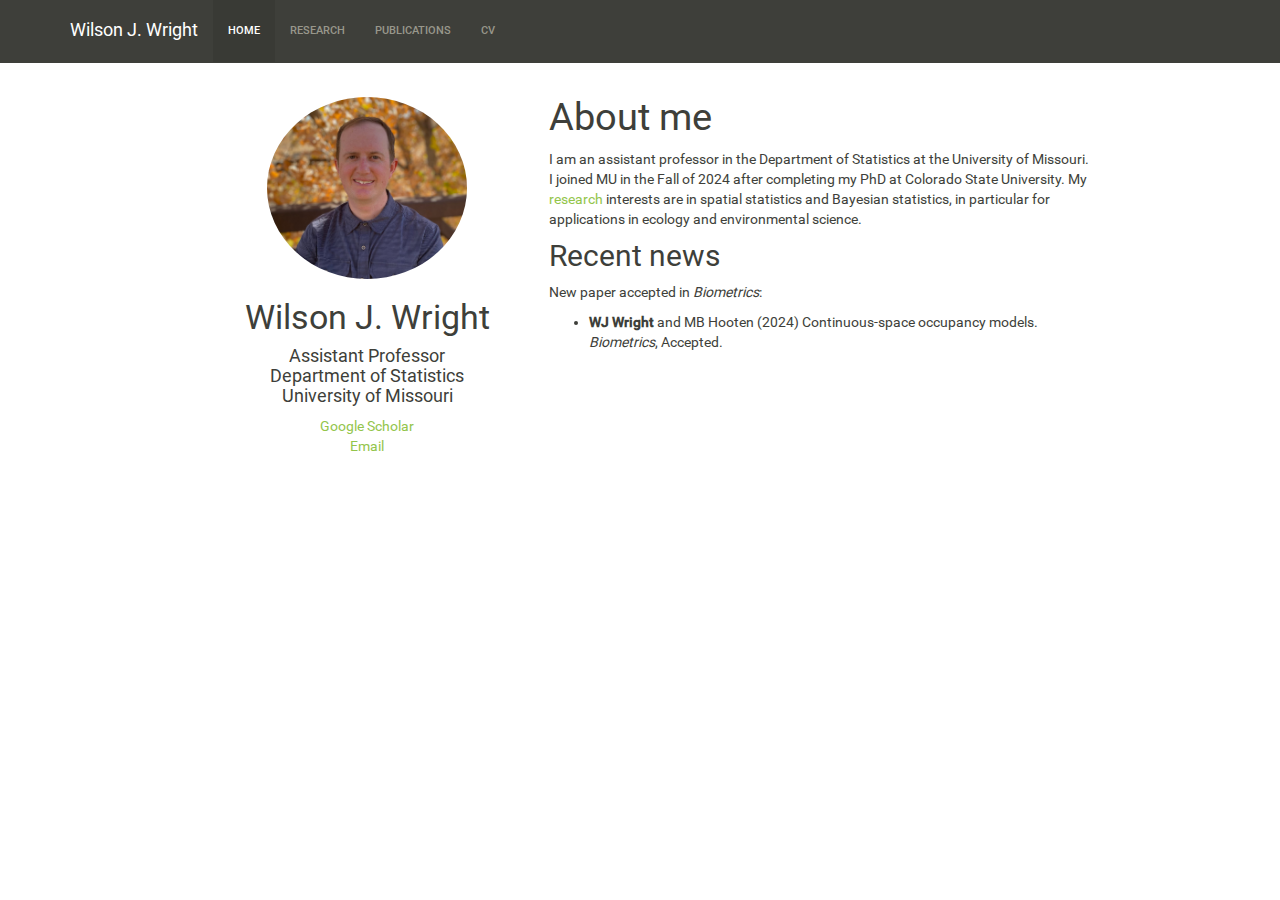
<file: docs/index.html>
<!DOCTYPE html>

<html>

<head>

<meta charset="utf-8" />
<meta name="generator" content="pandoc" />
<meta http-equiv="X-UA-Compatible" content="IE=EDGE" />




<title>About me</title>

<script src="site_libs/header-attrs-2.28/header-attrs.js"></script>
<script src="site_libs/jquery-3.6.0/jquery-3.6.0.min.js"></script>
<meta name="viewport" content="width=device-width, initial-scale=1" />
<link href="site_libs/bootstrap-3.3.5/css/sandstone.min.css" rel="stylesheet" />
<script src="site_libs/bootstrap-3.3.5/js/bootstrap.min.js"></script>
<script src="site_libs/bootstrap-3.3.5/shim/html5shiv.min.js"></script>
<script src="site_libs/bootstrap-3.3.5/shim/respond.min.js"></script>
<style>h1 {font-size: 34px;}
       h1.title {font-size: 38px;}
       h2 {font-size: 30px;}
       h3 {font-size: 24px;}
       h4 {font-size: 18px;}
       h5 {font-size: 16px;}
       h6 {font-size: 12px;}
       code {color: inherit; background-color: rgba(0, 0, 0, 0.04);}
       pre:not([class]) { background-color: white }</style>
<script src="site_libs/navigation-1.1/tabsets.js"></script>
<link href="site_libs/highlightjs-9.12.0/default.css" rel="stylesheet" />
<script src="site_libs/highlightjs-9.12.0/highlight.js"></script>

<style type="text/css">
  code{white-space: pre-wrap;}
  span.smallcaps{font-variant: small-caps;}
  span.underline{text-decoration: underline;}
  div.column{display: inline-block; vertical-align: top; width: 50%;}
  div.hanging-indent{margin-left: 1.5em; text-indent: -1.5em;}
  ul.task-list{list-style: none;}
    </style>

<style type="text/css">code{white-space: pre;}</style>
<script type="text/javascript">
if (window.hljs) {
  hljs.configure({languages: []});
  hljs.initHighlightingOnLoad();
  if (document.readyState && document.readyState === "complete") {
    window.setTimeout(function() { hljs.initHighlighting(); }, 0);
  }
}
</script>






<link rel="stylesheet" href="style.css" type="text/css" />



<style type = "text/css">
.main-container {
  max-width: 940px;
  margin-left: auto;
  margin-right: auto;
}
img {
  max-width:100%;
}
.tabbed-pane {
  padding-top: 12px;
}
.html-widget {
  margin-bottom: 20px;
}
button.code-folding-btn:focus {
  outline: none;
}
summary {
  display: list-item;
}
details > summary > p:only-child {
  display: inline;
}
pre code {
  padding: 0;
}
</style>


<style type="text/css">
.dropdown-submenu {
  position: relative;
}
.dropdown-submenu>.dropdown-menu {
  top: 0;
  left: 100%;
  margin-top: -6px;
  margin-left: -1px;
  border-radius: 0 6px 6px 6px;
}
.dropdown-submenu:hover>.dropdown-menu {
  display: block;
}
.dropdown-submenu>a:after {
  display: block;
  content: " ";
  float: right;
  width: 0;
  height: 0;
  border-color: transparent;
  border-style: solid;
  border-width: 5px 0 5px 5px;
  border-left-color: #cccccc;
  margin-top: 5px;
  margin-right: -10px;
}
.dropdown-submenu:hover>a:after {
  border-left-color: #adb5bd;
}
.dropdown-submenu.pull-left {
  float: none;
}
.dropdown-submenu.pull-left>.dropdown-menu {
  left: -100%;
  margin-left: 10px;
  border-radius: 6px 0 6px 6px;
}
</style>

<script type="text/javascript">
// manage active state of menu based on current page
$(document).ready(function () {
  // active menu anchor
  href = window.location.pathname
  href = href.substr(href.lastIndexOf('/') + 1)
  if (href === "")
    href = "index.html";
  var menuAnchor = $('a[href="' + href + '"]');

  // mark the anchor link active (and if it's in a dropdown, also mark that active)
  var dropdown = menuAnchor.closest('li.dropdown');
  if (window.bootstrap) { // Bootstrap 4+
    menuAnchor.addClass('active');
    dropdown.find('> .dropdown-toggle').addClass('active');
  } else { // Bootstrap 3
    menuAnchor.parent().addClass('active');
    dropdown.addClass('active');
  }

  // Navbar adjustments
  var navHeight = $(".navbar").first().height() + 15;
  var style = document.createElement('style');
  var pt = "padding-top: " + navHeight + "px; ";
  var mt = "margin-top: -" + navHeight + "px; ";
  var css = "";
  // offset scroll position for anchor links (for fixed navbar)
  for (var i = 1; i <= 6; i++) {
    css += ".section h" + i + "{ " + pt + mt + "}\n";
  }
  style.innerHTML = "body {" + pt + "padding-bottom: 40px; }\n" + css;
  document.head.appendChild(style);
});
</script>

<!-- tabsets -->

<style type="text/css">
.tabset-dropdown > .nav-tabs {
  display: inline-table;
  max-height: 500px;
  min-height: 44px;
  overflow-y: auto;
  border: 1px solid #ddd;
  border-radius: 4px;
}

.tabset-dropdown > .nav-tabs > li.active:before, .tabset-dropdown > .nav-tabs.nav-tabs-open:before {
  content: "\e259";
  font-family: 'Glyphicons Halflings';
  display: inline-block;
  padding: 10px;
  border-right: 1px solid #ddd;
}

.tabset-dropdown > .nav-tabs.nav-tabs-open > li.active:before {
  content: "\e258";
  font-family: 'Glyphicons Halflings';
  border: none;
}

.tabset-dropdown > .nav-tabs > li.active {
  display: block;
}

.tabset-dropdown > .nav-tabs > li > a,
.tabset-dropdown > .nav-tabs > li > a:focus,
.tabset-dropdown > .nav-tabs > li > a:hover {
  border: none;
  display: inline-block;
  border-radius: 4px;
  background-color: transparent;
}

.tabset-dropdown > .nav-tabs.nav-tabs-open > li {
  display: block;
  float: none;
}

.tabset-dropdown > .nav-tabs > li {
  display: none;
}
</style>

<!-- code folding -->




</head>

<body>


<div class="container-fluid main-container">




<div class="navbar navbar-default  navbar-fixed-top" role="navigation">
  <div class="container">
    <div class="navbar-header">
      <button type="button" class="navbar-toggle collapsed" data-toggle="collapse" data-bs-toggle="collapse" data-target="#navbar" data-bs-target="#navbar">
        <span class="icon-bar"></span>
        <span class="icon-bar"></span>
        <span class="icon-bar"></span>
      </button>
      <a class="navbar-brand" href="index.html">Wilson J. Wright</a>
    </div>
    <div id="navbar" class="navbar-collapse collapse">
      <ul class="nav navbar-nav">
        <li>
  <a href="index.html">Home</a>
</li>
<li>
  <a href="research.html">Research</a>
</li>
<li>
  <a href="publications.html">Publications</a>
</li>
<li>
  <a href="cv.html">CV</a>
</li>
      </ul>
      <ul class="nav navbar-nav navbar-right">
        
      </ul>
    </div><!--/.nav-collapse -->
  </div><!--/.container -->
</div><!--/.navbar -->
<div class="upper-right-logo">
  <img class="profile-picture" src="PhotoMe.jpg" width="200" />
	  <h1 class="name">Wilson J. Wright</h1>
      <h4 style = "text-align:center">Assistant Professor <br> 
				Department of Statistics <br> 
				University of Missouri</h4>
  
      <ul class="links" style = "text-align:center">
        <li>
	      <a href = "https://scholar.google.com/citations?user=EcKIr4kAAAAJ&hl=en&oi=ao">Google Scholar</a>
	    </li>
		<li>
		  <a href = "mailto:wilson.wright@missouri.edu">Email</a>
		</li>
      </ul>
</div>

<div id="header">



<h1 class="title toc-ignore">About me</h1>

</div>


<p>I am an assistant professor in the Department of Statistics at the
University of Missouri. I joined MU in the Fall of 2024 after completing
my PhD at Colorado State University. My <a
href="research.html">research</a> interests are in spatial statistics
and Bayesian statistics, in particular for applications in ecology and
environmental science.</p>
<div id="recent-news" class="section level2">
<h2>Recent news</h2>
<p>New paper accepted in <em>Biometrics</em>:</p>
<ul>
<li><strong>WJ Wright</strong> and MB Hooten (2024) Continuous-space
occupancy models. <em>Biometrics</em>, Accepted.</li>
</ul>
</div>




</div>

<script>

// add bootstrap table styles to pandoc tables
function bootstrapStylePandocTables() {
  $('tr.odd').parent('tbody').parent('table').addClass('table table-condensed');
}
$(document).ready(function () {
  bootstrapStylePandocTables();
});


</script>

<!-- tabsets -->

<script>
$(document).ready(function () {
  window.buildTabsets("TOC");
});

$(document).ready(function () {
  $('.tabset-dropdown > .nav-tabs > li').click(function () {
    $(this).parent().toggleClass('nav-tabs-open');
  });
});
</script>

<!-- code folding -->


<!-- dynamically load mathjax for compatibility with self-contained -->
<script>
  (function () {
    var script = document.createElement("script");
    script.type = "text/javascript";
    script.src  = "https://mathjax.rstudio.com/latest/MathJax.js?config=TeX-AMS-MML_HTMLorMML";
    document.getElementsByTagName("head")[0].appendChild(script);
  })();
</script>

</body>
</html>
</file>
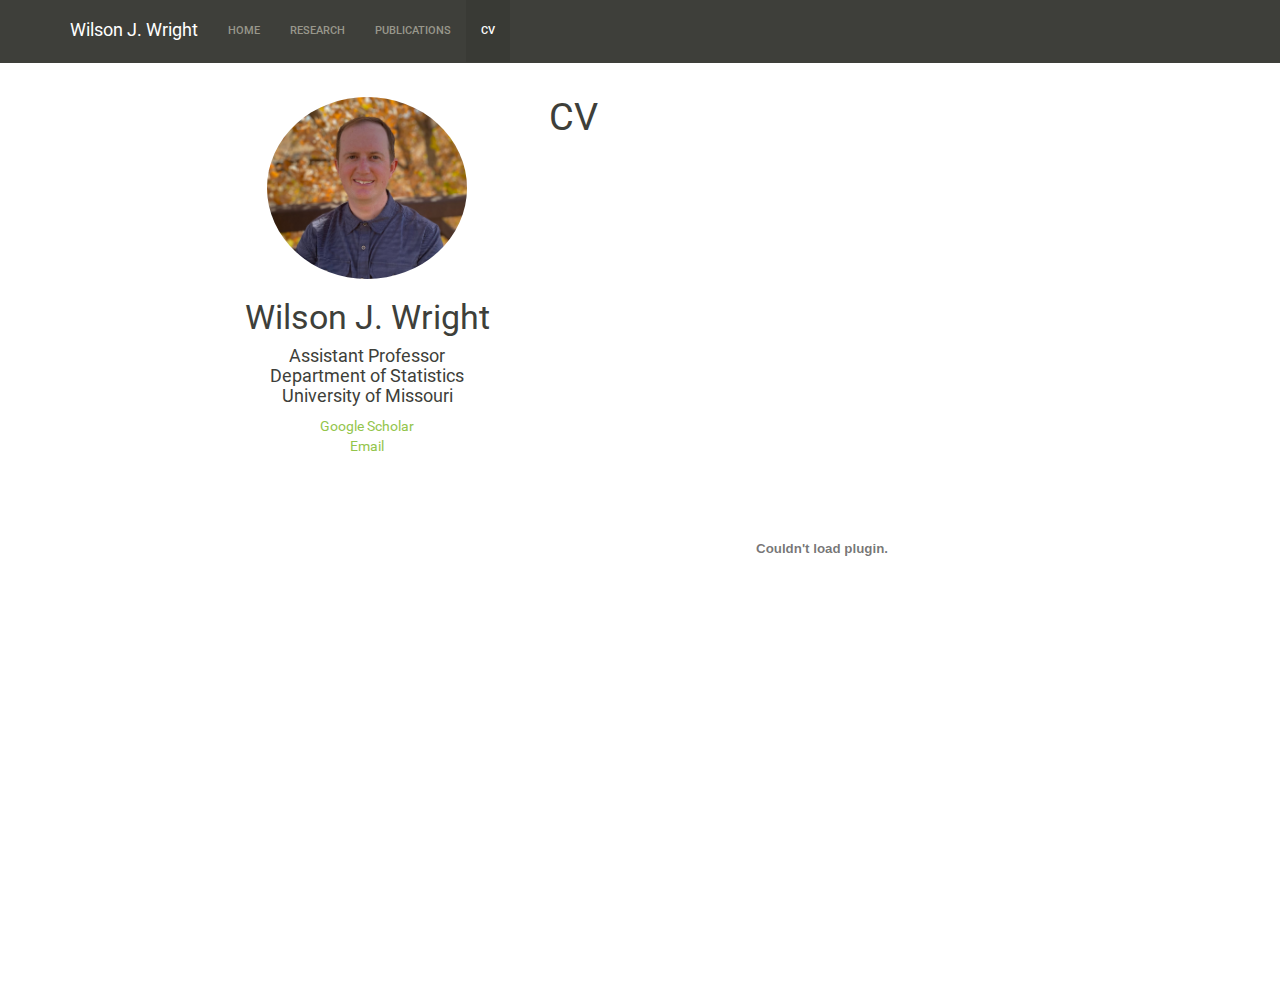
<file: docs/cv.html>
<!DOCTYPE html>

<html>

<head>

<meta charset="utf-8" />
<meta name="generator" content="pandoc" />
<meta http-equiv="X-UA-Compatible" content="IE=EDGE" />




<title>CV</title>

<script src="site_libs/header-attrs-2.28/header-attrs.js"></script>
<script src="site_libs/jquery-3.6.0/jquery-3.6.0.min.js"></script>
<meta name="viewport" content="width=device-width, initial-scale=1" />
<link href="site_libs/bootstrap-3.3.5/css/sandstone.min.css" rel="stylesheet" />
<script src="site_libs/bootstrap-3.3.5/js/bootstrap.min.js"></script>
<script src="site_libs/bootstrap-3.3.5/shim/html5shiv.min.js"></script>
<script src="site_libs/bootstrap-3.3.5/shim/respond.min.js"></script>
<style>h1 {font-size: 34px;}
       h1.title {font-size: 38px;}
       h2 {font-size: 30px;}
       h3 {font-size: 24px;}
       h4 {font-size: 18px;}
       h5 {font-size: 16px;}
       h6 {font-size: 12px;}
       code {color: inherit; background-color: rgba(0, 0, 0, 0.04);}
       pre:not([class]) { background-color: white }</style>
<script src="site_libs/navigation-1.1/tabsets.js"></script>
<link href="site_libs/highlightjs-9.12.0/default.css" rel="stylesheet" />
<script src="site_libs/highlightjs-9.12.0/highlight.js"></script>

<style type="text/css">
  code{white-space: pre-wrap;}
  span.smallcaps{font-variant: small-caps;}
  span.underline{text-decoration: underline;}
  div.column{display: inline-block; vertical-align: top; width: 50%;}
  div.hanging-indent{margin-left: 1.5em; text-indent: -1.5em;}
  ul.task-list{list-style: none;}
    </style>

<style type="text/css">code{white-space: pre;}</style>
<script type="text/javascript">
if (window.hljs) {
  hljs.configure({languages: []});
  hljs.initHighlightingOnLoad();
  if (document.readyState && document.readyState === "complete") {
    window.setTimeout(function() { hljs.initHighlighting(); }, 0);
  }
}
</script>






<link rel="stylesheet" href="style.css" type="text/css" />



<style type = "text/css">
.main-container {
  max-width: 940px;
  margin-left: auto;
  margin-right: auto;
}
img {
  max-width:100%;
}
.tabbed-pane {
  padding-top: 12px;
}
.html-widget {
  margin-bottom: 20px;
}
button.code-folding-btn:focus {
  outline: none;
}
summary {
  display: list-item;
}
details > summary > p:only-child {
  display: inline;
}
pre code {
  padding: 0;
}
</style>


<style type="text/css">
.dropdown-submenu {
  position: relative;
}
.dropdown-submenu>.dropdown-menu {
  top: 0;
  left: 100%;
  margin-top: -6px;
  margin-left: -1px;
  border-radius: 0 6px 6px 6px;
}
.dropdown-submenu:hover>.dropdown-menu {
  display: block;
}
.dropdown-submenu>a:after {
  display: block;
  content: " ";
  float: right;
  width: 0;
  height: 0;
  border-color: transparent;
  border-style: solid;
  border-width: 5px 0 5px 5px;
  border-left-color: #cccccc;
  margin-top: 5px;
  margin-right: -10px;
}
.dropdown-submenu:hover>a:after {
  border-left-color: #adb5bd;
}
.dropdown-submenu.pull-left {
  float: none;
}
.dropdown-submenu.pull-left>.dropdown-menu {
  left: -100%;
  margin-left: 10px;
  border-radius: 6px 0 6px 6px;
}
</style>

<script type="text/javascript">
// manage active state of menu based on current page
$(document).ready(function () {
  // active menu anchor
  href = window.location.pathname
  href = href.substr(href.lastIndexOf('/') + 1)
  if (href === "")
    href = "index.html";
  var menuAnchor = $('a[href="' + href + '"]');

  // mark the anchor link active (and if it's in a dropdown, also mark that active)
  var dropdown = menuAnchor.closest('li.dropdown');
  if (window.bootstrap) { // Bootstrap 4+
    menuAnchor.addClass('active');
    dropdown.find('> .dropdown-toggle').addClass('active');
  } else { // Bootstrap 3
    menuAnchor.parent().addClass('active');
    dropdown.addClass('active');
  }

  // Navbar adjustments
  var navHeight = $(".navbar").first().height() + 15;
  var style = document.createElement('style');
  var pt = "padding-top: " + navHeight + "px; ";
  var mt = "margin-top: -" + navHeight + "px; ";
  var css = "";
  // offset scroll position for anchor links (for fixed navbar)
  for (var i = 1; i <= 6; i++) {
    css += ".section h" + i + "{ " + pt + mt + "}\n";
  }
  style.innerHTML = "body {" + pt + "padding-bottom: 40px; }\n" + css;
  document.head.appendChild(style);
});
</script>

<!-- tabsets -->

<style type="text/css">
.tabset-dropdown > .nav-tabs {
  display: inline-table;
  max-height: 500px;
  min-height: 44px;
  overflow-y: auto;
  border: 1px solid #ddd;
  border-radius: 4px;
}

.tabset-dropdown > .nav-tabs > li.active:before, .tabset-dropdown > .nav-tabs.nav-tabs-open:before {
  content: "\e259";
  font-family: 'Glyphicons Halflings';
  display: inline-block;
  padding: 10px;
  border-right: 1px solid #ddd;
}

.tabset-dropdown > .nav-tabs.nav-tabs-open > li.active:before {
  content: "\e258";
  font-family: 'Glyphicons Halflings';
  border: none;
}

.tabset-dropdown > .nav-tabs > li.active {
  display: block;
}

.tabset-dropdown > .nav-tabs > li > a,
.tabset-dropdown > .nav-tabs > li > a:focus,
.tabset-dropdown > .nav-tabs > li > a:hover {
  border: none;
  display: inline-block;
  border-radius: 4px;
  background-color: transparent;
}

.tabset-dropdown > .nav-tabs.nav-tabs-open > li {
  display: block;
  float: none;
}

.tabset-dropdown > .nav-tabs > li {
  display: none;
}
</style>

<!-- code folding -->




</head>

<body>


<div class="container-fluid main-container">




<div class="navbar navbar-default  navbar-fixed-top" role="navigation">
  <div class="container">
    <div class="navbar-header">
      <button type="button" class="navbar-toggle collapsed" data-toggle="collapse" data-bs-toggle="collapse" data-target="#navbar" data-bs-target="#navbar">
        <span class="icon-bar"></span>
        <span class="icon-bar"></span>
        <span class="icon-bar"></span>
      </button>
      <a class="navbar-brand" href="index.html">Wilson J. Wright</a>
    </div>
    <div id="navbar" class="navbar-collapse collapse">
      <ul class="nav navbar-nav">
        <li>
  <a href="index.html">Home</a>
</li>
<li>
  <a href="research.html">Research</a>
</li>
<li>
  <a href="publications.html">Publications</a>
</li>
<li>
  <a href="cv.html">CV</a>
</li>
      </ul>
      <ul class="nav navbar-nav navbar-right">
        
      </ul>
    </div><!--/.nav-collapse -->
  </div><!--/.container -->
</div><!--/.navbar -->
<div class="upper-right-logo">
  <img class="profile-picture" src="PhotoMe.jpg" width="200" />
	  <h1 class="name">Wilson J. Wright</h1>
      <h4 style = "text-align:center">Assistant Professor <br> 
				Department of Statistics <br> 
				University of Missouri</h4>
  
      <ul class="links" style = "text-align:center">
        <li>
	      <a href = "https://scholar.google.com/citations?user=EcKIr4kAAAAJ&hl=en&oi=ao">Google Scholar</a>
	    </li>
		<li>
		  <a href = "mailto:wilson.wright@missouri.edu">Email</a>
		</li>
      </ul>
</div>

<div id="header">



<h1 class="title toc-ignore">CV</h1>

</div>


<embed width="60%" height="800" src="wwright_cv.pdf">




</div>

<script>

// add bootstrap table styles to pandoc tables
function bootstrapStylePandocTables() {
  $('tr.odd').parent('tbody').parent('table').addClass('table table-condensed');
}
$(document).ready(function () {
  bootstrapStylePandocTables();
});


</script>

<!-- tabsets -->

<script>
$(document).ready(function () {
  window.buildTabsets("TOC");
});

$(document).ready(function () {
  $('.tabset-dropdown > .nav-tabs > li').click(function () {
    $(this).parent().toggleClass('nav-tabs-open');
  });
});
</script>

<!-- code folding -->


<!-- dynamically load mathjax for compatibility with self-contained -->
<script>
  (function () {
    var script = document.createElement("script");
    script.type = "text/javascript";
    script.src  = "https://mathjax.rstudio.com/latest/MathJax.js?config=TeX-AMS-MML_HTMLorMML";
    document.getElementsByTagName("head")[0].appendChild(script);
  })();
</script>

</body>
</html>
</file>
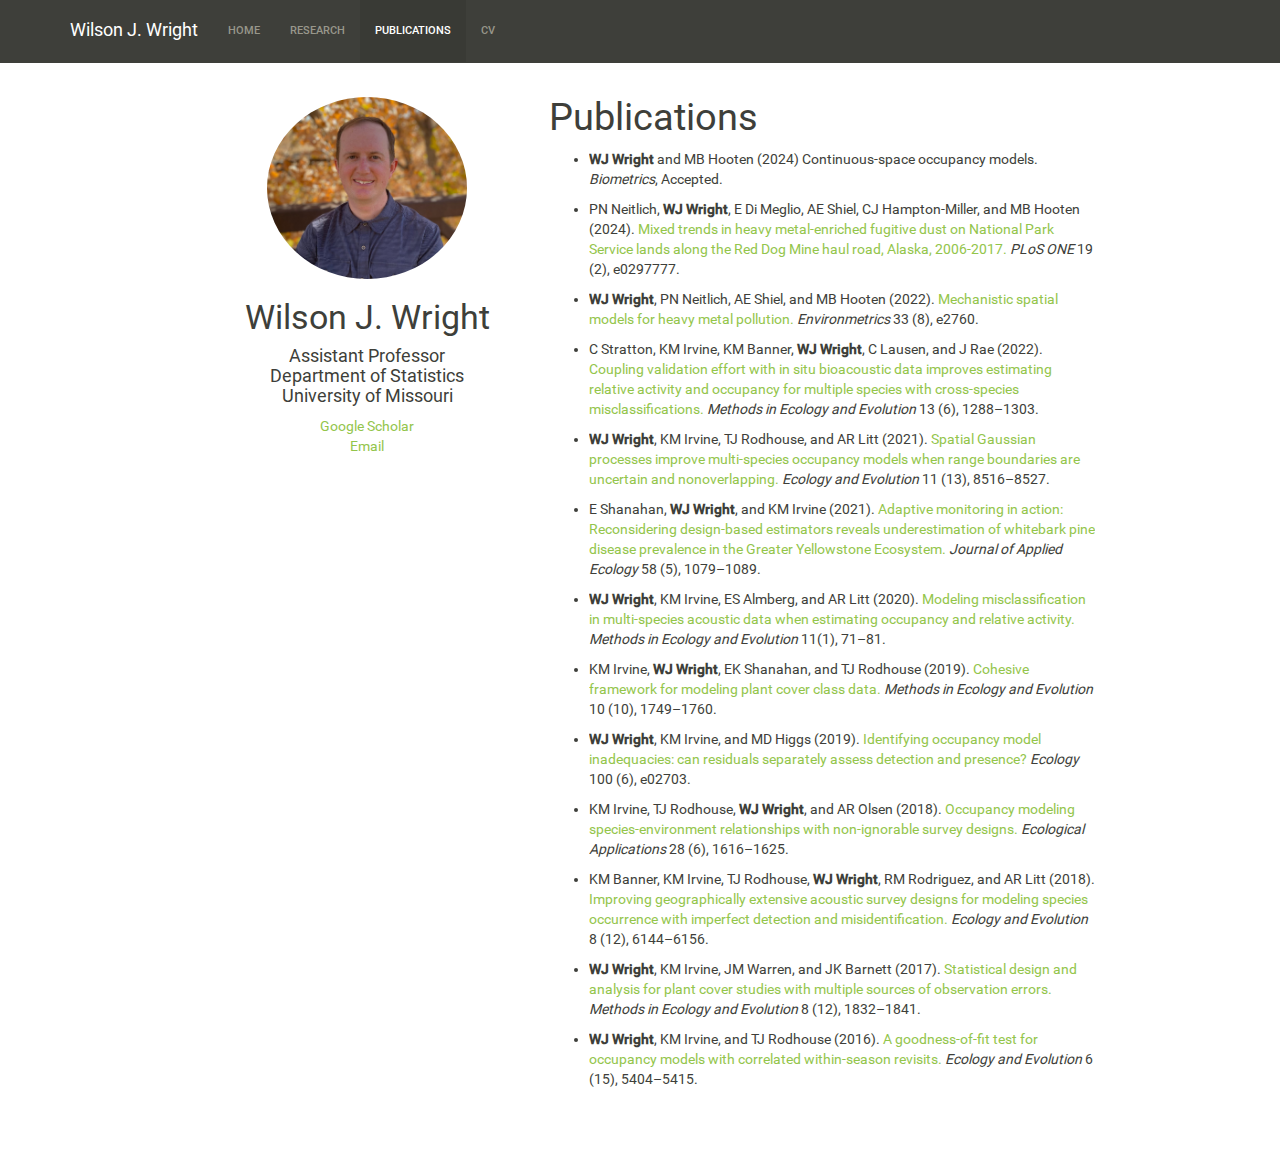
<file: docs/publications.html>
<!DOCTYPE html>

<html>

<head>

<meta charset="utf-8" />
<meta name="generator" content="pandoc" />
<meta http-equiv="X-UA-Compatible" content="IE=EDGE" />




<title>Publications</title>

<script src="site_libs/header-attrs-2.28/header-attrs.js"></script>
<script src="site_libs/jquery-3.6.0/jquery-3.6.0.min.js"></script>
<meta name="viewport" content="width=device-width, initial-scale=1" />
<link href="site_libs/bootstrap-3.3.5/css/sandstone.min.css" rel="stylesheet" />
<script src="site_libs/bootstrap-3.3.5/js/bootstrap.min.js"></script>
<script src="site_libs/bootstrap-3.3.5/shim/html5shiv.min.js"></script>
<script src="site_libs/bootstrap-3.3.5/shim/respond.min.js"></script>
<style>h1 {font-size: 34px;}
       h1.title {font-size: 38px;}
       h2 {font-size: 30px;}
       h3 {font-size: 24px;}
       h4 {font-size: 18px;}
       h5 {font-size: 16px;}
       h6 {font-size: 12px;}
       code {color: inherit; background-color: rgba(0, 0, 0, 0.04);}
       pre:not([class]) { background-color: white }</style>
<script src="site_libs/navigation-1.1/tabsets.js"></script>
<link href="site_libs/highlightjs-9.12.0/default.css" rel="stylesheet" />
<script src="site_libs/highlightjs-9.12.0/highlight.js"></script>

<style type="text/css">
  code{white-space: pre-wrap;}
  span.smallcaps{font-variant: small-caps;}
  span.underline{text-decoration: underline;}
  div.column{display: inline-block; vertical-align: top; width: 50%;}
  div.hanging-indent{margin-left: 1.5em; text-indent: -1.5em;}
  ul.task-list{list-style: none;}
    </style>

<style type="text/css">code{white-space: pre;}</style>
<script type="text/javascript">
if (window.hljs) {
  hljs.configure({languages: []});
  hljs.initHighlightingOnLoad();
  if (document.readyState && document.readyState === "complete") {
    window.setTimeout(function() { hljs.initHighlighting(); }, 0);
  }
}
</script>






<link rel="stylesheet" href="style.css" type="text/css" />



<style type = "text/css">
.main-container {
  max-width: 940px;
  margin-left: auto;
  margin-right: auto;
}
img {
  max-width:100%;
}
.tabbed-pane {
  padding-top: 12px;
}
.html-widget {
  margin-bottom: 20px;
}
button.code-folding-btn:focus {
  outline: none;
}
summary {
  display: list-item;
}
details > summary > p:only-child {
  display: inline;
}
pre code {
  padding: 0;
}
</style>


<style type="text/css">
.dropdown-submenu {
  position: relative;
}
.dropdown-submenu>.dropdown-menu {
  top: 0;
  left: 100%;
  margin-top: -6px;
  margin-left: -1px;
  border-radius: 0 6px 6px 6px;
}
.dropdown-submenu:hover>.dropdown-menu {
  display: block;
}
.dropdown-submenu>a:after {
  display: block;
  content: " ";
  float: right;
  width: 0;
  height: 0;
  border-color: transparent;
  border-style: solid;
  border-width: 5px 0 5px 5px;
  border-left-color: #cccccc;
  margin-top: 5px;
  margin-right: -10px;
}
.dropdown-submenu:hover>a:after {
  border-left-color: #adb5bd;
}
.dropdown-submenu.pull-left {
  float: none;
}
.dropdown-submenu.pull-left>.dropdown-menu {
  left: -100%;
  margin-left: 10px;
  border-radius: 6px 0 6px 6px;
}
</style>

<script type="text/javascript">
// manage active state of menu based on current page
$(document).ready(function () {
  // active menu anchor
  href = window.location.pathname
  href = href.substr(href.lastIndexOf('/') + 1)
  if (href === "")
    href = "index.html";
  var menuAnchor = $('a[href="' + href + '"]');

  // mark the anchor link active (and if it's in a dropdown, also mark that active)
  var dropdown = menuAnchor.closest('li.dropdown');
  if (window.bootstrap) { // Bootstrap 4+
    menuAnchor.addClass('active');
    dropdown.find('> .dropdown-toggle').addClass('active');
  } else { // Bootstrap 3
    menuAnchor.parent().addClass('active');
    dropdown.addClass('active');
  }

  // Navbar adjustments
  var navHeight = $(".navbar").first().height() + 15;
  var style = document.createElement('style');
  var pt = "padding-top: " + navHeight + "px; ";
  var mt = "margin-top: -" + navHeight + "px; ";
  var css = "";
  // offset scroll position for anchor links (for fixed navbar)
  for (var i = 1; i <= 6; i++) {
    css += ".section h" + i + "{ " + pt + mt + "}\n";
  }
  style.innerHTML = "body {" + pt + "padding-bottom: 40px; }\n" + css;
  document.head.appendChild(style);
});
</script>

<!-- tabsets -->

<style type="text/css">
.tabset-dropdown > .nav-tabs {
  display: inline-table;
  max-height: 500px;
  min-height: 44px;
  overflow-y: auto;
  border: 1px solid #ddd;
  border-radius: 4px;
}

.tabset-dropdown > .nav-tabs > li.active:before, .tabset-dropdown > .nav-tabs.nav-tabs-open:before {
  content: "\e259";
  font-family: 'Glyphicons Halflings';
  display: inline-block;
  padding: 10px;
  border-right: 1px solid #ddd;
}

.tabset-dropdown > .nav-tabs.nav-tabs-open > li.active:before {
  content: "\e258";
  font-family: 'Glyphicons Halflings';
  border: none;
}

.tabset-dropdown > .nav-tabs > li.active {
  display: block;
}

.tabset-dropdown > .nav-tabs > li > a,
.tabset-dropdown > .nav-tabs > li > a:focus,
.tabset-dropdown > .nav-tabs > li > a:hover {
  border: none;
  display: inline-block;
  border-radius: 4px;
  background-color: transparent;
}

.tabset-dropdown > .nav-tabs.nav-tabs-open > li {
  display: block;
  float: none;
}

.tabset-dropdown > .nav-tabs > li {
  display: none;
}
</style>

<!-- code folding -->




</head>

<body>


<div class="container-fluid main-container">




<div class="navbar navbar-default  navbar-fixed-top" role="navigation">
  <div class="container">
    <div class="navbar-header">
      <button type="button" class="navbar-toggle collapsed" data-toggle="collapse" data-bs-toggle="collapse" data-target="#navbar" data-bs-target="#navbar">
        <span class="icon-bar"></span>
        <span class="icon-bar"></span>
        <span class="icon-bar"></span>
      </button>
      <a class="navbar-brand" href="index.html">Wilson J. Wright</a>
    </div>
    <div id="navbar" class="navbar-collapse collapse">
      <ul class="nav navbar-nav">
        <li>
  <a href="index.html">Home</a>
</li>
<li>
  <a href="research.html">Research</a>
</li>
<li>
  <a href="publications.html">Publications</a>
</li>
<li>
  <a href="cv.html">CV</a>
</li>
      </ul>
      <ul class="nav navbar-nav navbar-right">
        
      </ul>
    </div><!--/.nav-collapse -->
  </div><!--/.container -->
</div><!--/.navbar -->
<div class="upper-right-logo">
  <img class="profile-picture" src="PhotoMe.jpg" width="200" />
	  <h1 class="name">Wilson J. Wright</h1>
      <h4 style = "text-align:center">Assistant Professor <br> 
				Department of Statistics <br> 
				University of Missouri</h4>
  
      <ul class="links" style = "text-align:center">
        <li>
	      <a href = "https://scholar.google.com/citations?user=EcKIr4kAAAAJ&hl=en&oi=ao">Google Scholar</a>
	    </li>
		<li>
		  <a href = "mailto:wilson.wright@missouri.edu">Email</a>
		</li>
      </ul>
</div>

<div id="header">



<h1 class="title toc-ignore">Publications</h1>

</div>


<ul>
<li><p><strong>WJ Wright</strong> and MB Hooten (2024) Continuous-space
occupancy models. <em>Biometrics</em>, Accepted.</p></li>
<li><p>PN Neitlich, <strong>WJ Wright</strong>, E Di Meglio, AE Shiel,
CJ Hampton-Miller, and MB Hooten (2024). <a
href="https://doi.org/10.1371/journal.pone.0297777">Mixed trends in
heavy metal-enriched fugitive dust on National Park Service lands along
the Red Dog Mine haul road, Alaska, 2006-2017.</a> <em>PLoS ONE</em> 19
(2), e0297777.</p></li>
<li><p><strong>WJ Wright</strong>, PN Neitlich, AE Shiel, and MB Hooten
(2022). <a href="https://doi.org/10.1002/env.2760">Mechanistic spatial
models for heavy metal pollution.</a> <em>Environmetrics</em> 33 (8),
e2760.</p></li>
<li><p>C Stratton, KM Irvine, KM Banner, <strong>WJ Wright</strong>, C
Lausen, and J Rae (2022). <a
href="https://doi.org/10.1111/2041-210X.13831">Coupling validation
effort with in situ bioacoustic data improves estimating relative
activity and occupancy for multiple species with cross-species
misclassifications.</a> <em>Methods in Ecology and Evolution</em> 13
(6), 1288–1303.</p></li>
<li><p><strong>WJ Wright</strong>, KM Irvine, TJ Rodhouse, and AR Litt
(2021). <a href="https://doi.org/10.1002/ece3.7629">Spatial Gaussian
processes improve multi-species occupancy models when range boundaries
are uncertain and nonoverlapping.</a> <em>Ecology and Evolution</em> 11
(13), 8516–8527.</p></li>
<li><p>E Shanahan, <strong>WJ Wright</strong>, and KM Irvine (2021). <a
href="https://doi.org/10.1111/1365-2664.13837">Adaptive monitoring in
action: Reconsidering design-based estimators reveals underestimation of
whitebark pine disease prevalence in the Greater Yellowstone
Ecosystem.</a> <em>Journal of Applied Ecology</em> 58 (5),
1079–1089.</p></li>
<li><p><strong>WJ Wright</strong>, KM Irvine, ES Almberg, and AR Litt
(2020). <a href="https://doi.org/10.1111/2041-210X.13315">Modeling
misclassification in multi-species acoustic data when estimating
occupancy and relative activity.</a> <em>Methods in Ecology and
Evolution</em> 11(1), 71–81.</p></li>
<li><p>KM Irvine, <strong>WJ Wright</strong>, EK Shanahan, and TJ
Rodhouse (2019). <a
href="https://doi.org/10.1111/2041-210X.13262">Cohesive framework for
modeling plant cover class data.</a> <em>Methods in Ecology and
Evolution</em> 10 (10), 1749–1760.</p></li>
<li><p><strong>WJ Wright</strong>, KM Irvine, and MD Higgs (2019). <a
href="https://doi.org/10.1002/ecy.2703">Identifying occupancy model
inadequacies: can residuals separately assess detection and
presence?</a> <em>Ecology</em> 100 (6), e02703.</p></li>
<li><p>KM Irvine, TJ Rodhouse, <strong>WJ Wright</strong>, and AR Olsen
(2018). <a href="https://doi.org/10.1002/eap.1754">Occupancy modeling
species-environment relationships with non-ignorable survey designs.</a>
<em>Ecological Applications</em> 28 (6), 1616–1625.</p></li>
<li><p>KM Banner, KM Irvine, TJ Rodhouse, <strong>WJ Wright</strong>, RM
Rodriguez, and AR Litt (2018). <a
href="https://doi.org/10.1002/ece3.4162">Improving geographically
extensive acoustic survey designs for modeling species occurrence with
imperfect detection and misidentification.</a> <em>Ecology and
Evolution</em> 8 (12), 6144–6156.</p></li>
<li><p><strong>WJ Wright</strong>, KM Irvine, JM Warren, and JK Barnett
(2017). <a href="https://doi.org/10.1111/2041-210X.12825">Statistical
design and analysis for plant cover studies with multiple sources of
observation errors.</a> <em>Methods in Ecology and Evolution</em> 8
(12), 1832–1841.</p></li>
<li><p><strong>WJ Wright</strong>, KM Irvine, and TJ Rodhouse (2016). <a
href="https://doi.org/10.1002/ece3.2292">A goodness-of-fit test for
occupancy models with correlated within-season revisits.</a> <em>Ecology
and Evolution</em> 6 (15), 5404–5415.</p></li>
</ul>




</div>

<script>

// add bootstrap table styles to pandoc tables
function bootstrapStylePandocTables() {
  $('tr.odd').parent('tbody').parent('table').addClass('table table-condensed');
}
$(document).ready(function () {
  bootstrapStylePandocTables();
});


</script>

<!-- tabsets -->

<script>
$(document).ready(function () {
  window.buildTabsets("TOC");
});

$(document).ready(function () {
  $('.tabset-dropdown > .nav-tabs > li').click(function () {
    $(this).parent().toggleClass('nav-tabs-open');
  });
});
</script>

<!-- code folding -->


<!-- dynamically load mathjax for compatibility with self-contained -->
<script>
  (function () {
    var script = document.createElement("script");
    script.type = "text/javascript";
    script.src  = "https://mathjax.rstudio.com/latest/MathJax.js?config=TeX-AMS-MML_HTMLorMML";
    document.getElementsByTagName("head")[0].appendChild(script);
  })();
</script>

</body>
</html>
</file>
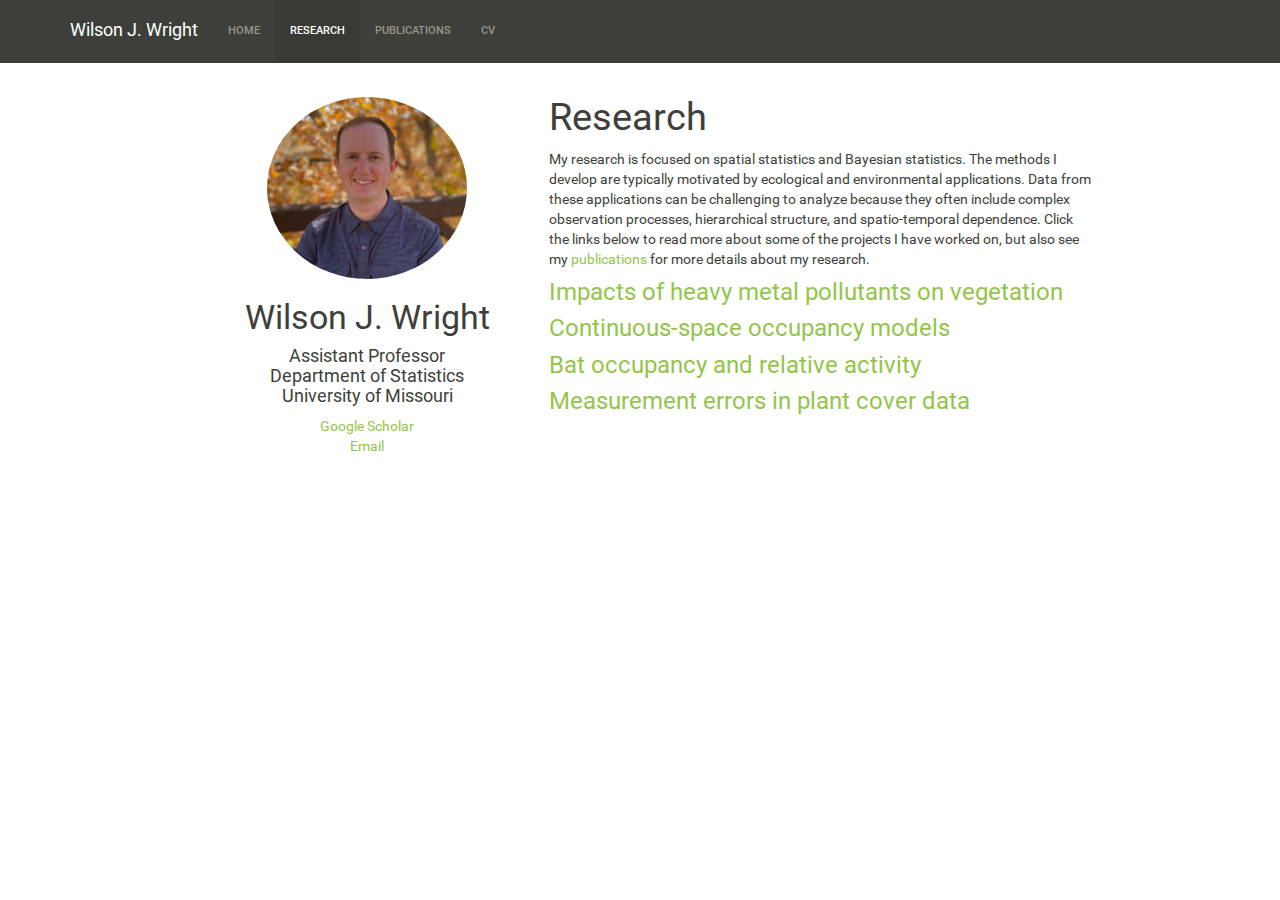
<file: docs/research.html>
<!DOCTYPE html>

<html>

<head>

<meta charset="utf-8" />
<meta name="generator" content="pandoc" />
<meta http-equiv="X-UA-Compatible" content="IE=EDGE" />




<title>Research</title>

<script src="site_libs/header-attrs-2.28/header-attrs.js"></script>
<script src="site_libs/jquery-3.6.0/jquery-3.6.0.min.js"></script>
<meta name="viewport" content="width=device-width, initial-scale=1" />
<link href="site_libs/bootstrap-3.3.5/css/sandstone.min.css" rel="stylesheet" />
<script src="site_libs/bootstrap-3.3.5/js/bootstrap.min.js"></script>
<script src="site_libs/bootstrap-3.3.5/shim/html5shiv.min.js"></script>
<script src="site_libs/bootstrap-3.3.5/shim/respond.min.js"></script>
<style>h1 {font-size: 34px;}
       h1.title {font-size: 38px;}
       h2 {font-size: 30px;}
       h3 {font-size: 24px;}
       h4 {font-size: 18px;}
       h5 {font-size: 16px;}
       h6 {font-size: 12px;}
       code {color: inherit; background-color: rgba(0, 0, 0, 0.04);}
       pre:not([class]) { background-color: white }</style>
<script src="site_libs/navigation-1.1/tabsets.js"></script>
<link href="site_libs/highlightjs-9.12.0/default.css" rel="stylesheet" />
<script src="site_libs/highlightjs-9.12.0/highlight.js"></script>

<style type="text/css">
  code{white-space: pre-wrap;}
  span.smallcaps{font-variant: small-caps;}
  span.underline{text-decoration: underline;}
  div.column{display: inline-block; vertical-align: top; width: 50%;}
  div.hanging-indent{margin-left: 1.5em; text-indent: -1.5em;}
  ul.task-list{list-style: none;}
    </style>

<style type="text/css">code{white-space: pre;}</style>
<script type="text/javascript">
if (window.hljs) {
  hljs.configure({languages: []});
  hljs.initHighlightingOnLoad();
  if (document.readyState && document.readyState === "complete") {
    window.setTimeout(function() { hljs.initHighlighting(); }, 0);
  }
}
</script>






<link rel="stylesheet" href="style.css" type="text/css" />



<style type = "text/css">
.main-container {
  max-width: 940px;
  margin-left: auto;
  margin-right: auto;
}
img {
  max-width:100%;
}
.tabbed-pane {
  padding-top: 12px;
}
.html-widget {
  margin-bottom: 20px;
}
button.code-folding-btn:focus {
  outline: none;
}
summary {
  display: list-item;
}
details > summary > p:only-child {
  display: inline;
}
pre code {
  padding: 0;
}
</style>


<style type="text/css">
.dropdown-submenu {
  position: relative;
}
.dropdown-submenu>.dropdown-menu {
  top: 0;
  left: 100%;
  margin-top: -6px;
  margin-left: -1px;
  border-radius: 0 6px 6px 6px;
}
.dropdown-submenu:hover>.dropdown-menu {
  display: block;
}
.dropdown-submenu>a:after {
  display: block;
  content: " ";
  float: right;
  width: 0;
  height: 0;
  border-color: transparent;
  border-style: solid;
  border-width: 5px 0 5px 5px;
  border-left-color: #cccccc;
  margin-top: 5px;
  margin-right: -10px;
}
.dropdown-submenu:hover>a:after {
  border-left-color: #adb5bd;
}
.dropdown-submenu.pull-left {
  float: none;
}
.dropdown-submenu.pull-left>.dropdown-menu {
  left: -100%;
  margin-left: 10px;
  border-radius: 6px 0 6px 6px;
}
</style>

<script type="text/javascript">
// manage active state of menu based on current page
$(document).ready(function () {
  // active menu anchor
  href = window.location.pathname
  href = href.substr(href.lastIndexOf('/') + 1)
  if (href === "")
    href = "index.html";
  var menuAnchor = $('a[href="' + href + '"]');

  // mark the anchor link active (and if it's in a dropdown, also mark that active)
  var dropdown = menuAnchor.closest('li.dropdown');
  if (window.bootstrap) { // Bootstrap 4+
    menuAnchor.addClass('active');
    dropdown.find('> .dropdown-toggle').addClass('active');
  } else { // Bootstrap 3
    menuAnchor.parent().addClass('active');
    dropdown.addClass('active');
  }

  // Navbar adjustments
  var navHeight = $(".navbar").first().height() + 15;
  var style = document.createElement('style');
  var pt = "padding-top: " + navHeight + "px; ";
  var mt = "margin-top: -" + navHeight + "px; ";
  var css = "";
  // offset scroll position for anchor links (for fixed navbar)
  for (var i = 1; i <= 6; i++) {
    css += ".section h" + i + "{ " + pt + mt + "}\n";
  }
  style.innerHTML = "body {" + pt + "padding-bottom: 40px; }\n" + css;
  document.head.appendChild(style);
});
</script>

<!-- tabsets -->

<style type="text/css">
.tabset-dropdown > .nav-tabs {
  display: inline-table;
  max-height: 500px;
  min-height: 44px;
  overflow-y: auto;
  border: 1px solid #ddd;
  border-radius: 4px;
}

.tabset-dropdown > .nav-tabs > li.active:before, .tabset-dropdown > .nav-tabs.nav-tabs-open:before {
  content: "\e259";
  font-family: 'Glyphicons Halflings';
  display: inline-block;
  padding: 10px;
  border-right: 1px solid #ddd;
}

.tabset-dropdown > .nav-tabs.nav-tabs-open > li.active:before {
  content: "\e258";
  font-family: 'Glyphicons Halflings';
  border: none;
}

.tabset-dropdown > .nav-tabs > li.active {
  display: block;
}

.tabset-dropdown > .nav-tabs > li > a,
.tabset-dropdown > .nav-tabs > li > a:focus,
.tabset-dropdown > .nav-tabs > li > a:hover {
  border: none;
  display: inline-block;
  border-radius: 4px;
  background-color: transparent;
}

.tabset-dropdown > .nav-tabs.nav-tabs-open > li {
  display: block;
  float: none;
}

.tabset-dropdown > .nav-tabs > li {
  display: none;
}
</style>

<!-- code folding -->




</head>

<body>


<div class="container-fluid main-container">




<div class="navbar navbar-default  navbar-fixed-top" role="navigation">
  <div class="container">
    <div class="navbar-header">
      <button type="button" class="navbar-toggle collapsed" data-toggle="collapse" data-bs-toggle="collapse" data-target="#navbar" data-bs-target="#navbar">
        <span class="icon-bar"></span>
        <span class="icon-bar"></span>
        <span class="icon-bar"></span>
      </button>
      <a class="navbar-brand" href="index.html">Wilson J. Wright</a>
    </div>
    <div id="navbar" class="navbar-collapse collapse">
      <ul class="nav navbar-nav">
        <li>
  <a href="index.html">Home</a>
</li>
<li>
  <a href="research.html">Research</a>
</li>
<li>
  <a href="publications.html">Publications</a>
</li>
<li>
  <a href="cv.html">CV</a>
</li>
      </ul>
      <ul class="nav navbar-nav navbar-right">
        
      </ul>
    </div><!--/.nav-collapse -->
  </div><!--/.container -->
</div><!--/.navbar -->
<div class="upper-right-logo">
  <img class="profile-picture" src="PhotoMe.jpg" width="200" />
	  <h1 class="name">Wilson J. Wright</h1>
      <h4 style = "text-align:center">Assistant Professor <br> 
				Department of Statistics <br> 
				University of Missouri</h4>
  
      <ul class="links" style = "text-align:center">
        <li>
	      <a href = "https://scholar.google.com/citations?user=EcKIr4kAAAAJ&hl=en&oi=ao">Google Scholar</a>
	    </li>
		<li>
		  <a href = "mailto:wilson.wright@missouri.edu">Email</a>
		</li>
      </ul>
</div>

<div id="header">



<h1 class="title toc-ignore">Research</h1>

</div>


<p>My research is focused on spatial statistics and Bayesian statistics.
The methods I develop are typically motivated by ecological and
environmental applications. Data from these applications can be
challenging to analyze because they often include complex observation
processes, hierarchical structure, and spatio-temporal dependence. Click
the links below to read more about some of the projects I have worked
on, but also see my <a href="publications.html">publications</a> for
more details about my research.</p>
<div id="impacts-of-heavy-metal-pollutants-on-vegetation"
class="section level3">
<h3><a href="research1.html">Impacts of heavy metal pollutants on
vegetation</a></h3>
</div>
<div id="continuous-space-occupancy-models" class="section level3">
<h3><a href="research4.html">Continuous-space occupancy models</a></h3>
</div>
<div id="bat-occupancy-and-relative-activity" class="section level3">
<h3><a href="research2.html">Bat occupancy and relative
activity</a></h3>
</div>
<div id="measurement-errors-in-plant-cover-data" class="section level3">
<h3><a href="research3.html">Measurement errors in plant cover
data</a></h3>
</div>




</div>

<script>

// add bootstrap table styles to pandoc tables
function bootstrapStylePandocTables() {
  $('tr.odd').parent('tbody').parent('table').addClass('table table-condensed');
}
$(document).ready(function () {
  bootstrapStylePandocTables();
});


</script>

<!-- tabsets -->

<script>
$(document).ready(function () {
  window.buildTabsets("TOC");
});

$(document).ready(function () {
  $('.tabset-dropdown > .nav-tabs > li').click(function () {
    $(this).parent().toggleClass('nav-tabs-open');
  });
});
</script>

<!-- code folding -->


<!-- dynamically load mathjax for compatibility with self-contained -->
<script>
  (function () {
    var script = document.createElement("script");
    script.type = "text/javascript";
    script.src  = "https://mathjax.rstudio.com/latest/MathJax.js?config=TeX-AMS-MML_HTMLorMML";
    document.getElementsByTagName("head")[0].appendChild(script);
  })();
</script>

</body>
</html>
</file>
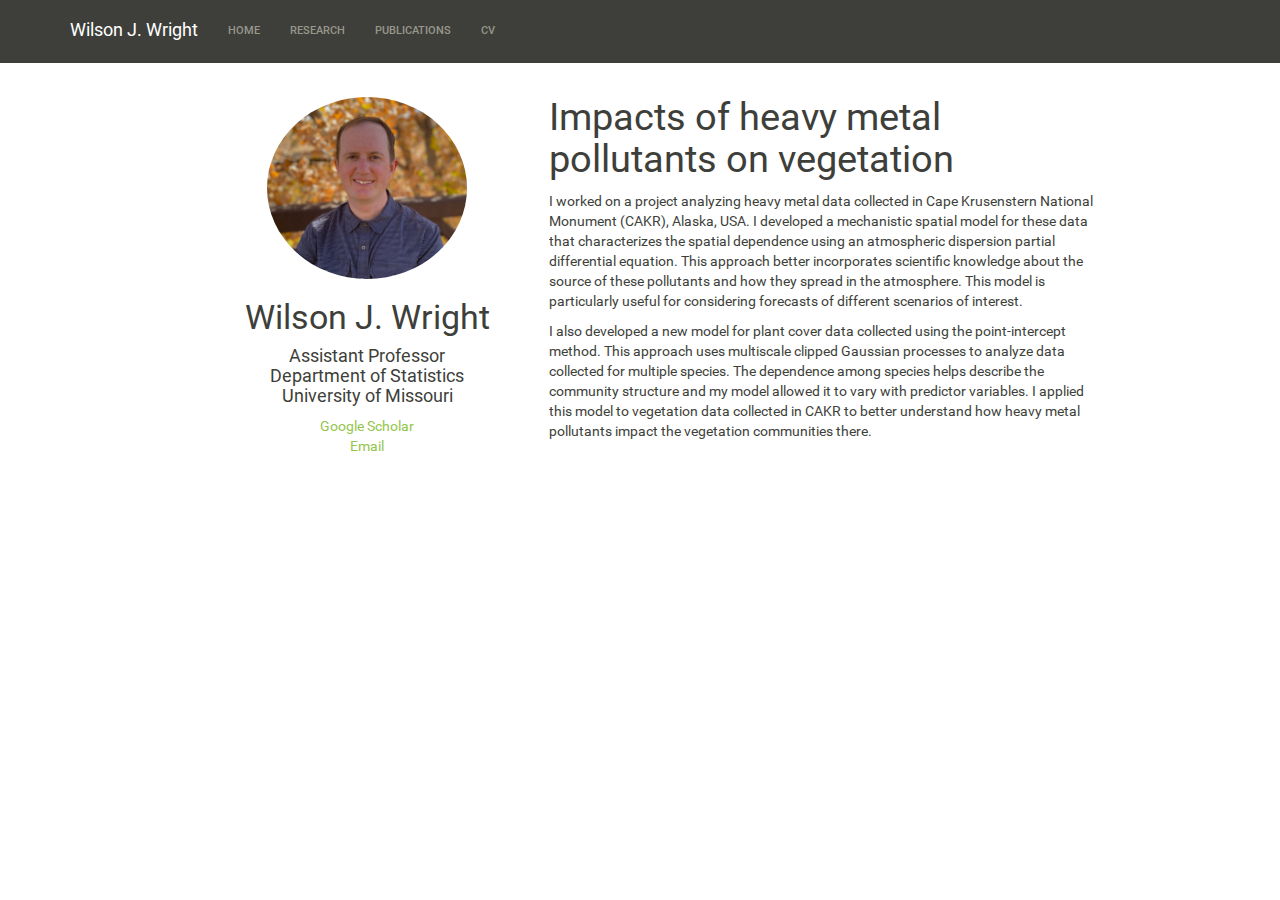
<file: docs/research1.html>
<!DOCTYPE html>

<html>

<head>

<meta charset="utf-8" />
<meta name="generator" content="pandoc" />
<meta http-equiv="X-UA-Compatible" content="IE=EDGE" />




<title>Impacts of heavy metal pollutants on vegetation</title>

<script src="site_libs/header-attrs-2.28/header-attrs.js"></script>
<script src="site_libs/jquery-3.6.0/jquery-3.6.0.min.js"></script>
<meta name="viewport" content="width=device-width, initial-scale=1" />
<link href="site_libs/bootstrap-3.3.5/css/sandstone.min.css" rel="stylesheet" />
<script src="site_libs/bootstrap-3.3.5/js/bootstrap.min.js"></script>
<script src="site_libs/bootstrap-3.3.5/shim/html5shiv.min.js"></script>
<script src="site_libs/bootstrap-3.3.5/shim/respond.min.js"></script>
<style>h1 {font-size: 34px;}
       h1.title {font-size: 38px;}
       h2 {font-size: 30px;}
       h3 {font-size: 24px;}
       h4 {font-size: 18px;}
       h5 {font-size: 16px;}
       h6 {font-size: 12px;}
       code {color: inherit; background-color: rgba(0, 0, 0, 0.04);}
       pre:not([class]) { background-color: white }</style>
<script src="site_libs/navigation-1.1/tabsets.js"></script>
<link href="site_libs/highlightjs-9.12.0/default.css" rel="stylesheet" />
<script src="site_libs/highlightjs-9.12.0/highlight.js"></script>

<style type="text/css">
  code{white-space: pre-wrap;}
  span.smallcaps{font-variant: small-caps;}
  span.underline{text-decoration: underline;}
  div.column{display: inline-block; vertical-align: top; width: 50%;}
  div.hanging-indent{margin-left: 1.5em; text-indent: -1.5em;}
  ul.task-list{list-style: none;}
    </style>

<style type="text/css">code{white-space: pre;}</style>
<script type="text/javascript">
if (window.hljs) {
  hljs.configure({languages: []});
  hljs.initHighlightingOnLoad();
  if (document.readyState && document.readyState === "complete") {
    window.setTimeout(function() { hljs.initHighlighting(); }, 0);
  }
}
</script>






<link rel="stylesheet" href="style.css" type="text/css" />



<style type = "text/css">
.main-container {
  max-width: 940px;
  margin-left: auto;
  margin-right: auto;
}
img {
  max-width:100%;
}
.tabbed-pane {
  padding-top: 12px;
}
.html-widget {
  margin-bottom: 20px;
}
button.code-folding-btn:focus {
  outline: none;
}
summary {
  display: list-item;
}
details > summary > p:only-child {
  display: inline;
}
pre code {
  padding: 0;
}
</style>


<style type="text/css">
.dropdown-submenu {
  position: relative;
}
.dropdown-submenu>.dropdown-menu {
  top: 0;
  left: 100%;
  margin-top: -6px;
  margin-left: -1px;
  border-radius: 0 6px 6px 6px;
}
.dropdown-submenu:hover>.dropdown-menu {
  display: block;
}
.dropdown-submenu>a:after {
  display: block;
  content: " ";
  float: right;
  width: 0;
  height: 0;
  border-color: transparent;
  border-style: solid;
  border-width: 5px 0 5px 5px;
  border-left-color: #cccccc;
  margin-top: 5px;
  margin-right: -10px;
}
.dropdown-submenu:hover>a:after {
  border-left-color: #adb5bd;
}
.dropdown-submenu.pull-left {
  float: none;
}
.dropdown-submenu.pull-left>.dropdown-menu {
  left: -100%;
  margin-left: 10px;
  border-radius: 6px 0 6px 6px;
}
</style>

<script type="text/javascript">
// manage active state of menu based on current page
$(document).ready(function () {
  // active menu anchor
  href = window.location.pathname
  href = href.substr(href.lastIndexOf('/') + 1)
  if (href === "")
    href = "index.html";
  var menuAnchor = $('a[href="' + href + '"]');

  // mark the anchor link active (and if it's in a dropdown, also mark that active)
  var dropdown = menuAnchor.closest('li.dropdown');
  if (window.bootstrap) { // Bootstrap 4+
    menuAnchor.addClass('active');
    dropdown.find('> .dropdown-toggle').addClass('active');
  } else { // Bootstrap 3
    menuAnchor.parent().addClass('active');
    dropdown.addClass('active');
  }

  // Navbar adjustments
  var navHeight = $(".navbar").first().height() + 15;
  var style = document.createElement('style');
  var pt = "padding-top: " + navHeight + "px; ";
  var mt = "margin-top: -" + navHeight + "px; ";
  var css = "";
  // offset scroll position for anchor links (for fixed navbar)
  for (var i = 1; i <= 6; i++) {
    css += ".section h" + i + "{ " + pt + mt + "}\n";
  }
  style.innerHTML = "body {" + pt + "padding-bottom: 40px; }\n" + css;
  document.head.appendChild(style);
});
</script>

<!-- tabsets -->

<style type="text/css">
.tabset-dropdown > .nav-tabs {
  display: inline-table;
  max-height: 500px;
  min-height: 44px;
  overflow-y: auto;
  border: 1px solid #ddd;
  border-radius: 4px;
}

.tabset-dropdown > .nav-tabs > li.active:before, .tabset-dropdown > .nav-tabs.nav-tabs-open:before {
  content: "\e259";
  font-family: 'Glyphicons Halflings';
  display: inline-block;
  padding: 10px;
  border-right: 1px solid #ddd;
}

.tabset-dropdown > .nav-tabs.nav-tabs-open > li.active:before {
  content: "\e258";
  font-family: 'Glyphicons Halflings';
  border: none;
}

.tabset-dropdown > .nav-tabs > li.active {
  display: block;
}

.tabset-dropdown > .nav-tabs > li > a,
.tabset-dropdown > .nav-tabs > li > a:focus,
.tabset-dropdown > .nav-tabs > li > a:hover {
  border: none;
  display: inline-block;
  border-radius: 4px;
  background-color: transparent;
}

.tabset-dropdown > .nav-tabs.nav-tabs-open > li {
  display: block;
  float: none;
}

.tabset-dropdown > .nav-tabs > li {
  display: none;
}
</style>

<!-- code folding -->




</head>

<body>


<div class="container-fluid main-container">




<div class="navbar navbar-default  navbar-fixed-top" role="navigation">
  <div class="container">
    <div class="navbar-header">
      <button type="button" class="navbar-toggle collapsed" data-toggle="collapse" data-bs-toggle="collapse" data-target="#navbar" data-bs-target="#navbar">
        <span class="icon-bar"></span>
        <span class="icon-bar"></span>
        <span class="icon-bar"></span>
      </button>
      <a class="navbar-brand" href="index.html">Wilson J. Wright</a>
    </div>
    <div id="navbar" class="navbar-collapse collapse">
      <ul class="nav navbar-nav">
        <li>
  <a href="index.html">Home</a>
</li>
<li>
  <a href="research.html">Research</a>
</li>
<li>
  <a href="publications.html">Publications</a>
</li>
<li>
  <a href="cv.html">CV</a>
</li>
      </ul>
      <ul class="nav navbar-nav navbar-right">
        
      </ul>
    </div><!--/.nav-collapse -->
  </div><!--/.container -->
</div><!--/.navbar -->
<div class="upper-right-logo">
  <img class="profile-picture" src="PhotoMe.jpg" width="200" />
	  <h1 class="name">Wilson J. Wright</h1>
      <h4 style = "text-align:center">Assistant Professor <br> 
				Department of Statistics <br> 
				University of Missouri</h4>
  
      <ul class="links" style = "text-align:center">
        <li>
	      <a href = "https://scholar.google.com/citations?user=EcKIr4kAAAAJ&hl=en&oi=ao">Google Scholar</a>
	    </li>
		<li>
		  <a href = "mailto:wilson.wright@missouri.edu">Email</a>
		</li>
      </ul>
</div>

<div id="header">



<h1 class="title toc-ignore">Impacts of heavy metal pollutants on
vegetation</h1>

</div>


<p>I worked on a project analyzing heavy metal data collected in Cape
Krusenstern National Monument (CAKR), Alaska, USA. I developed a
mechanistic spatial model for these data that characterizes the spatial
dependence using an atmospheric dispersion partial differential
equation. This approach better incorporates scientific knowledge about
the source of these pollutants and how they spread in the atmosphere.
This model is particularly useful for considering forecasts of different
scenarios of interest.</p>
<p>I also developed a new model for plant cover data collected using the
point-intercept method. This approach uses multiscale clipped Gaussian
processes to analyze data collected for multiple species. The dependence
among species helps describe the community structure and my model
allowed it to vary with predictor variables. I applied this model to
vegetation data collected in CAKR to better understand how heavy metal
pollutants impact the vegetation communities there.</p>




</div>

<script>

// add bootstrap table styles to pandoc tables
function bootstrapStylePandocTables() {
  $('tr.odd').parent('tbody').parent('table').addClass('table table-condensed');
}
$(document).ready(function () {
  bootstrapStylePandocTables();
});


</script>

<!-- tabsets -->

<script>
$(document).ready(function () {
  window.buildTabsets("TOC");
});

$(document).ready(function () {
  $('.tabset-dropdown > .nav-tabs > li').click(function () {
    $(this).parent().toggleClass('nav-tabs-open');
  });
});
</script>

<!-- code folding -->


<!-- dynamically load mathjax for compatibility with self-contained -->
<script>
  (function () {
    var script = document.createElement("script");
    script.type = "text/javascript";
    script.src  = "https://mathjax.rstudio.com/latest/MathJax.js?config=TeX-AMS-MML_HTMLorMML";
    document.getElementsByTagName("head")[0].appendChild(script);
  })();
</script>

</body>
</html>
</file>
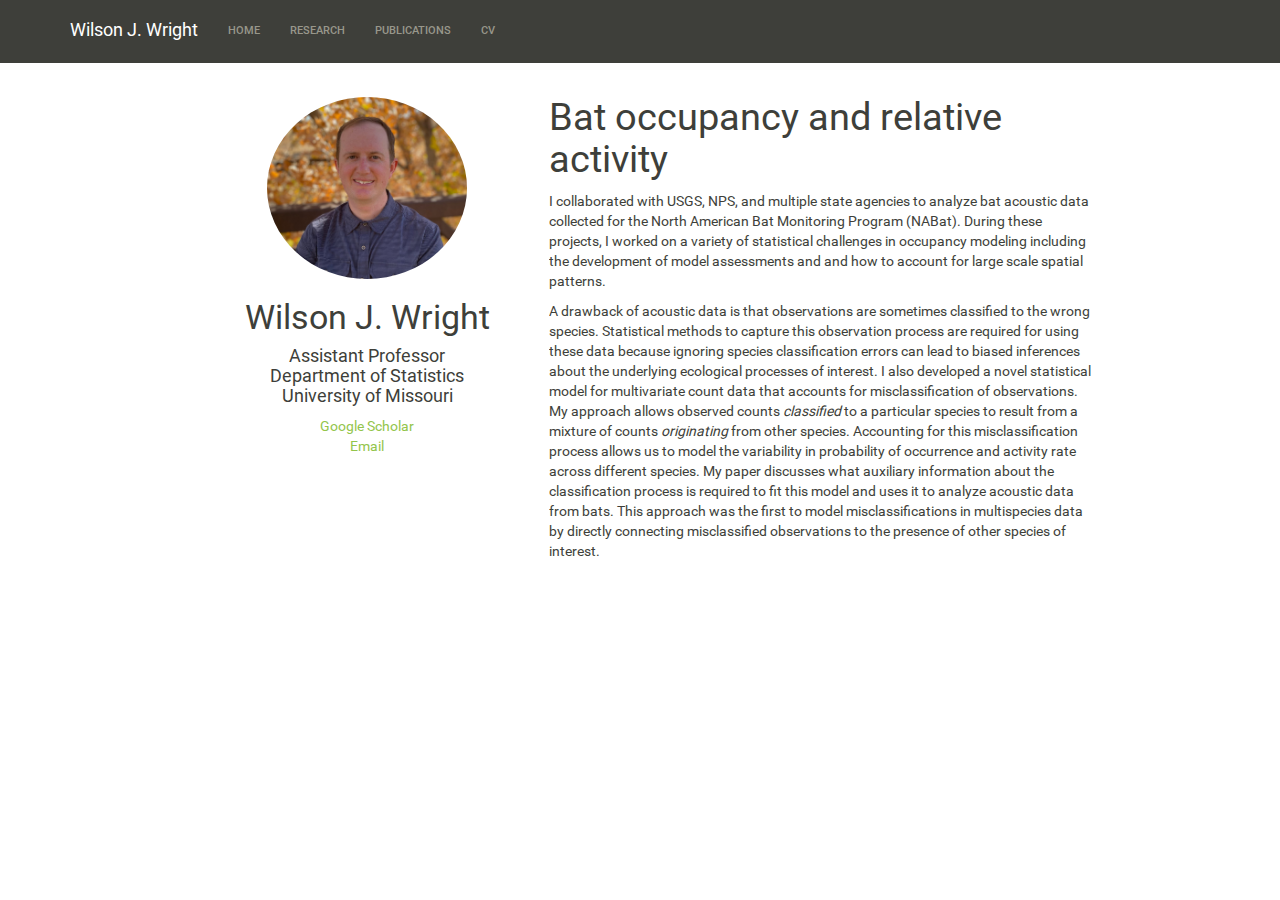
<file: docs/research2.html>
<!DOCTYPE html>

<html>

<head>

<meta charset="utf-8" />
<meta name="generator" content="pandoc" />
<meta http-equiv="X-UA-Compatible" content="IE=EDGE" />




<title>Bat occupancy and relative activity</title>

<script src="site_libs/header-attrs-2.28/header-attrs.js"></script>
<script src="site_libs/jquery-3.6.0/jquery-3.6.0.min.js"></script>
<meta name="viewport" content="width=device-width, initial-scale=1" />
<link href="site_libs/bootstrap-3.3.5/css/sandstone.min.css" rel="stylesheet" />
<script src="site_libs/bootstrap-3.3.5/js/bootstrap.min.js"></script>
<script src="site_libs/bootstrap-3.3.5/shim/html5shiv.min.js"></script>
<script src="site_libs/bootstrap-3.3.5/shim/respond.min.js"></script>
<style>h1 {font-size: 34px;}
       h1.title {font-size: 38px;}
       h2 {font-size: 30px;}
       h3 {font-size: 24px;}
       h4 {font-size: 18px;}
       h5 {font-size: 16px;}
       h6 {font-size: 12px;}
       code {color: inherit; background-color: rgba(0, 0, 0, 0.04);}
       pre:not([class]) { background-color: white }</style>
<script src="site_libs/navigation-1.1/tabsets.js"></script>
<link href="site_libs/highlightjs-9.12.0/default.css" rel="stylesheet" />
<script src="site_libs/highlightjs-9.12.0/highlight.js"></script>

<style type="text/css">
  code{white-space: pre-wrap;}
  span.smallcaps{font-variant: small-caps;}
  span.underline{text-decoration: underline;}
  div.column{display: inline-block; vertical-align: top; width: 50%;}
  div.hanging-indent{margin-left: 1.5em; text-indent: -1.5em;}
  ul.task-list{list-style: none;}
    </style>

<style type="text/css">code{white-space: pre;}</style>
<script type="text/javascript">
if (window.hljs) {
  hljs.configure({languages: []});
  hljs.initHighlightingOnLoad();
  if (document.readyState && document.readyState === "complete") {
    window.setTimeout(function() { hljs.initHighlighting(); }, 0);
  }
}
</script>






<link rel="stylesheet" href="style.css" type="text/css" />



<style type = "text/css">
.main-container {
  max-width: 940px;
  margin-left: auto;
  margin-right: auto;
}
img {
  max-width:100%;
}
.tabbed-pane {
  padding-top: 12px;
}
.html-widget {
  margin-bottom: 20px;
}
button.code-folding-btn:focus {
  outline: none;
}
summary {
  display: list-item;
}
details > summary > p:only-child {
  display: inline;
}
pre code {
  padding: 0;
}
</style>


<style type="text/css">
.dropdown-submenu {
  position: relative;
}
.dropdown-submenu>.dropdown-menu {
  top: 0;
  left: 100%;
  margin-top: -6px;
  margin-left: -1px;
  border-radius: 0 6px 6px 6px;
}
.dropdown-submenu:hover>.dropdown-menu {
  display: block;
}
.dropdown-submenu>a:after {
  display: block;
  content: " ";
  float: right;
  width: 0;
  height: 0;
  border-color: transparent;
  border-style: solid;
  border-width: 5px 0 5px 5px;
  border-left-color: #cccccc;
  margin-top: 5px;
  margin-right: -10px;
}
.dropdown-submenu:hover>a:after {
  border-left-color: #adb5bd;
}
.dropdown-submenu.pull-left {
  float: none;
}
.dropdown-submenu.pull-left>.dropdown-menu {
  left: -100%;
  margin-left: 10px;
  border-radius: 6px 0 6px 6px;
}
</style>

<script type="text/javascript">
// manage active state of menu based on current page
$(document).ready(function () {
  // active menu anchor
  href = window.location.pathname
  href = href.substr(href.lastIndexOf('/') + 1)
  if (href === "")
    href = "index.html";
  var menuAnchor = $('a[href="' + href + '"]');

  // mark the anchor link active (and if it's in a dropdown, also mark that active)
  var dropdown = menuAnchor.closest('li.dropdown');
  if (window.bootstrap) { // Bootstrap 4+
    menuAnchor.addClass('active');
    dropdown.find('> .dropdown-toggle').addClass('active');
  } else { // Bootstrap 3
    menuAnchor.parent().addClass('active');
    dropdown.addClass('active');
  }

  // Navbar adjustments
  var navHeight = $(".navbar").first().height() + 15;
  var style = document.createElement('style');
  var pt = "padding-top: " + navHeight + "px; ";
  var mt = "margin-top: -" + navHeight + "px; ";
  var css = "";
  // offset scroll position for anchor links (for fixed navbar)
  for (var i = 1; i <= 6; i++) {
    css += ".section h" + i + "{ " + pt + mt + "}\n";
  }
  style.innerHTML = "body {" + pt + "padding-bottom: 40px; }\n" + css;
  document.head.appendChild(style);
});
</script>

<!-- tabsets -->

<style type="text/css">
.tabset-dropdown > .nav-tabs {
  display: inline-table;
  max-height: 500px;
  min-height: 44px;
  overflow-y: auto;
  border: 1px solid #ddd;
  border-radius: 4px;
}

.tabset-dropdown > .nav-tabs > li.active:before, .tabset-dropdown > .nav-tabs.nav-tabs-open:before {
  content: "\e259";
  font-family: 'Glyphicons Halflings';
  display: inline-block;
  padding: 10px;
  border-right: 1px solid #ddd;
}

.tabset-dropdown > .nav-tabs.nav-tabs-open > li.active:before {
  content: "\e258";
  font-family: 'Glyphicons Halflings';
  border: none;
}

.tabset-dropdown > .nav-tabs > li.active {
  display: block;
}

.tabset-dropdown > .nav-tabs > li > a,
.tabset-dropdown > .nav-tabs > li > a:focus,
.tabset-dropdown > .nav-tabs > li > a:hover {
  border: none;
  display: inline-block;
  border-radius: 4px;
  background-color: transparent;
}

.tabset-dropdown > .nav-tabs.nav-tabs-open > li {
  display: block;
  float: none;
}

.tabset-dropdown > .nav-tabs > li {
  display: none;
}
</style>

<!-- code folding -->




</head>

<body>


<div class="container-fluid main-container">




<div class="navbar navbar-default  navbar-fixed-top" role="navigation">
  <div class="container">
    <div class="navbar-header">
      <button type="button" class="navbar-toggle collapsed" data-toggle="collapse" data-bs-toggle="collapse" data-target="#navbar" data-bs-target="#navbar">
        <span class="icon-bar"></span>
        <span class="icon-bar"></span>
        <span class="icon-bar"></span>
      </button>
      <a class="navbar-brand" href="index.html">Wilson J. Wright</a>
    </div>
    <div id="navbar" class="navbar-collapse collapse">
      <ul class="nav navbar-nav">
        <li>
  <a href="index.html">Home</a>
</li>
<li>
  <a href="research.html">Research</a>
</li>
<li>
  <a href="publications.html">Publications</a>
</li>
<li>
  <a href="cv.html">CV</a>
</li>
      </ul>
      <ul class="nav navbar-nav navbar-right">
        
      </ul>
    </div><!--/.nav-collapse -->
  </div><!--/.container -->
</div><!--/.navbar -->
<div class="upper-right-logo">
  <img class="profile-picture" src="PhotoMe.jpg" width="200" />
	  <h1 class="name">Wilson J. Wright</h1>
      <h4 style = "text-align:center">Assistant Professor <br> 
				Department of Statistics <br> 
				University of Missouri</h4>
  
      <ul class="links" style = "text-align:center">
        <li>
	      <a href = "https://scholar.google.com/citations?user=EcKIr4kAAAAJ&hl=en&oi=ao">Google Scholar</a>
	    </li>
		<li>
		  <a href = "mailto:wilson.wright@missouri.edu">Email</a>
		</li>
      </ul>
</div>

<div id="header">



<h1 class="title toc-ignore">Bat occupancy and relative activity</h1>

</div>


<p>I collaborated with USGS, NPS, and multiple state agencies to analyze
bat acoustic data collected for the North American Bat Monitoring
Program (NABat). During these projects, I worked on a variety of
statistical challenges in occupancy modeling including the development
of model assessments and and how to account for large scale spatial
patterns.</p>
<p>A drawback of acoustic data is that observations are sometimes
classified to the wrong species. Statistical methods to capture this
observation process are required for using these data because ignoring
species classification errors can lead to biased inferences about the
underlying ecological processes of interest. I also developed a novel
statistical model for multivariate count data that accounts for
misclassification of observations. My approach allows observed counts
<em>classified</em> to a particular species to result from a mixture of
counts <em>originating</em> from other species. Accounting for this
misclassification process allows us to model the variability in
probability of occurrence and activity rate across different species. My
paper discusses what auxiliary information about the classification
process is required to fit this model and uses it to analyze acoustic
data from bats. This approach was the first to model misclassifications
in multispecies data by directly connecting misclassified observations
to the presence of other species of interest.</p>




</div>

<script>

// add bootstrap table styles to pandoc tables
function bootstrapStylePandocTables() {
  $('tr.odd').parent('tbody').parent('table').addClass('table table-condensed');
}
$(document).ready(function () {
  bootstrapStylePandocTables();
});


</script>

<!-- tabsets -->

<script>
$(document).ready(function () {
  window.buildTabsets("TOC");
});

$(document).ready(function () {
  $('.tabset-dropdown > .nav-tabs > li').click(function () {
    $(this).parent().toggleClass('nav-tabs-open');
  });
});
</script>

<!-- code folding -->


<!-- dynamically load mathjax for compatibility with self-contained -->
<script>
  (function () {
    var script = document.createElement("script");
    script.type = "text/javascript";
    script.src  = "https://mathjax.rstudio.com/latest/MathJax.js?config=TeX-AMS-MML_HTMLorMML";
    document.getElementsByTagName("head")[0].appendChild(script);
  })();
</script>

</body>
</html>
</file>
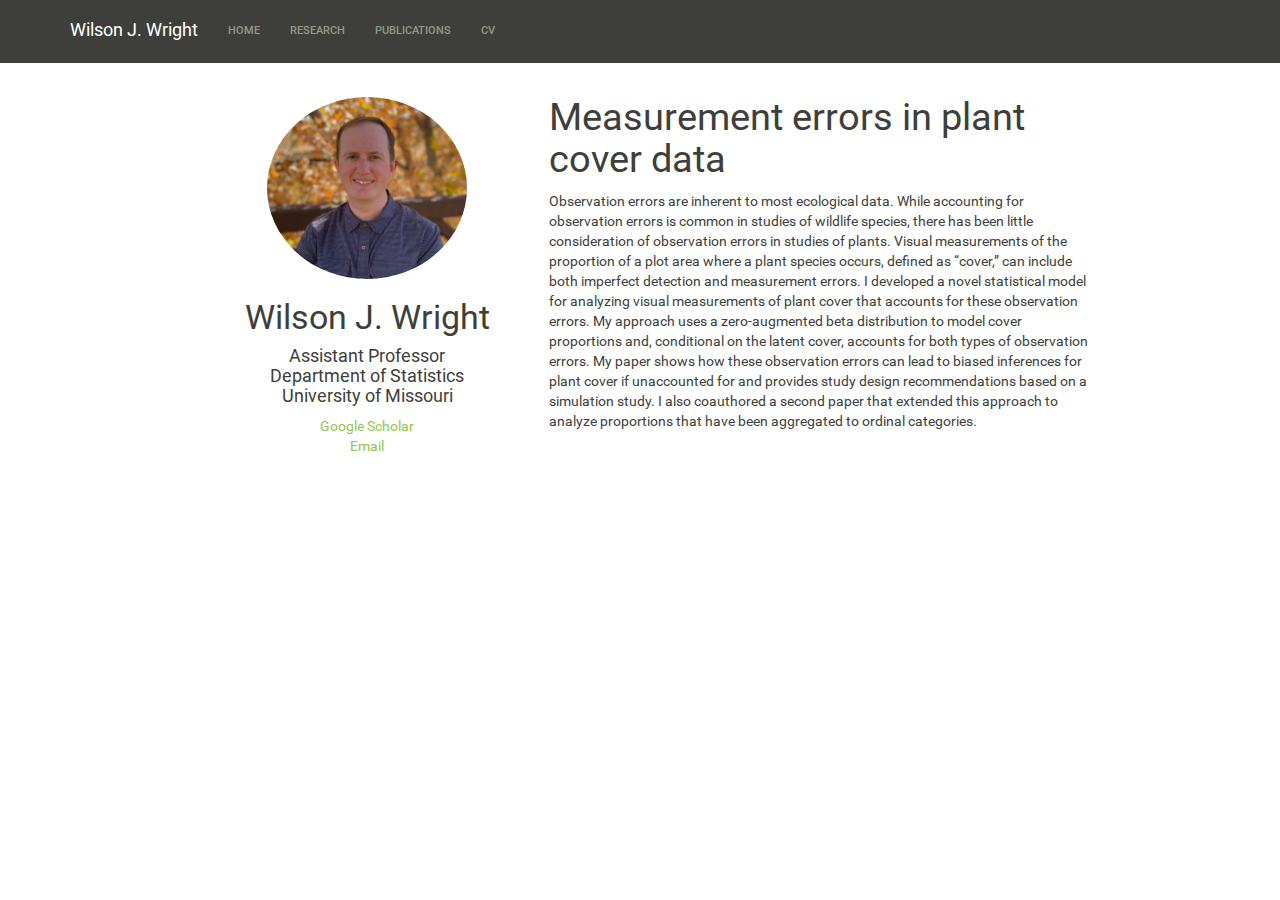
<file: docs/research3.html>
<!DOCTYPE html>

<html>

<head>

<meta charset="utf-8" />
<meta name="generator" content="pandoc" />
<meta http-equiv="X-UA-Compatible" content="IE=EDGE" />




<title>Measurement errors in plant cover data</title>

<script src="site_libs/header-attrs-2.28/header-attrs.js"></script>
<script src="site_libs/jquery-3.6.0/jquery-3.6.0.min.js"></script>
<meta name="viewport" content="width=device-width, initial-scale=1" />
<link href="site_libs/bootstrap-3.3.5/css/sandstone.min.css" rel="stylesheet" />
<script src="site_libs/bootstrap-3.3.5/js/bootstrap.min.js"></script>
<script src="site_libs/bootstrap-3.3.5/shim/html5shiv.min.js"></script>
<script src="site_libs/bootstrap-3.3.5/shim/respond.min.js"></script>
<style>h1 {font-size: 34px;}
       h1.title {font-size: 38px;}
       h2 {font-size: 30px;}
       h3 {font-size: 24px;}
       h4 {font-size: 18px;}
       h5 {font-size: 16px;}
       h6 {font-size: 12px;}
       code {color: inherit; background-color: rgba(0, 0, 0, 0.04);}
       pre:not([class]) { background-color: white }</style>
<script src="site_libs/navigation-1.1/tabsets.js"></script>
<link href="site_libs/highlightjs-9.12.0/default.css" rel="stylesheet" />
<script src="site_libs/highlightjs-9.12.0/highlight.js"></script>

<style type="text/css">
  code{white-space: pre-wrap;}
  span.smallcaps{font-variant: small-caps;}
  span.underline{text-decoration: underline;}
  div.column{display: inline-block; vertical-align: top; width: 50%;}
  div.hanging-indent{margin-left: 1.5em; text-indent: -1.5em;}
  ul.task-list{list-style: none;}
    </style>

<style type="text/css">code{white-space: pre;}</style>
<script type="text/javascript">
if (window.hljs) {
  hljs.configure({languages: []});
  hljs.initHighlightingOnLoad();
  if (document.readyState && document.readyState === "complete") {
    window.setTimeout(function() { hljs.initHighlighting(); }, 0);
  }
}
</script>






<link rel="stylesheet" href="style.css" type="text/css" />



<style type = "text/css">
.main-container {
  max-width: 940px;
  margin-left: auto;
  margin-right: auto;
}
img {
  max-width:100%;
}
.tabbed-pane {
  padding-top: 12px;
}
.html-widget {
  margin-bottom: 20px;
}
button.code-folding-btn:focus {
  outline: none;
}
summary {
  display: list-item;
}
details > summary > p:only-child {
  display: inline;
}
pre code {
  padding: 0;
}
</style>


<style type="text/css">
.dropdown-submenu {
  position: relative;
}
.dropdown-submenu>.dropdown-menu {
  top: 0;
  left: 100%;
  margin-top: -6px;
  margin-left: -1px;
  border-radius: 0 6px 6px 6px;
}
.dropdown-submenu:hover>.dropdown-menu {
  display: block;
}
.dropdown-submenu>a:after {
  display: block;
  content: " ";
  float: right;
  width: 0;
  height: 0;
  border-color: transparent;
  border-style: solid;
  border-width: 5px 0 5px 5px;
  border-left-color: #cccccc;
  margin-top: 5px;
  margin-right: -10px;
}
.dropdown-submenu:hover>a:after {
  border-left-color: #adb5bd;
}
.dropdown-submenu.pull-left {
  float: none;
}
.dropdown-submenu.pull-left>.dropdown-menu {
  left: -100%;
  margin-left: 10px;
  border-radius: 6px 0 6px 6px;
}
</style>

<script type="text/javascript">
// manage active state of menu based on current page
$(document).ready(function () {
  // active menu anchor
  href = window.location.pathname
  href = href.substr(href.lastIndexOf('/') + 1)
  if (href === "")
    href = "index.html";
  var menuAnchor = $('a[href="' + href + '"]');

  // mark the anchor link active (and if it's in a dropdown, also mark that active)
  var dropdown = menuAnchor.closest('li.dropdown');
  if (window.bootstrap) { // Bootstrap 4+
    menuAnchor.addClass('active');
    dropdown.find('> .dropdown-toggle').addClass('active');
  } else { // Bootstrap 3
    menuAnchor.parent().addClass('active');
    dropdown.addClass('active');
  }

  // Navbar adjustments
  var navHeight = $(".navbar").first().height() + 15;
  var style = document.createElement('style');
  var pt = "padding-top: " + navHeight + "px; ";
  var mt = "margin-top: -" + navHeight + "px; ";
  var css = "";
  // offset scroll position for anchor links (for fixed navbar)
  for (var i = 1; i <= 6; i++) {
    css += ".section h" + i + "{ " + pt + mt + "}\n";
  }
  style.innerHTML = "body {" + pt + "padding-bottom: 40px; }\n" + css;
  document.head.appendChild(style);
});
</script>

<!-- tabsets -->

<style type="text/css">
.tabset-dropdown > .nav-tabs {
  display: inline-table;
  max-height: 500px;
  min-height: 44px;
  overflow-y: auto;
  border: 1px solid #ddd;
  border-radius: 4px;
}

.tabset-dropdown > .nav-tabs > li.active:before, .tabset-dropdown > .nav-tabs.nav-tabs-open:before {
  content: "\e259";
  font-family: 'Glyphicons Halflings';
  display: inline-block;
  padding: 10px;
  border-right: 1px solid #ddd;
}

.tabset-dropdown > .nav-tabs.nav-tabs-open > li.active:before {
  content: "\e258";
  font-family: 'Glyphicons Halflings';
  border: none;
}

.tabset-dropdown > .nav-tabs > li.active {
  display: block;
}

.tabset-dropdown > .nav-tabs > li > a,
.tabset-dropdown > .nav-tabs > li > a:focus,
.tabset-dropdown > .nav-tabs > li > a:hover {
  border: none;
  display: inline-block;
  border-radius: 4px;
  background-color: transparent;
}

.tabset-dropdown > .nav-tabs.nav-tabs-open > li {
  display: block;
  float: none;
}

.tabset-dropdown > .nav-tabs > li {
  display: none;
}
</style>

<!-- code folding -->




</head>

<body>


<div class="container-fluid main-container">




<div class="navbar navbar-default  navbar-fixed-top" role="navigation">
  <div class="container">
    <div class="navbar-header">
      <button type="button" class="navbar-toggle collapsed" data-toggle="collapse" data-bs-toggle="collapse" data-target="#navbar" data-bs-target="#navbar">
        <span class="icon-bar"></span>
        <span class="icon-bar"></span>
        <span class="icon-bar"></span>
      </button>
      <a class="navbar-brand" href="index.html">Wilson J. Wright</a>
    </div>
    <div id="navbar" class="navbar-collapse collapse">
      <ul class="nav navbar-nav">
        <li>
  <a href="index.html">Home</a>
</li>
<li>
  <a href="research.html">Research</a>
</li>
<li>
  <a href="publications.html">Publications</a>
</li>
<li>
  <a href="cv.html">CV</a>
</li>
      </ul>
      <ul class="nav navbar-nav navbar-right">
        
      </ul>
    </div><!--/.nav-collapse -->
  </div><!--/.container -->
</div><!--/.navbar -->
<div class="upper-right-logo">
  <img class="profile-picture" src="PhotoMe.jpg" width="200" />
	  <h1 class="name">Wilson J. Wright</h1>
      <h4 style = "text-align:center">Assistant Professor <br> 
				Department of Statistics <br> 
				University of Missouri</h4>
  
      <ul class="links" style = "text-align:center">
        <li>
	      <a href = "https://scholar.google.com/citations?user=EcKIr4kAAAAJ&hl=en&oi=ao">Google Scholar</a>
	    </li>
		<li>
		  <a href = "mailto:wilson.wright@missouri.edu">Email</a>
		</li>
      </ul>
</div>

<div id="header">



<h1 class="title toc-ignore">Measurement errors in plant cover data</h1>

</div>


<p>Observation errors are inherent to most ecological data. While
accounting for observation errors is common in studies of wildlife
species, there has been little consideration of observation errors in
studies of plants. Visual measurements of the proportion of a plot area
where a plant species occurs, defined as “cover,” can include both
imperfect detection and measurement errors. I developed a novel
statistical model for analyzing visual measurements of plant cover that
accounts for these observation errors. My approach uses a zero-augmented
beta distribution to model cover proportions and, conditional on the
latent cover, accounts for both types of observation errors. My paper
shows how these observation errors can lead to biased inferences for
plant cover if unaccounted for and provides study design recommendations
based on a simulation study. I also coauthored a second paper that
extended this approach to analyze proportions that have been aggregated
to ordinal categories.</p>




</div>

<script>

// add bootstrap table styles to pandoc tables
function bootstrapStylePandocTables() {
  $('tr.odd').parent('tbody').parent('table').addClass('table table-condensed');
}
$(document).ready(function () {
  bootstrapStylePandocTables();
});


</script>

<!-- tabsets -->

<script>
$(document).ready(function () {
  window.buildTabsets("TOC");
});

$(document).ready(function () {
  $('.tabset-dropdown > .nav-tabs > li').click(function () {
    $(this).parent().toggleClass('nav-tabs-open');
  });
});
</script>

<!-- code folding -->


<!-- dynamically load mathjax for compatibility with self-contained -->
<script>
  (function () {
    var script = document.createElement("script");
    script.type = "text/javascript";
    script.src  = "https://mathjax.rstudio.com/latest/MathJax.js?config=TeX-AMS-MML_HTMLorMML";
    document.getElementsByTagName("head")[0].appendChild(script);
  })();
</script>

</body>
</html>
</file>
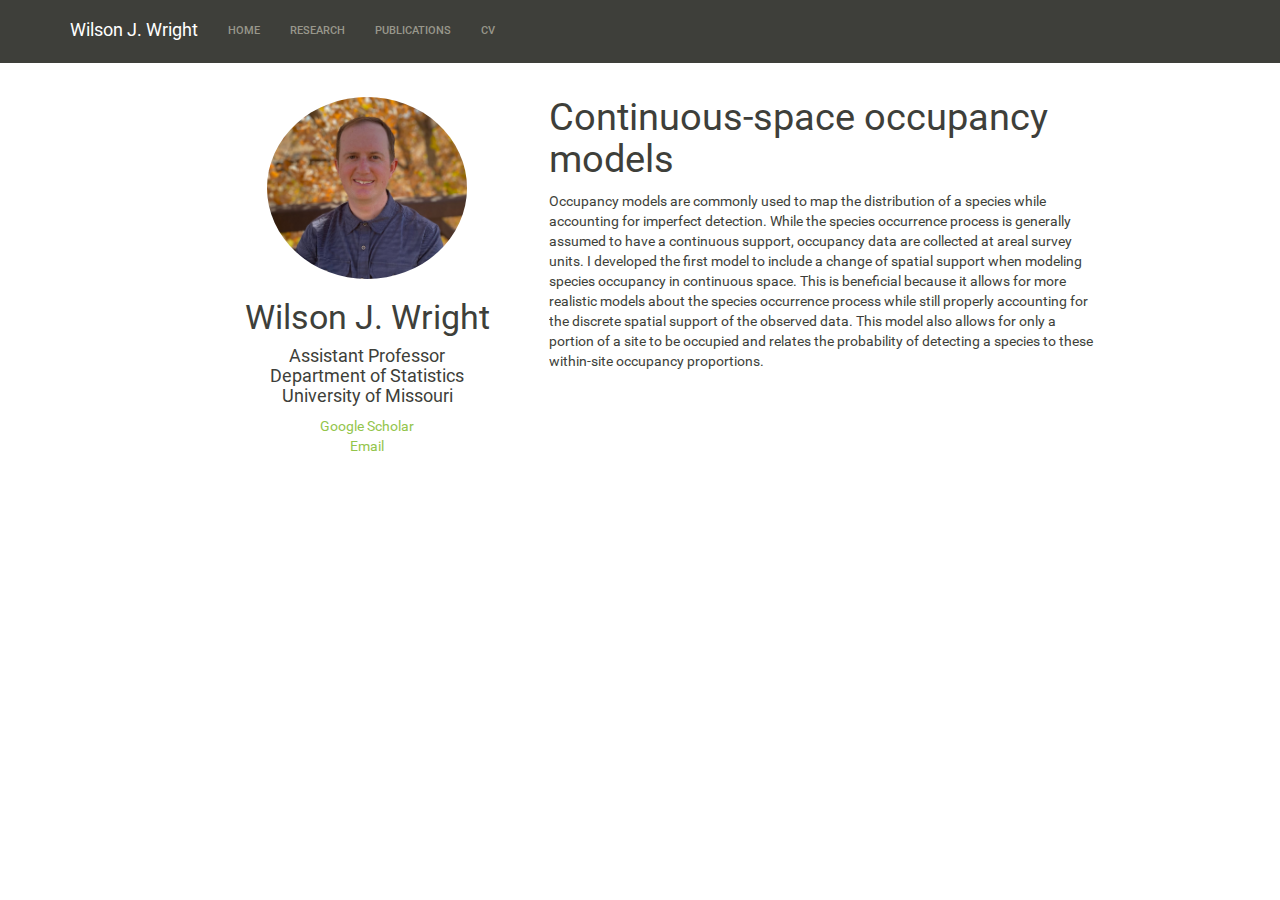
<file: docs/research4.html>
<!DOCTYPE html>

<html>

<head>

<meta charset="utf-8" />
<meta name="generator" content="pandoc" />
<meta http-equiv="X-UA-Compatible" content="IE=EDGE" />




<title>Continuous-space occupancy models</title>

<script src="site_libs/header-attrs-2.28/header-attrs.js"></script>
<script src="site_libs/jquery-3.6.0/jquery-3.6.0.min.js"></script>
<meta name="viewport" content="width=device-width, initial-scale=1" />
<link href="site_libs/bootstrap-3.3.5/css/sandstone.min.css" rel="stylesheet" />
<script src="site_libs/bootstrap-3.3.5/js/bootstrap.min.js"></script>
<script src="site_libs/bootstrap-3.3.5/shim/html5shiv.min.js"></script>
<script src="site_libs/bootstrap-3.3.5/shim/respond.min.js"></script>
<style>h1 {font-size: 34px;}
       h1.title {font-size: 38px;}
       h2 {font-size: 30px;}
       h3 {font-size: 24px;}
       h4 {font-size: 18px;}
       h5 {font-size: 16px;}
       h6 {font-size: 12px;}
       code {color: inherit; background-color: rgba(0, 0, 0, 0.04);}
       pre:not([class]) { background-color: white }</style>
<script src="site_libs/navigation-1.1/tabsets.js"></script>
<link href="site_libs/highlightjs-9.12.0/default.css" rel="stylesheet" />
<script src="site_libs/highlightjs-9.12.0/highlight.js"></script>

<style type="text/css">
  code{white-space: pre-wrap;}
  span.smallcaps{font-variant: small-caps;}
  span.underline{text-decoration: underline;}
  div.column{display: inline-block; vertical-align: top; width: 50%;}
  div.hanging-indent{margin-left: 1.5em; text-indent: -1.5em;}
  ul.task-list{list-style: none;}
    </style>

<style type="text/css">code{white-space: pre;}</style>
<script type="text/javascript">
if (window.hljs) {
  hljs.configure({languages: []});
  hljs.initHighlightingOnLoad();
  if (document.readyState && document.readyState === "complete") {
    window.setTimeout(function() { hljs.initHighlighting(); }, 0);
  }
}
</script>






<link rel="stylesheet" href="style.css" type="text/css" />



<style type = "text/css">
.main-container {
  max-width: 940px;
  margin-left: auto;
  margin-right: auto;
}
img {
  max-width:100%;
}
.tabbed-pane {
  padding-top: 12px;
}
.html-widget {
  margin-bottom: 20px;
}
button.code-folding-btn:focus {
  outline: none;
}
summary {
  display: list-item;
}
details > summary > p:only-child {
  display: inline;
}
pre code {
  padding: 0;
}
</style>


<style type="text/css">
.dropdown-submenu {
  position: relative;
}
.dropdown-submenu>.dropdown-menu {
  top: 0;
  left: 100%;
  margin-top: -6px;
  margin-left: -1px;
  border-radius: 0 6px 6px 6px;
}
.dropdown-submenu:hover>.dropdown-menu {
  display: block;
}
.dropdown-submenu>a:after {
  display: block;
  content: " ";
  float: right;
  width: 0;
  height: 0;
  border-color: transparent;
  border-style: solid;
  border-width: 5px 0 5px 5px;
  border-left-color: #cccccc;
  margin-top: 5px;
  margin-right: -10px;
}
.dropdown-submenu:hover>a:after {
  border-left-color: #adb5bd;
}
.dropdown-submenu.pull-left {
  float: none;
}
.dropdown-submenu.pull-left>.dropdown-menu {
  left: -100%;
  margin-left: 10px;
  border-radius: 6px 0 6px 6px;
}
</style>

<script type="text/javascript">
// manage active state of menu based on current page
$(document).ready(function () {
  // active menu anchor
  href = window.location.pathname
  href = href.substr(href.lastIndexOf('/') + 1)
  if (href === "")
    href = "index.html";
  var menuAnchor = $('a[href="' + href + '"]');

  // mark the anchor link active (and if it's in a dropdown, also mark that active)
  var dropdown = menuAnchor.closest('li.dropdown');
  if (window.bootstrap) { // Bootstrap 4+
    menuAnchor.addClass('active');
    dropdown.find('> .dropdown-toggle').addClass('active');
  } else { // Bootstrap 3
    menuAnchor.parent().addClass('active');
    dropdown.addClass('active');
  }

  // Navbar adjustments
  var navHeight = $(".navbar").first().height() + 15;
  var style = document.createElement('style');
  var pt = "padding-top: " + navHeight + "px; ";
  var mt = "margin-top: -" + navHeight + "px; ";
  var css = "";
  // offset scroll position for anchor links (for fixed navbar)
  for (var i = 1; i <= 6; i++) {
    css += ".section h" + i + "{ " + pt + mt + "}\n";
  }
  style.innerHTML = "body {" + pt + "padding-bottom: 40px; }\n" + css;
  document.head.appendChild(style);
});
</script>

<!-- tabsets -->

<style type="text/css">
.tabset-dropdown > .nav-tabs {
  display: inline-table;
  max-height: 500px;
  min-height: 44px;
  overflow-y: auto;
  border: 1px solid #ddd;
  border-radius: 4px;
}

.tabset-dropdown > .nav-tabs > li.active:before, .tabset-dropdown > .nav-tabs.nav-tabs-open:before {
  content: "\e259";
  font-family: 'Glyphicons Halflings';
  display: inline-block;
  padding: 10px;
  border-right: 1px solid #ddd;
}

.tabset-dropdown > .nav-tabs.nav-tabs-open > li.active:before {
  content: "\e258";
  font-family: 'Glyphicons Halflings';
  border: none;
}

.tabset-dropdown > .nav-tabs > li.active {
  display: block;
}

.tabset-dropdown > .nav-tabs > li > a,
.tabset-dropdown > .nav-tabs > li > a:focus,
.tabset-dropdown > .nav-tabs > li > a:hover {
  border: none;
  display: inline-block;
  border-radius: 4px;
  background-color: transparent;
}

.tabset-dropdown > .nav-tabs.nav-tabs-open > li {
  display: block;
  float: none;
}

.tabset-dropdown > .nav-tabs > li {
  display: none;
}
</style>

<!-- code folding -->




</head>

<body>


<div class="container-fluid main-container">




<div class="navbar navbar-default  navbar-fixed-top" role="navigation">
  <div class="container">
    <div class="navbar-header">
      <button type="button" class="navbar-toggle collapsed" data-toggle="collapse" data-bs-toggle="collapse" data-target="#navbar" data-bs-target="#navbar">
        <span class="icon-bar"></span>
        <span class="icon-bar"></span>
        <span class="icon-bar"></span>
      </button>
      <a class="navbar-brand" href="index.html">Wilson J. Wright</a>
    </div>
    <div id="navbar" class="navbar-collapse collapse">
      <ul class="nav navbar-nav">
        <li>
  <a href="index.html">Home</a>
</li>
<li>
  <a href="research.html">Research</a>
</li>
<li>
  <a href="publications.html">Publications</a>
</li>
<li>
  <a href="cv.html">CV</a>
</li>
      </ul>
      <ul class="nav navbar-nav navbar-right">
        
      </ul>
    </div><!--/.nav-collapse -->
  </div><!--/.container -->
</div><!--/.navbar -->
<div class="upper-right-logo">
  <img class="profile-picture" src="PhotoMe.jpg" width="200" />
	  <h1 class="name">Wilson J. Wright</h1>
      <h4 style = "text-align:center">Assistant Professor <br> 
				Department of Statistics <br> 
				University of Missouri</h4>
  
      <ul class="links" style = "text-align:center">
        <li>
	      <a href = "https://scholar.google.com/citations?user=EcKIr4kAAAAJ&hl=en&oi=ao">Google Scholar</a>
	    </li>
		<li>
		  <a href = "mailto:wilson.wright@missouri.edu">Email</a>
		</li>
      </ul>
</div>

<div id="header">



<h1 class="title toc-ignore">Continuous-space occupancy models</h1>

</div>


<p>Occupancy models are commonly used to map the distribution of a
species while accounting for imperfect detection. While the species
occurrence process is generally assumed to have a continuous support,
occupancy data are collected at areal survey units. I developed the
first model to include a change of spatial support when modeling species
occupancy in continuous space. This is beneficial because it allows for
more realistic models about the species occurrence process while still
properly accounting for the discrete spatial support of the observed
data. This model also allows for only a portion of a site to be occupied
and relates the probability of detecting a species to these within-site
occupancy proportions.</p>




</div>

<script>

// add bootstrap table styles to pandoc tables
function bootstrapStylePandocTables() {
  $('tr.odd').parent('tbody').parent('table').addClass('table table-condensed');
}
$(document).ready(function () {
  bootstrapStylePandocTables();
});


</script>

<!-- tabsets -->

<script>
$(document).ready(function () {
  window.buildTabsets("TOC");
});

$(document).ready(function () {
  $('.tabset-dropdown > .nav-tabs > li').click(function () {
    $(this).parent().toggleClass('nav-tabs-open');
  });
});
</script>

<!-- code folding -->


<!-- dynamically load mathjax for compatibility with self-contained -->
<script>
  (function () {
    var script = document.createElement("script");
    script.type = "text/javascript";
    script.src  = "https://mathjax.rstudio.com/latest/MathJax.js?config=TeX-AMS-MML_HTMLorMML";
    document.getElementsByTagName("head")[0].appendChild(script);
  })();
</script>

</body>
</html>
</file>
<file: docs/site_libs/highlightjs-9.12.0/default.css>
.hljs-literal {
  color: #990073;
}

.hljs-number {
  color: #099;
}

.hljs-comment {
  color: #998;
  font-style: italic;
}

.hljs-keyword {
  color: #900;
  font-weight: bold;
}

.hljs-string {
  color: #d14;
}
</file>
<file: docs/style.css>
.upper-right-logo {
  margin-top: 20px;
  height: 100%;
  background-size: contain;
  background-position: right;
  background-repeat: no-repeat;
  width: 40%;
  float: left;
}

ul {
 overflow: hidden;
}

p {
  overflow: hidden;
}

.profile-picture {
  border-radius: 50%;
  display: block;
  margin-left: auto;
  margin-right: auto;
}

.name{
  align-items: center;
  justify-content: center;
  text-align: center;
  display: block;
  margin-left: auto;
  margin-right: auto;
}

.links {
  list-style: none;
  padding-left: 0px;
}

.links li a {
  text-decoration: none;
  text-align: center;
}
</file>
<file: docs/site_libs/bootstrap-3.3.5/css/sandstone.min.css>
@font-face {
  font-family: 'Roboto';
  font-style: normal;
  font-weight: 400;
  src: url(fonts/Roboto.ttf) format('truetype');
}
@font-face {
  font-family: 'Roboto';
  font-style: normal;
  font-weight: 500;
  src: url(fonts/RobotoMedium.ttf) format('truetype');
}

/*!
 * bootswatch v3.3.6
 * Homepage: http://bootswatch.com
 * Copyright 2012-2015 Thomas Park
 * Licensed under MIT
 * Based on Bootstrap
*//*!
 * Bootstrap v3.3.6 (http://getbootstrap.com)
 * Copyright 2011-2015 Twitter, Inc.
 * Licensed under MIT (https://github.com/twbs/bootstrap/blob/master/LICENSE)
 *//*! normalize.css v3.0.3 | MIT License | github.com/necolas/normalize.css */html{font-family:sans-serif;-ms-text-size-adjust:100%;-webkit-text-size-adjust:100%}body{margin:0}article,aside,details,figcaption,figure,footer,header,hgroup,main,menu,nav,section,summary{display:block}audio,canvas,progress,video{display:inline-block;vertical-align:baseline}audio:not([controls]){display:none;height:0}[hidden],template{display:none}a{background-color:transparent}a:active,a:hover{outline:0}abbr[title]{border-bottom:1px dotted}b,strong{font-weight:bold}dfn{font-style:italic}h1{font-size:2em;margin:0.67em 0}mark{background:#ff0;color:#000}small{font-size:80%}sub,sup{font-size:75%;line-height:0;position:relative;vertical-align:baseline}sup{top:-0.5em}sub{bottom:-0.25em}img{border:0}svg:not(:root){overflow:hidden}figure{margin:1em 40px}hr{-webkit-box-sizing:content-box;-moz-box-sizing:content-box;box-sizing:content-box;height:0}pre{overflow:auto}code,kbd,pre,samp{font-family:monospace, monospace;font-size:1em}button,input,optgroup,select,textarea{color:inherit;font:inherit;margin:0}button{overflow:visible}button,select{text-transform:none}button,html input[type="button"],input[type="reset"],input[type="submit"]{-webkit-appearance:button;cursor:pointer}button[disabled],html input[disabled]{cursor:default}button::-moz-focus-inner,input::-moz-focus-inner{border:0;padding:0}input{line-height:normal}input[type="checkbox"],input[type="radio"]{-webkit-box-sizing:border-box;-moz-box-sizing:border-box;box-sizing:border-box;padding:0}input[type="number"]::-webkit-inner-spin-button,input[type="number"]::-webkit-outer-spin-button{height:auto}input[type="search"]{-webkit-appearance:textfield;-webkit-box-sizing:content-box;-moz-box-sizing:content-box;box-sizing:content-box}input[type="search"]::-webkit-search-cancel-button,input[type="search"]::-webkit-search-decoration{-webkit-appearance:none}fieldset{border:1px solid #c0c0c0;margin:0 2px;padding:0.35em 0.625em 0.75em}legend{border:0;padding:0}textarea{overflow:auto}optgroup{font-weight:bold}table{border-collapse:collapse;border-spacing:0}td,th{padding:0}/*! Source: https://github.com/h5bp/html5-boilerplate/blob/master/src/css/main.css */@media print{*,*:before,*:after{background:transparent !important;color:#000 !important;-webkit-box-shadow:none !important;box-shadow:none !important;text-shadow:none !important}a,a:visited{text-decoration:underline}a[href]:after{content:" (" attr(href) ")"}abbr[title]:after{content:" (" attr(title) ")"}a[href^="#"]:after,a[href^="javascript:"]:after{content:""}pre,blockquote{border:1px solid #999;page-break-inside:avoid}thead{display:table-header-group}tr,img{page-break-inside:avoid}img{max-width:100% !important}p,h2,h3{orphans:3;widows:3}h2,h3{page-break-after:avoid}.navbar{display:none}.btn>.caret,.dropup>.btn>.caret{border-top-color:#000 !important}.label{border:1px solid #000}.table{border-collapse:collapse !important}.table td,.table th{background-color:#fff !important}.table-bordered th,.table-bordered td{border:1px solid #ddd !important}}@font-face{font-family:'Glyphicons Halflings';src:url('../fonts/glyphicons-halflings-regular.eot');src:url('../fonts/glyphicons-halflings-regular.eot?#iefix') format('embedded-opentype'),url('../fonts/glyphicons-halflings-regular.woff') format('woff'),url('../fonts/glyphicons-halflings-regular.ttf') format('truetype'),url('../fonts/glyphicons-halflings-regular.svg#glyphicons_halflingsregular') format('svg')}.glyphicon{position:relative;top:1px;display:inline-block;font-family:'Glyphicons Halflings';font-style:normal;font-weight:normal;line-height:1;-webkit-font-smoothing:antialiased;-moz-osx-font-smoothing:grayscale}.glyphicon-asterisk:before{content:"\002a"}.glyphicon-plus:before{content:"\002b"}.glyphicon-euro:before,.glyphicon-eur:before{content:"\20ac"}.glyphicon-minus:before{content:"\2212"}.glyphicon-cloud:before{content:"\2601"}.glyphicon-envelope:before{content:"\2709"}.glyphicon-pencil:before{content:"\270f"}.glyphicon-glass:before{content:"\e001"}.glyphicon-music:before{content:"\e002"}.glyphicon-search:before{content:"\e003"}.glyphicon-heart:before{content:"\e005"}.glyphicon-star:before{content:"\e006"}.glyphicon-star-empty:before{content:"\e007"}.glyphicon-user:before{content:"\e008"}.glyphicon-film:before{content:"\e009"}.glyphicon-th-large:before{content:"\e010"}.glyphicon-th:before{content:"\e011"}.glyphicon-th-list:before{content:"\e012"}.glyphicon-ok:before{content:"\e013"}.glyphicon-remove:before{content:"\e014"}.glyphicon-zoom-in:before{content:"\e015"}.glyphicon-zoom-out:before{content:"\e016"}.glyphicon-off:before{content:"\e017"}.glyphicon-signal:before{content:"\e018"}.glyphicon-cog:before{content:"\e019"}.glyphicon-trash:before{content:"\e020"}.glyphicon-home:before{content:"\e021"}.glyphicon-file:before{content:"\e022"}.glyphicon-time:before{content:"\e023"}.glyphicon-road:before{content:"\e024"}.glyphicon-download-alt:before{content:"\e025"}.glyphicon-download:before{content:"\e026"}.glyphicon-upload:before{content:"\e027"}.glyphicon-inbox:before{content:"\e028"}.glyphicon-play-circle:before{content:"\e029"}.glyphicon-repeat:before{content:"\e030"}.glyphicon-refresh:before{content:"\e031"}.glyphicon-list-alt:before{content:"\e032"}.glyphicon-lock:before{content:"\e033"}.glyphicon-flag:before{content:"\e034"}.glyphicon-headphones:before{content:"\e035"}.glyphicon-volume-off:before{content:"\e036"}.glyphicon-volume-down:before{content:"\e037"}.glyphicon-volume-up:before{content:"\e038"}.glyphicon-qrcode:before{content:"\e039"}.glyphicon-barcode:before{content:"\e040"}.glyphicon-tag:before{content:"\e041"}.glyphicon-tags:before{content:"\e042"}.glyphicon-book:before{content:"\e043"}.glyphicon-bookmark:before{content:"\e044"}.glyphicon-print:before{content:"\e045"}.glyphicon-camera:before{content:"\e046"}.glyphicon-font:before{content:"\e047"}.glyphicon-bold:before{content:"\e048"}.glyphicon-italic:before{content:"\e049"}.glyphicon-text-height:before{content:"\e050"}.glyphicon-text-width:before{content:"\e051"}.glyphicon-align-left:before{content:"\e052"}.glyphicon-align-center:before{content:"\e053"}.glyphicon-align-right:before{content:"\e054"}.glyphicon-align-justify:before{content:"\e055"}.glyphicon-list:before{content:"\e056"}.glyphicon-indent-left:before{content:"\e057"}.glyphicon-indent-right:before{content:"\e058"}.glyphicon-facetime-video:before{content:"\e059"}.glyphicon-picture:before{content:"\e060"}.glyphicon-map-marker:before{content:"\e062"}.glyphicon-adjust:before{content:"\e063"}.glyphicon-tint:before{content:"\e064"}.glyphicon-edit:before{content:"\e065"}.glyphicon-share:before{content:"\e066"}.glyphicon-check:before{content:"\e067"}.glyphicon-move:before{content:"\e068"}.glyphicon-step-backward:before{content:"\e069"}.glyphicon-fast-backward:before{content:"\e070"}.glyphicon-backward:before{content:"\e071"}.glyphicon-play:before{content:"\e072"}.glyphicon-pause:before{content:"\e073"}.glyphicon-stop:before{content:"\e074"}.glyphicon-forward:before{content:"\e075"}.glyphicon-fast-forward:before{content:"\e076"}.glyphicon-step-forward:before{content:"\e077"}.glyphicon-eject:before{content:"\e078"}.glyphicon-chevron-left:before{content:"\e079"}.glyphicon-chevron-right:before{content:"\e080"}.glyphicon-plus-sign:before{content:"\e081"}.glyphicon-minus-sign:before{content:"\e082"}.glyphicon-remove-sign:before{content:"\e083"}.glyphicon-ok-sign:before{content:"\e084"}.glyphicon-question-sign:before{content:"\e085"}.glyphicon-info-sign:before{content:"\e086"}.glyphicon-screenshot:before{content:"\e087"}.glyphicon-remove-circle:before{content:"\e088"}.glyphicon-ok-circle:before{content:"\e089"}.glyphicon-ban-circle:before{content:"\e090"}.glyphicon-arrow-left:before{content:"\e091"}.glyphicon-arrow-right:before{content:"\e092"}.glyphicon-arrow-up:before{content:"\e093"}.glyphicon-arrow-down:before{content:"\e094"}.glyphicon-share-alt:before{content:"\e095"}.glyphicon-resize-full:before{content:"\e096"}.glyphicon-resize-small:before{content:"\e097"}.glyphicon-exclamation-sign:before{content:"\e101"}.glyphicon-gift:before{content:"\e102"}.glyphicon-leaf:before{content:"\e103"}.glyphicon-fire:before{content:"\e104"}.glyphicon-eye-open:before{content:"\e105"}.glyphicon-eye-close:before{content:"\e106"}.glyphicon-warning-sign:before{content:"\e107"}.glyphicon-plane:before{content:"\e108"}.glyphicon-calendar:before{content:"\e109"}.glyphicon-random:before{content:"\e110"}.glyphicon-comment:before{content:"\e111"}.glyphicon-magnet:before{content:"\e112"}.glyphicon-chevron-up:before{content:"\e113"}.glyphicon-chevron-down:before{content:"\e114"}.glyphicon-retweet:before{content:"\e115"}.glyphicon-shopping-cart:before{content:"\e116"}.glyphicon-folder-close:before{content:"\e117"}.glyphicon-folder-open:before{content:"\e118"}.glyphicon-resize-vertical:before{content:"\e119"}.glyphicon-resize-horizontal:before{content:"\e120"}.glyphicon-hdd:before{content:"\e121"}.glyphicon-bullhorn:before{content:"\e122"}.glyphicon-bell:before{content:"\e123"}.glyphicon-certificate:before{content:"\e124"}.glyphicon-thumbs-up:before{content:"\e125"}.glyphicon-thumbs-down:before{content:"\e126"}.glyphicon-hand-right:before{content:"\e127"}.glyphicon-hand-left:before{content:"\e128"}.glyphicon-hand-up:before{content:"\e129"}.glyphicon-hand-down:before{content:"\e130"}.glyphicon-circle-arrow-right:before{content:"\e131"}.glyphicon-circle-arrow-left:before{content:"\e132"}.glyphicon-circle-arrow-up:before{content:"\e133"}.glyphicon-circle-arrow-down:before{content:"\e134"}.glyphicon-globe:before{content:"\e135"}.glyphicon-wrench:before{content:"\e136"}.glyphicon-tasks:before{content:"\e137"}.glyphicon-filter:before{content:"\e138"}.glyphicon-briefcase:before{content:"\e139"}.glyphicon-fullscreen:before{content:"\e140"}.glyphicon-dashboard:before{content:"\e141"}.glyphicon-paperclip:before{content:"\e142"}.glyphicon-heart-empty:before{content:"\e143"}.glyphicon-link:before{content:"\e144"}.glyphicon-phone:before{content:"\e145"}.glyphicon-pushpin:before{content:"\e146"}.glyphicon-usd:before{content:"\e148"}.glyphicon-gbp:before{content:"\e149"}.glyphicon-sort:before{content:"\e150"}.glyphicon-sort-by-alphabet:before{content:"\e151"}.glyphicon-sort-by-alphabet-alt:before{content:"\e152"}.glyphicon-sort-by-order:before{content:"\e153"}.glyphicon-sort-by-order-alt:before{content:"\e154"}.glyphicon-sort-by-attributes:before{content:"\e155"}.glyphicon-sort-by-attributes-alt:before{content:"\e156"}.glyphicon-unchecked:before{content:"\e157"}.glyphicon-expand:before{content:"\e158"}.glyphicon-collapse-down:before{content:"\e159"}.glyphicon-collapse-up:before{content:"\e160"}.glyphicon-log-in:before{content:"\e161"}.glyphicon-flash:before{content:"\e162"}.glyphicon-log-out:before{content:"\e163"}.glyphicon-new-window:before{content:"\e164"}.glyphicon-record:before{content:"\e165"}.glyphicon-save:before{content:"\e166"}.glyphicon-open:before{content:"\e167"}.glyphicon-saved:before{content:"\e168"}.glyphicon-import:before{content:"\e169"}.glyphicon-export:before{content:"\e170"}.glyphicon-send:before{content:"\e171"}.glyphicon-floppy-disk:before{content:"\e172"}.glyphicon-floppy-saved:before{content:"\e173"}.glyphicon-floppy-remove:before{content:"\e174"}.glyphicon-floppy-save:before{content:"\e175"}.glyphicon-floppy-open:before{content:"\e176"}.glyphicon-credit-card:before{content:"\e177"}.glyphicon-transfer:before{content:"\e178"}.glyphicon-cutlery:before{content:"\e179"}.glyphicon-header:before{content:"\e180"}.glyphicon-compressed:before{content:"\e181"}.glyphicon-earphone:before{content:"\e182"}.glyphicon-phone-alt:before{content:"\e183"}.glyphicon-tower:before{content:"\e184"}.glyphicon-stats:before{content:"\e185"}.glyphicon-sd-video:before{content:"\e186"}.glyphicon-hd-video:before{content:"\e187"}.glyphicon-subtitles:before{content:"\e188"}.glyphicon-sound-stereo:before{content:"\e189"}.glyphicon-sound-dolby:before{content:"\e190"}.glyphicon-sound-5-1:before{content:"\e191"}.glyphicon-sound-6-1:before{content:"\e192"}.glyphicon-sound-7-1:before{content:"\e193"}.glyphicon-copyright-mark:before{content:"\e194"}.glyphicon-registration-mark:before{content:"\e195"}.glyphicon-cloud-download:before{content:"\e197"}.glyphicon-cloud-upload:before{content:"\e198"}.glyphicon-tree-conifer:before{content:"\e199"}.glyphicon-tree-deciduous:before{content:"\e200"}.glyphicon-cd:before{content:"\e201"}.glyphicon-save-file:before{content:"\e202"}.glyphicon-open-file:before{content:"\e203"}.glyphicon-level-up:before{content:"\e204"}.glyphicon-copy:before{content:"\e205"}.glyphicon-paste:before{content:"\e206"}.glyphicon-alert:before{content:"\e209"}.glyphicon-equalizer:before{content:"\e210"}.glyphicon-king:before{content:"\e211"}.glyphicon-queen:before{content:"\e212"}.glyphicon-pawn:before{content:"\e213"}.glyphicon-bishop:before{content:"\e214"}.glyphicon-knight:before{content:"\e215"}.glyphicon-baby-formula:before{content:"\e216"}.glyphicon-tent:before{content:"\26fa"}.glyphicon-blackboard:before{content:"\e218"}.glyphicon-bed:before{content:"\e219"}.glyphicon-apple:before{content:"\f8ff"}.glyphicon-erase:before{content:"\e221"}.glyphicon-hourglass:before{content:"\231b"}.glyphicon-lamp:before{content:"\e223"}.glyphicon-duplicate:before{content:"\e224"}.glyphicon-piggy-bank:before{content:"\e225"}.glyphicon-scissors:before{content:"\e226"}.glyphicon-bitcoin:before{content:"\e227"}.glyphicon-btc:before{content:"\e227"}.glyphicon-xbt:before{content:"\e227"}.glyphicon-yen:before{content:"\00a5"}.glyphicon-jpy:before{content:"\00a5"}.glyphicon-ruble:before{content:"\20bd"}.glyphicon-rub:before{content:"\20bd"}.glyphicon-scale:before{content:"\e230"}.glyphicon-ice-lolly:before{content:"\e231"}.glyphicon-ice-lolly-tasted:before{content:"\e232"}.glyphicon-education:before{content:"\e233"}.glyphicon-option-horizontal:before{content:"\e234"}.glyphicon-option-vertical:before{content:"\e235"}.glyphicon-menu-hamburger:before{content:"\e236"}.glyphicon-modal-window:before{content:"\e237"}.glyphicon-oil:before{content:"\e238"}.glyphicon-grain:before{content:"\e239"}.glyphicon-sunglasses:before{content:"\e240"}.glyphicon-text-size:before{content:"\e241"}.glyphicon-text-color:before{content:"\e242"}.glyphicon-text-background:before{content:"\e243"}.glyphicon-object-align-top:before{content:"\e244"}.glyphicon-object-align-bottom:before{content:"\e245"}.glyphicon-object-align-horizontal:before{content:"\e246"}.glyphicon-object-align-left:before{content:"\e247"}.glyphicon-object-align-vertical:before{content:"\e248"}.glyphicon-object-align-right:before{content:"\e249"}.glyphicon-triangle-right:before{content:"\e250"}.glyphicon-triangle-left:before{content:"\e251"}.glyphicon-triangle-bottom:before{content:"\e252"}.glyphicon-triangle-top:before{content:"\e253"}.glyphicon-console:before{content:"\e254"}.glyphicon-superscript:before{content:"\e255"}.glyphicon-subscript:before{content:"\e256"}.glyphicon-menu-left:before{content:"\e257"}.glyphicon-menu-right:before{content:"\e258"}.glyphicon-menu-down:before{content:"\e259"}.glyphicon-menu-up:before{content:"\e260"}*{-webkit-box-sizing:border-box;-moz-box-sizing:border-box;box-sizing:border-box}*:before,*:after{-webkit-box-sizing:border-box;-moz-box-sizing:border-box;box-sizing:border-box}html{font-size:10px;-webkit-tap-highlight-color:rgba(0,0,0,0)}body{font-family:"Roboto","Helvetica Neue",Helvetica,Arial,sans-serif;font-size:14px;line-height:1.42857143;color:#3e3f3a;background-color:#ffffff}input,button,select,textarea{font-family:inherit;font-size:inherit;line-height:inherit}a{color:#93c54b;text-decoration:none}a:hover,a:focus{color:#79a736;text-decoration:underline}a:focus{outline:thin dotted;outline:5px auto -webkit-focus-ring-color;outline-offset:-2px}figure{margin:0}img{vertical-align:middle}.img-responsive,.thumbnail>img,.thumbnail a>img,.carousel-inner>.item>img,.carousel-inner>.item>a>img{display:block;max-width:100%;height:auto}.img-rounded{border-radius:6px}.img-thumbnail{padding:4px;line-height:1.42857143;background-color:#f8f5f0;border:1px solid #dfd7ca;border-radius:4px;-webkit-transition:all .2s ease-in-out;-o-transition:all .2s ease-in-out;transition:all .2s ease-in-out;display:inline-block;max-width:100%;height:auto}.img-circle{border-radius:50%}hr{margin-top:20px;margin-bottom:20px;border:0;border-top:1px solid #f8f5f0}.sr-only{position:absolute;width:1px;height:1px;margin:-1px;padding:0;overflow:hidden;clip:rect(0, 0, 0, 0);border:0}.sr-only-focusable:active,.sr-only-focusable:focus{position:static;width:auto;height:auto;margin:0;overflow:visible;clip:auto}[role="button"]{cursor:pointer}h1,h2,h3,h4,h5,h6,.h1,.h2,.h3,.h4,.h5,.h6{font-family:inherit;font-weight:400;line-height:1.1;color:inherit}h1 small,h2 small,h3 small,h4 small,h5 small,h6 small,.h1 small,.h2 small,.h3 small,.h4 small,.h5 small,.h6 small,h1 .small,h2 .small,h3 .small,h4 .small,h5 .small,h6 .small,.h1 .small,.h2 .small,.h3 .small,.h4 .small,.h5 .small,.h6 .small{font-weight:normal;line-height:1;color:#98978b}h1,.h1,h2,.h2,h3,.h3{margin-top:20px;margin-bottom:10px}h1 small,.h1 small,h2 small,.h2 small,h3 small,.h3 small,h1 .small,.h1 .small,h2 .small,.h2 .small,h3 .small,.h3 .small{font-size:65%}h4,.h4,h5,.h5,h6,.h6{margin-top:10px;margin-bottom:10px}h4 small,.h4 small,h5 small,.h5 small,h6 small,.h6 small,h4 .small,.h4 .small,h5 .small,.h5 .small,h6 .small,.h6 .small{font-size:75%}h1,.h1{font-size:36px}h2,.h2{font-size:30px}h3,.h3{font-size:24px}h4,.h4{font-size:18px}h5,.h5{font-size:14px}h6,.h6{font-size:12px}p{margin:0 0 10px}.lead{margin-bottom:20px;font-size:16px;font-weight:300;line-height:1.4}@media (min-width:768px){.lead{font-size:21px}}small,.small{font-size:85%}mark,.mark{background-color:#fcf8e3;padding:.2em}.text-left{text-align:left}.text-right{text-align:right}.text-center{text-align:center}.text-justify{text-align:justify}.text-nowrap{white-space:nowrap}.text-lowercase{text-transform:lowercase}.text-uppercase{text-transform:uppercase}.text-capitalize{text-transform:capitalize}.text-muted{color:#98978b}.text-primary{color:#325d88}a.text-primary:hover,a.text-primary:focus{color:#244363}.text-success{color:#93c54b}a.text-success:hover,a.text-success:focus{color:#79a736}.text-info{color:#29abe0}a.text-info:hover,a.text-info:focus{color:#1b8dbb}.text-warning{color:#f47c3c}a.text-warning:hover,a.text-warning:focus{color:#ef5c0e}.text-danger{color:#d9534f}a.text-danger:hover,a.text-danger:focus{color:#c9302c}.bg-primary{color:#fff;background-color:#325d88}a.bg-primary:hover,a.bg-primary:focus{background-color:#244363}.bg-success{background-color:#dff0d8}a.bg-success:hover,a.bg-success:focus{background-color:#c1e2b3}.bg-info{background-color:#d9edf7}a.bg-info:hover,a.bg-info:focus{background-color:#afd9ee}.bg-warning{background-color:#fcf8e3}a.bg-warning:hover,a.bg-warning:focus{background-color:#f7ecb5}.bg-danger{background-color:#f2dede}a.bg-danger:hover,a.bg-danger:focus{background-color:#e4b9b9}.page-header{padding-bottom:9px;margin:40px 0 20px;border-bottom:1px solid #f8f5f0}ul,ol{margin-top:0;margin-bottom:10px}ul ul,ol ul,ul ol,ol ol{margin-bottom:0}.list-unstyled{padding-left:0;list-style:none}.list-inline{padding-left:0;list-style:none;margin-left:-5px}.list-inline>li{display:inline-block;padding-left:5px;padding-right:5px}dl{margin-top:0;margin-bottom:20px}dt,dd{line-height:1.42857143}dt{font-weight:bold}dd{margin-left:0}@media (min-width:768px){.dl-horizontal dt{float:left;width:160px;clear:left;text-align:right;overflow:hidden;text-overflow:ellipsis;white-space:nowrap}.dl-horizontal dd{margin-left:180px}}abbr[title],abbr[data-original-title]{cursor:help;border-bottom:1px dotted #98978b}.initialism{font-size:90%;text-transform:uppercase}blockquote{padding:10px 20px;margin:0 0 20px;font-size:17.5px;border-left:5px solid #dfd7ca}blockquote p:last-child,blockquote ul:last-child,blockquote ol:last-child{margin-bottom:0}blockquote footer,blockquote small,blockquote .small{display:block;font-size:80%;line-height:1.42857143;color:#3e3f3a}blockquote footer:before,blockquote small:before,blockquote .small:before{content:'\2014 \00A0'}.blockquote-reverse,blockquote.pull-right{padding-right:15px;padding-left:0;border-right:5px solid #dfd7ca;border-left:0;text-align:right}.blockquote-reverse footer:before,blockquote.pull-right footer:before,.blockquote-reverse small:before,blockquote.pull-right small:before,.blockquote-reverse .small:before,blockquote.pull-right .small:before{content:''}.blockquote-reverse footer:after,blockquote.pull-right footer:after,.blockquote-reverse small:after,blockquote.pull-right small:after,.blockquote-reverse .small:after,blockquote.pull-right .small:after{content:'\00A0 \2014'}address{margin-bottom:20px;font-style:normal;line-height:1.42857143}code,kbd,pre,samp{font-family:monospace}code{padding:2px 4px;font-size:90%;color:#c7254e;background-color:#f9f2f4;border-radius:4px}kbd{padding:2px 4px;font-size:90%;color:#ffffff;background-color:#333333;border-radius:3px;-webkit-box-shadow:inset 0 -1px 0 rgba(0,0,0,0.25);box-shadow:inset 0 -1px 0 rgba(0,0,0,0.25)}kbd kbd{padding:0;font-size:100%;font-weight:bold;-webkit-box-shadow:none;box-shadow:none}pre{display:block;padding:9.5px;margin:0 0 10px;font-size:13px;line-height:1.42857143;word-break:break-all;word-wrap:break-word;color:#8e8c84;background-color:#f5f5f5;border:1px solid #cccccc;border-radius:4px}pre code{padding:0;font-size:inherit;color:inherit;white-space:pre-wrap;background-color:transparent;border-radius:0}.pre-scrollable{max-height:340px;overflow-y:scroll}.container{margin-right:auto;margin-left:auto;padding-left:15px;padding-right:15px}@media (min-width:768px){.container{width:750px}}@media (min-width:992px){.container{width:970px}}@media (min-width:1200px){.container{width:1170px}}.container-fluid{margin-right:auto;margin-left:auto;padding-left:15px;padding-right:15px}.row{margin-left:-15px;margin-right:-15px}.col-xs-1,.col-sm-1,.col-md-1,.col-lg-1,.col-xs-2,.col-sm-2,.col-md-2,.col-lg-2,.col-xs-3,.col-sm-3,.col-md-3,.col-lg-3,.col-xs-4,.col-sm-4,.col-md-4,.col-lg-4,.col-xs-5,.col-sm-5,.col-md-5,.col-lg-5,.col-xs-6,.col-sm-6,.col-md-6,.col-lg-6,.col-xs-7,.col-sm-7,.col-md-7,.col-lg-7,.col-xs-8,.col-sm-8,.col-md-8,.col-lg-8,.col-xs-9,.col-sm-9,.col-md-9,.col-lg-9,.col-xs-10,.col-sm-10,.col-md-10,.col-lg-10,.col-xs-11,.col-sm-11,.col-md-11,.col-lg-11,.col-xs-12,.col-sm-12,.col-md-12,.col-lg-12{position:relative;min-height:1px;padding-left:15px;padding-right:15px}.col-xs-1,.col-xs-2,.col-xs-3,.col-xs-4,.col-xs-5,.col-xs-6,.col-xs-7,.col-xs-8,.col-xs-9,.col-xs-10,.col-xs-11,.col-xs-12{float:left}.col-xs-12{width:100%}.col-xs-11{width:91.66666667%}.col-xs-10{width:83.33333333%}.col-xs-9{width:75%}.col-xs-8{width:66.66666667%}.col-xs-7{width:58.33333333%}.col-xs-6{width:50%}.col-xs-5{width:41.66666667%}.col-xs-4{width:33.33333333%}.col-xs-3{width:25%}.col-xs-2{width:16.66666667%}.col-xs-1{width:8.33333333%}.col-xs-pull-12{right:100%}.col-xs-pull-11{right:91.66666667%}.col-xs-pull-10{right:83.33333333%}.col-xs-pull-9{right:75%}.col-xs-pull-8{right:66.66666667%}.col-xs-pull-7{right:58.33333333%}.col-xs-pull-6{right:50%}.col-xs-pull-5{right:41.66666667%}.col-xs-pull-4{right:33.33333333%}.col-xs-pull-3{right:25%}.col-xs-pull-2{right:16.66666667%}.col-xs-pull-1{right:8.33333333%}.col-xs-pull-0{right:auto}.col-xs-push-12{left:100%}.col-xs-push-11{left:91.66666667%}.col-xs-push-10{left:83.33333333%}.col-xs-push-9{left:75%}.col-xs-push-8{left:66.66666667%}.col-xs-push-7{left:58.33333333%}.col-xs-push-6{left:50%}.col-xs-push-5{left:41.66666667%}.col-xs-push-4{left:33.33333333%}.col-xs-push-3{left:25%}.col-xs-push-2{left:16.66666667%}.col-xs-push-1{left:8.33333333%}.col-xs-push-0{left:auto}.col-xs-offset-12{margin-left:100%}.col-xs-offset-11{margin-left:91.66666667%}.col-xs-offset-10{margin-left:83.33333333%}.col-xs-offset-9{margin-left:75%}.col-xs-offset-8{margin-left:66.66666667%}.col-xs-offset-7{margin-left:58.33333333%}.col-xs-offset-6{margin-left:50%}.col-xs-offset-5{margin-left:41.66666667%}.col-xs-offset-4{margin-left:33.33333333%}.col-xs-offset-3{margin-left:25%}.col-xs-offset-2{margin-left:16.66666667%}.col-xs-offset-1{margin-left:8.33333333%}.col-xs-offset-0{margin-left:0%}@media (min-width:768px){.col-sm-1,.col-sm-2,.col-sm-3,.col-sm-4,.col-sm-5,.col-sm-6,.col-sm-7,.col-sm-8,.col-sm-9,.col-sm-10,.col-sm-11,.col-sm-12{float:left}.col-sm-12{width:100%}.col-sm-11{width:91.66666667%}.col-sm-10{width:83.33333333%}.col-sm-9{width:75%}.col-sm-8{width:66.66666667%}.col-sm-7{width:58.33333333%}.col-sm-6{width:50%}.col-sm-5{width:41.66666667%}.col-sm-4{width:33.33333333%}.col-sm-3{width:25%}.col-sm-2{width:16.66666667%}.col-sm-1{width:8.33333333%}.col-sm-pull-12{right:100%}.col-sm-pull-11{right:91.66666667%}.col-sm-pull-10{right:83.33333333%}.col-sm-pull-9{right:75%}.col-sm-pull-8{right:66.66666667%}.col-sm-pull-7{right:58.33333333%}.col-sm-pull-6{right:50%}.col-sm-pull-5{right:41.66666667%}.col-sm-pull-4{right:33.33333333%}.col-sm-pull-3{right:25%}.col-sm-pull-2{right:16.66666667%}.col-sm-pull-1{right:8.33333333%}.col-sm-pull-0{right:auto}.col-sm-push-12{left:100%}.col-sm-push-11{left:91.66666667%}.col-sm-push-10{left:83.33333333%}.col-sm-push-9{left:75%}.col-sm-push-8{left:66.66666667%}.col-sm-push-7{left:58.33333333%}.col-sm-push-6{left:50%}.col-sm-push-5{left:41.66666667%}.col-sm-push-4{left:33.33333333%}.col-sm-push-3{left:25%}.col-sm-push-2{left:16.66666667%}.col-sm-push-1{left:8.33333333%}.col-sm-push-0{left:auto}.col-sm-offset-12{margin-left:100%}.col-sm-offset-11{margin-left:91.66666667%}.col-sm-offset-10{margin-left:83.33333333%}.col-sm-offset-9{margin-left:75%}.col-sm-offset-8{margin-left:66.66666667%}.col-sm-offset-7{margin-left:58.33333333%}.col-sm-offset-6{margin-left:50%}.col-sm-offset-5{margin-left:41.66666667%}.col-sm-offset-4{margin-left:33.33333333%}.col-sm-offset-3{margin-left:25%}.col-sm-offset-2{margin-left:16.66666667%}.col-sm-offset-1{margin-left:8.33333333%}.col-sm-offset-0{margin-left:0%}}@media (min-width:992px){.col-md-1,.col-md-2,.col-md-3,.col-md-4,.col-md-5,.col-md-6,.col-md-7,.col-md-8,.col-md-9,.col-md-10,.col-md-11,.col-md-12{float:left}.col-md-12{width:100%}.col-md-11{width:91.66666667%}.col-md-10{width:83.33333333%}.col-md-9{width:75%}.col-md-8{width:66.66666667%}.col-md-7{width:58.33333333%}.col-md-6{width:50%}.col-md-5{width:41.66666667%}.col-md-4{width:33.33333333%}.col-md-3{width:25%}.col-md-2{width:16.66666667%}.col-md-1{width:8.33333333%}.col-md-pull-12{right:100%}.col-md-pull-11{right:91.66666667%}.col-md-pull-10{right:83.33333333%}.col-md-pull-9{right:75%}.col-md-pull-8{right:66.66666667%}.col-md-pull-7{right:58.33333333%}.col-md-pull-6{right:50%}.col-md-pull-5{right:41.66666667%}.col-md-pull-4{right:33.33333333%}.col-md-pull-3{right:25%}.col-md-pull-2{right:16.66666667%}.col-md-pull-1{right:8.33333333%}.col-md-pull-0{right:auto}.col-md-push-12{left:100%}.col-md-push-11{left:91.66666667%}.col-md-push-10{left:83.33333333%}.col-md-push-9{left:75%}.col-md-push-8{left:66.66666667%}.col-md-push-7{left:58.33333333%}.col-md-push-6{left:50%}.col-md-push-5{left:41.66666667%}.col-md-push-4{left:33.33333333%}.col-md-push-3{left:25%}.col-md-push-2{left:16.66666667%}.col-md-push-1{left:8.33333333%}.col-md-push-0{left:auto}.col-md-offset-12{margin-left:100%}.col-md-offset-11{margin-left:91.66666667%}.col-md-offset-10{margin-left:83.33333333%}.col-md-offset-9{margin-left:75%}.col-md-offset-8{margin-left:66.66666667%}.col-md-offset-7{margin-left:58.33333333%}.col-md-offset-6{margin-left:50%}.col-md-offset-5{margin-left:41.66666667%}.col-md-offset-4{margin-left:33.33333333%}.col-md-offset-3{margin-left:25%}.col-md-offset-2{margin-left:16.66666667%}.col-md-offset-1{margin-left:8.33333333%}.col-md-offset-0{margin-left:0%}}@media (min-width:1200px){.col-lg-1,.col-lg-2,.col-lg-3,.col-lg-4,.col-lg-5,.col-lg-6,.col-lg-7,.col-lg-8,.col-lg-9,.col-lg-10,.col-lg-11,.col-lg-12{float:left}.col-lg-12{width:100%}.col-lg-11{width:91.66666667%}.col-lg-10{width:83.33333333%}.col-lg-9{width:75%}.col-lg-8{width:66.66666667%}.col-lg-7{width:58.33333333%}.col-lg-6{width:50%}.col-lg-5{width:41.66666667%}.col-lg-4{width:33.33333333%}.col-lg-3{width:25%}.col-lg-2{width:16.66666667%}.col-lg-1{width:8.33333333%}.col-lg-pull-12{right:100%}.col-lg-pull-11{right:91.66666667%}.col-lg-pull-10{right:83.33333333%}.col-lg-pull-9{right:75%}.col-lg-pull-8{right:66.66666667%}.col-lg-pull-7{right:58.33333333%}.col-lg-pull-6{right:50%}.col-lg-pull-5{right:41.66666667%}.col-lg-pull-4{right:33.33333333%}.col-lg-pull-3{right:25%}.col-lg-pull-2{right:16.66666667%}.col-lg-pull-1{right:8.33333333%}.col-lg-pull-0{right:auto}.col-lg-push-12{left:100%}.col-lg-push-11{left:91.66666667%}.col-lg-push-10{left:83.33333333%}.col-lg-push-9{left:75%}.col-lg-push-8{left:66.66666667%}.col-lg-push-7{left:58.33333333%}.col-lg-push-6{left:50%}.col-lg-push-5{left:41.66666667%}.col-lg-push-4{left:33.33333333%}.col-lg-push-3{left:25%}.col-lg-push-2{left:16.66666667%}.col-lg-push-1{left:8.33333333%}.col-lg-push-0{left:auto}.col-lg-offset-12{margin-left:100%}.col-lg-offset-11{margin-left:91.66666667%}.col-lg-offset-10{margin-left:83.33333333%}.col-lg-offset-9{margin-left:75%}.col-lg-offset-8{margin-left:66.66666667%}.col-lg-offset-7{margin-left:58.33333333%}.col-lg-offset-6{margin-left:50%}.col-lg-offset-5{margin-left:41.66666667%}.col-lg-offset-4{margin-left:33.33333333%}.col-lg-offset-3{margin-left:25%}.col-lg-offset-2{margin-left:16.66666667%}.col-lg-offset-1{margin-left:8.33333333%}.col-lg-offset-0{margin-left:0%}}table{background-color:transparent}caption{padding-top:8px;padding-bottom:8px;color:#98978b;text-align:left}th{}.table{width:100%;max-width:100%;margin-bottom:20px}.table>thead>tr>th,.table>tbody>tr>th,.table>tfoot>tr>th,.table>thead>tr>td,.table>tbody>tr>td,.table>tfoot>tr>td{padding:8px;line-height:1.42857143;vertical-align:top;border-top:1px solid #dfd7ca}.table>thead>tr>th{vertical-align:bottom;border-bottom:2px solid #dfd7ca}.table>caption+thead>tr:first-child>th,.table>colgroup+thead>tr:first-child>th,.table>thead:first-child>tr:first-child>th,.table>caption+thead>tr:first-child>td,.table>colgroup+thead>tr:first-child>td,.table>thead:first-child>tr:first-child>td{border-top:0}.table>tbody+tbody{border-top:2px solid #dfd7ca}.table .table{background-color:#ffffff}.table-condensed>thead>tr>th,.table-condensed>tbody>tr>th,.table-condensed>tfoot>tr>th,.table-condensed>thead>tr>td,.table-condensed>tbody>tr>td,.table-condensed>tfoot>tr>td{padding:5px}.table-bordered{border:1px solid #dfd7ca}.table-bordered>thead>tr>th,.table-bordered>tbody>tr>th,.table-bordered>tfoot>tr>th,.table-bordered>thead>tr>td,.table-bordered>tbody>tr>td,.table-bordered>tfoot>tr>td{border:1px solid #dfd7ca}.table-bordered>thead>tr>th,.table-bordered>thead>tr>td{border-bottom-width:2px}.table-striped>tbody>tr:nth-of-type(odd){background-color:#f8f5f0}.table-hover>tbody>tr:hover{background-color:#f8f5f0}table col[class*="col-"]{position:static;float:none;display:table-column}table td[class*="col-"],table th[class*="col-"]{position:static;float:none;display:table-cell}.table>thead>tr>td.active,.table>tbody>tr>td.active,.table>tfoot>tr>td.active,.table>thead>tr>th.active,.table>tbody>tr>th.active,.table>tfoot>tr>th.active,.table>thead>tr.active>td,.table>tbody>tr.active>td,.table>tfoot>tr.active>td,.table>thead>tr.active>th,.table>tbody>tr.active>th,.table>tfoot>tr.active>th{background-color:#f8f5f0}.table-hover>tbody>tr>td.active:hover,.table-hover>tbody>tr>th.active:hover,.table-hover>tbody>tr.active:hover>td,.table-hover>tbody>tr:hover>.active,.table-hover>tbody>tr.active:hover>th{background-color:#f0e9df}.table>thead>tr>td.success,.table>tbody>tr>td.success,.table>tfoot>tr>td.success,.table>thead>tr>th.success,.table>tbody>tr>th.success,.table>tfoot>tr>th.success,.table>thead>tr.success>td,.table>tbody>tr.success>td,.table>tfoot>tr.success>td,.table>thead>tr.success>th,.table>tbody>tr.success>th,.table>tfoot>tr.success>th{background-color:#dff0d8}.table-hover>tbody>tr>td.success:hover,.table-hover>tbody>tr>th.success:hover,.table-hover>tbody>tr.success:hover>td,.table-hover>tbody>tr:hover>.success,.table-hover>tbody>tr.success:hover>th{background-color:#d0e9c6}.table>thead>tr>td.info,.table>tbody>tr>td.info,.table>tfoot>tr>td.info,.table>thead>tr>th.info,.table>tbody>tr>th.info,.table>tfoot>tr>th.info,.table>thead>tr.info>td,.table>tbody>tr.info>td,.table>tfoot>tr.info>td,.table>thead>tr.info>th,.table>tbody>tr.info>th,.table>tfoot>tr.info>th{background-color:#d9edf7}.table-hover>tbody>tr>td.info:hover,.table-hover>tbody>tr>th.info:hover,.table-hover>tbody>tr.info:hover>td,.table-hover>tbody>tr:hover>.info,.table-hover>tbody>tr.info:hover>th{background-color:#c4e3f3}.table>thead>tr>td.warning,.table>tbody>tr>td.warning,.table>tfoot>tr>td.warning,.table>thead>tr>th.warning,.table>tbody>tr>th.warning,.table>tfoot>tr>th.warning,.table>thead>tr.warning>td,.table>tbody>tr.warning>td,.table>tfoot>tr.warning>td,.table>thead>tr.warning>th,.table>tbody>tr.warning>th,.table>tfoot>tr.warning>th{background-color:#fcf8e3}.table-hover>tbody>tr>td.warning:hover,.table-hover>tbody>tr>th.warning:hover,.table-hover>tbody>tr.warning:hover>td,.table-hover>tbody>tr:hover>.warning,.table-hover>tbody>tr.warning:hover>th{background-color:#faf2cc}.table>thead>tr>td.danger,.table>tbody>tr>td.danger,.table>tfoot>tr>td.danger,.table>thead>tr>th.danger,.table>tbody>tr>th.danger,.table>tfoot>tr>th.danger,.table>thead>tr.danger>td,.table>tbody>tr.danger>td,.table>tfoot>tr.danger>td,.table>thead>tr.danger>th,.table>tbody>tr.danger>th,.table>tfoot>tr.danger>th{background-color:#f2dede}.table-hover>tbody>tr>td.danger:hover,.table-hover>tbody>tr>th.danger:hover,.table-hover>tbody>tr.danger:hover>td,.table-hover>tbody>tr:hover>.danger,.table-hover>tbody>tr.danger:hover>th{background-color:#ebcccc}.table-responsive{overflow-x:auto;min-height:0.01%}@media screen and (max-width:767px){.table-responsive{width:100%;margin-bottom:15px;overflow-y:hidden;-ms-overflow-style:-ms-autohiding-scrollbar;border:1px solid #dfd7ca}.table-responsive>.table{margin-bottom:0}.table-responsive>.table>thead>tr>th,.table-responsive>.table>tbody>tr>th,.table-responsive>.table>tfoot>tr>th,.table-responsive>.table>thead>tr>td,.table-responsive>.table>tbody>tr>td,.table-responsive>.table>tfoot>tr>td{white-space:nowrap}.table-responsive>.table-bordered{border:0}.table-responsive>.table-bordered>thead>tr>th:first-child,.table-responsive>.table-bordered>tbody>tr>th:first-child,.table-responsive>.table-bordered>tfoot>tr>th:first-child,.table-responsive>.table-bordered>thead>tr>td:first-child,.table-responsive>.table-bordered>tbody>tr>td:first-child,.table-responsive>.table-bordered>tfoot>tr>td:first-child{border-left:0}.table-responsive>.table-bordered>thead>tr>th:last-child,.table-responsive>.table-bordered>tbody>tr>th:last-child,.table-responsive>.table-bordered>tfoot>tr>th:last-child,.table-responsive>.table-bordered>thead>tr>td:last-child,.table-responsive>.table-bordered>tbody>tr>td:last-child,.table-responsive>.table-bordered>tfoot>tr>td:last-child{border-right:0}.table-responsive>.table-bordered>tbody>tr:last-child>th,.table-responsive>.table-bordered>tfoot>tr:last-child>th,.table-responsive>.table-bordered>tbody>tr:last-child>td,.table-responsive>.table-bordered>tfoot>tr:last-child>td{border-bottom:0}}fieldset{padding:0;margin:0;border:0;min-width:0}legend{display:block;width:100%;padding:0;margin-bottom:20px;font-size:21px;line-height:inherit;color:inherit;border:0;border-bottom:1px solid transparent}label{display:inline-block;max-width:100%;margin-bottom:5px;font-weight:bold}input[type="search"]{-webkit-box-sizing:border-box;-moz-box-sizing:border-box;box-sizing:border-box}input[type="radio"],input[type="checkbox"]{margin:4px 0 0;margin-top:1px \9;line-height:normal}input[type="file"]{display:block}input[type="range"]{display:block;width:100%}select[multiple],select[size]{height:auto}input[type="file"]:focus,input[type="radio"]:focus,input[type="checkbox"]:focus{outline:thin dotted;outline:5px auto -webkit-focus-ring-color;outline-offset:-2px}output{display:block;padding-top:13px;font-size:14px;line-height:1.42857143;color:#3e3f3a}.form-control{display:block;width:100%;height:46px;padding:12px 16px;font-size:14px;line-height:1.42857143;color:#3e3f3a;background-color:#ffffff;background-image:none;border:1px solid #dfd7ca;border-radius:4px;-webkit-box-shadow:inset 0 1px 1px rgba(0,0,0,0.075);box-shadow:inset 0 1px 1px rgba(0,0,0,0.075);-webkit-transition:border-color ease-in-out .15s,-webkit-box-shadow ease-in-out .15s;-o-transition:border-color ease-in-out .15s,box-shadow ease-in-out .15s;transition:border-color ease-in-out .15s,box-shadow ease-in-out .15s}.form-control:focus{border-color:transparent;outline:0;-webkit-box-shadow:inset 0 1px 1px rgba(0,0,0,0.075),0 0 8px rgba(0,0,0,0.6);box-shadow:inset 0 1px 1px rgba(0,0,0,0.075),0 0 8px rgba(0,0,0,0.6)}.form-control::-moz-placeholder{color:#dfd7ca;opacity:1}.form-control:-ms-input-placeholder{color:#dfd7ca}.form-control::-webkit-input-placeholder{color:#dfd7ca}.form-control::-ms-expand{border:0;background-color:transparent}.form-control[disabled],.form-control[readonly],fieldset[disabled] .form-control{background-color:#f8f5f0;opacity:1}.form-control[disabled],fieldset[disabled] .form-control{cursor:not-allowed}textarea.form-control{height:auto}input[type="search"]{-webkit-appearance:none}@media screen and (-webkit-min-device-pixel-ratio:0){input[type="date"].form-control,input[type="time"].form-control,input[type="datetime-local"].form-control,input[type="month"].form-control{line-height:46px}input[type="date"].input-sm,input[type="time"].input-sm,input[type="datetime-local"].input-sm,input[type="month"].input-sm,.input-group-sm input[type="date"],.input-group-sm input[type="time"],.input-group-sm input[type="datetime-local"],.input-group-sm input[type="month"]{line-height:30px}input[type="date"].input-lg,input[type="time"].input-lg,input[type="datetime-local"].input-lg,input[type="month"].input-lg,.input-group-lg input[type="date"],.input-group-lg input[type="time"],.input-group-lg input[type="datetime-local"],.input-group-lg input[type="month"]{line-height:66px}}.form-group{margin-bottom:15px}.radio,.checkbox{position:relative;display:block;margin-top:10px;margin-bottom:10px}.radio label,.checkbox label{min-height:20px;padding-left:20px;margin-bottom:0;font-weight:normal;cursor:pointer}.radio input[type="radio"],.radio-inline input[type="radio"],.checkbox input[type="checkbox"],.checkbox-inline input[type="checkbox"]{position:absolute;margin-left:-20px;margin-top:4px \9}.radio+.radio,.checkbox+.checkbox{margin-top:-5px}.radio-inline,.checkbox-inline{position:relative;display:inline-block;padding-left:20px;margin-bottom:0;vertical-align:middle;font-weight:normal;cursor:pointer}.radio-inline+.radio-inline,.checkbox-inline+.checkbox-inline{margin-top:0;margin-left:10px}input[type="radio"][disabled],input[type="checkbox"][disabled],input[type="radio"].disabled,input[type="checkbox"].disabled,fieldset[disabled] input[type="radio"],fieldset[disabled] input[type="checkbox"]{cursor:not-allowed}.radio-inline.disabled,.checkbox-inline.disabled,fieldset[disabled] .radio-inline,fieldset[disabled] .checkbox-inline{cursor:not-allowed}.radio.disabled label,.checkbox.disabled label,fieldset[disabled] .radio label,fieldset[disabled] .checkbox label{cursor:not-allowed}.form-control-static{padding-top:13px;padding-bottom:13px;margin-bottom:0;min-height:34px}.form-control-static.input-lg,.form-control-static.input-sm{padding-left:0;padding-right:0}.input-sm{height:30px;padding:5px 10px;font-size:12px;line-height:1.5;border-radius:3px}select.input-sm{height:30px;line-height:30px}textarea.input-sm,select[multiple].input-sm{height:auto}.form-group-sm .form-control{height:30px;padding:5px 10px;font-size:12px;line-height:1.5;border-radius:3px}.form-group-sm select.form-control{height:30px;line-height:30px}.form-group-sm textarea.form-control,.form-group-sm select[multiple].form-control{height:auto}.form-group-sm .form-control-static{height:30px;min-height:32px;padding:6px 10px;font-size:12px;line-height:1.5}.input-lg{height:66px;padding:20px 30px;font-size:18px;line-height:1.3333333;border-radius:6px}select.input-lg{height:66px;line-height:66px}textarea.input-lg,select[multiple].input-lg{height:auto}.form-group-lg .form-control{height:66px;padding:20px 30px;font-size:18px;line-height:1.3333333;border-radius:6px}.form-group-lg select.form-control{height:66px;line-height:66px}.form-group-lg textarea.form-control,.form-group-lg select[multiple].form-control{height:auto}.form-group-lg .form-control-static{height:66px;min-height:38px;padding:21px 30px;font-size:18px;line-height:1.3333333}.has-feedback{position:relative}.has-feedback .form-control{padding-right:57.5px}.form-control-feedback{position:absolute;top:0;right:0;z-index:2;display:block;width:46px;height:46px;line-height:46px;text-align:center;pointer-events:none}.input-lg+.form-control-feedback,.input-group-lg+.form-control-feedback,.form-group-lg .form-control+.form-control-feedback{width:66px;height:66px;line-height:66px}.input-sm+.form-control-feedback,.input-group-sm+.form-control-feedback,.form-group-sm .form-control+.form-control-feedback{width:30px;height:30px;line-height:30px}.has-success .help-block,.has-success .control-label,.has-success .radio,.has-success .checkbox,.has-success .radio-inline,.has-success .checkbox-inline,.has-success.radio label,.has-success.checkbox label,.has-success.radio-inline label,.has-success.checkbox-inline label{color:#93c54b}.has-success .form-control{border-color:#93c54b;-webkit-box-shadow:inset 0 1px 1px rgba(0,0,0,0.075);box-shadow:inset 0 1px 1px rgba(0,0,0,0.075)}.has-success .form-control:focus{border-color:#79a736;-webkit-box-shadow:inset 0 1px 1px rgba(0,0,0,0.075),0 0 6px #c1de98;box-shadow:inset 0 1px 1px rgba(0,0,0,0.075),0 0 6px #c1de98}.has-success .input-group-addon{color:#93c54b;border-color:#93c54b;background-color:#dff0d8}.has-success .form-control-feedback{color:#93c54b}.has-warning .help-block,.has-warning .control-label,.has-warning .radio,.has-warning .checkbox,.has-warning .radio-inline,.has-warning .checkbox-inline,.has-warning.radio label,.has-warning.checkbox label,.has-warning.radio-inline label,.has-warning.checkbox-inline label{color:#f47c3c}.has-warning .form-control{border-color:#f47c3c;-webkit-box-shadow:inset 0 1px 1px rgba(0,0,0,0.075);box-shadow:inset 0 1px 1px rgba(0,0,0,0.075)}.has-warning .form-control:focus{border-color:#ef5c0e;-webkit-box-shadow:inset 0 1px 1px rgba(0,0,0,0.075),0 0 6px #f9bd9d;box-shadow:inset 0 1px 1px rgba(0,0,0,0.075),0 0 6px #f9bd9d}.has-warning .input-group-addon{color:#f47c3c;border-color:#f47c3c;background-color:#fcf8e3}.has-warning .form-control-feedback{color:#f47c3c}.has-error .help-block,.has-error .control-label,.has-error .radio,.has-error .checkbox,.has-error .radio-inline,.has-error .checkbox-inline,.has-error.radio label,.has-error.checkbox label,.has-error.radio-inline label,.has-error.checkbox-inline label{color:#d9534f}.has-error .form-control{border-color:#d9534f;-webkit-box-shadow:inset 0 1px 1px rgba(0,0,0,0.075);box-shadow:inset 0 1px 1px rgba(0,0,0,0.075)}.has-error .form-control:focus{border-color:#c9302c;-webkit-box-shadow:inset 0 1px 1px rgba(0,0,0,0.075),0 0 6px #eba5a3;box-shadow:inset 0 1px 1px rgba(0,0,0,0.075),0 0 6px #eba5a3}.has-error .input-group-addon{color:#d9534f;border-color:#d9534f;background-color:#f2dede}.has-error .form-control-feedback{color:#d9534f}.has-feedback label~.form-control-feedback{top:25px}.has-feedback label.sr-only~.form-control-feedback{top:0}.help-block{display:block;margin-top:5px;margin-bottom:10px;color:#7f8177}@media (min-width:768px){.form-inline .form-group{display:inline-block;margin-bottom:0;vertical-align:middle}.form-inline .form-control{display:inline-block;width:auto;vertical-align:middle}.form-inline .form-control-static{display:inline-block}.form-inline .input-group{display:inline-table;vertical-align:middle}.form-inline .input-group .input-group-addon,.form-inline .input-group .input-group-btn,.form-inline .input-group .form-control{width:auto}.form-inline .input-group>.form-control{width:100%}.form-inline .control-label{margin-bottom:0;vertical-align:middle}.form-inline .radio,.form-inline .checkbox{display:inline-block;margin-top:0;margin-bottom:0;vertical-align:middle}.form-inline .radio label,.form-inline .checkbox label{padding-left:0}.form-inline .radio input[type="radio"],.form-inline .checkbox input[type="checkbox"]{position:relative;margin-left:0}.form-inline .has-feedback .form-control-feedback{top:0}}.form-horizontal .radio,.form-horizontal .checkbox,.form-horizontal .radio-inline,.form-horizontal .checkbox-inline{margin-top:0;margin-bottom:0;padding-top:13px}.form-horizontal .radio,.form-horizontal .checkbox{min-height:33px}.form-horizontal .form-group{margin-left:-15px;margin-right:-15px}@media (min-width:768px){.form-horizontal .control-label{text-align:right;margin-bottom:0;padding-top:13px}}.form-horizontal .has-feedback .form-control-feedback{right:15px}@media (min-width:768px){.form-horizontal .form-group-lg .control-label{padding-top:21px;font-size:18px}}@media (min-width:768px){.form-horizontal .form-group-sm .control-label{padding-top:6px;font-size:12px}}.btn{display:inline-block;margin-bottom:0;font-weight:normal;text-align:center;vertical-align:middle;-ms-touch-action:manipulation;touch-action:manipulation;cursor:pointer;background-image:none;border:1px solid transparent;white-space:nowrap;padding:12px 16px;font-size:14px;line-height:1.42857143;border-radius:4px;-webkit-user-select:none;-moz-user-select:none;-ms-user-select:none;user-select:none}.btn:focus,.btn:active:focus,.btn.active:focus,.btn.focus,.btn:active.focus,.btn.active.focus{outline:thin dotted;outline:5px auto -webkit-focus-ring-color;outline-offset:-2px}.btn:hover,.btn:focus,.btn.focus{color:#ffffff;text-decoration:none}.btn:active,.btn.active{outline:0;background-image:none;-webkit-box-shadow:inset 0 3px 5px rgba(0,0,0,0.125);box-shadow:inset 0 3px 5px rgba(0,0,0,0.125)}.btn.disabled,.btn[disabled],fieldset[disabled] .btn{cursor:not-allowed;opacity:0.65;filter:alpha(opacity=65);-webkit-box-shadow:none;box-shadow:none}a.btn.disabled,fieldset[disabled] a.btn{pointer-events:none}.btn-default{color:#ffffff;background-color:#3e3f3a;border-color:transparent}.btn-default:focus,.btn-default.focus{color:#ffffff;background-color:#242422;border-color:rgba(0,0,0,0)}.btn-default:hover{color:#ffffff;background-color:#242422;border-color:rgba(0,0,0,0)}.btn-default:active,.btn-default.active,.open>.dropdown-toggle.btn-default{color:#ffffff;background-color:#242422;border-color:rgba(0,0,0,0)}.btn-default:active:hover,.btn-default.active:hover,.open>.dropdown-toggle.btn-default:hover,.btn-default:active:focus,.btn-default.active:focus,.open>.dropdown-toggle.btn-default:focus,.btn-default:active.focus,.btn-default.active.focus,.open>.dropdown-toggle.btn-default.focus{color:#ffffff;background-color:#121210;border-color:rgba(0,0,0,0)}.btn-default:active,.btn-default.active,.open>.dropdown-toggle.btn-default{background-image:none}.btn-default.disabled:hover,.btn-default[disabled]:hover,fieldset[disabled] .btn-default:hover,.btn-default.disabled:focus,.btn-default[disabled]:focus,fieldset[disabled] .btn-default:focus,.btn-default.disabled.focus,.btn-default[disabled].focus,fieldset[disabled] .btn-default.focus{background-color:#3e3f3a;border-color:transparent}.btn-default .badge{color:#3e3f3a;background-color:#ffffff}.btn-primary{color:#ffffff;background-color:#325d88;border-color:transparent}.btn-primary:focus,.btn-primary.focus{color:#ffffff;background-color:#244363;border-color:rgba(0,0,0,0)}.btn-primary:hover{color:#ffffff;background-color:#244363;border-color:rgba(0,0,0,0)}.btn-primary:active,.btn-primary.active,.open>.dropdown-toggle.btn-primary{color:#ffffff;background-color:#244363;border-color:rgba(0,0,0,0)}.btn-primary:active:hover,.btn-primary.active:hover,.open>.dropdown-toggle.btn-primary:hover,.btn-primary:active:focus,.btn-primary.active:focus,.open>.dropdown-toggle.btn-primary:focus,.btn-primary:active.focus,.btn-primary.active.focus,.open>.dropdown-toggle.btn-primary.focus{color:#ffffff;background-color:#1b3249;border-color:rgba(0,0,0,0)}.btn-primary:active,.btn-primary.active,.open>.dropdown-toggle.btn-primary{background-image:none}.btn-primary.disabled:hover,.btn-primary[disabled]:hover,fieldset[disabled] .btn-primary:hover,.btn-primary.disabled:focus,.btn-primary[disabled]:focus,fieldset[disabled] .btn-primary:focus,.btn-primary.disabled.focus,.btn-primary[disabled].focus,fieldset[disabled] .btn-primary.focus{background-color:#325d88;border-color:transparent}.btn-primary .badge{color:#325d88;background-color:#ffffff}.btn-success{color:#ffffff;background-color:#93c54b;border-color:transparent}.btn-success:focus,.btn-success.focus{color:#ffffff;background-color:#79a736;border-color:rgba(0,0,0,0)}.btn-success:hover{color:#ffffff;background-color:#79a736;border-color:rgba(0,0,0,0)}.btn-success:active,.btn-success.active,.open>.dropdown-toggle.btn-success{color:#ffffff;background-color:#79a736;border-color:rgba(0,0,0,0)}.btn-success:active:hover,.btn-success.active:hover,.open>.dropdown-toggle.btn-success:hover,.btn-success:active:focus,.btn-success.active:focus,.open>.dropdown-toggle.btn-success:focus,.btn-success:active.focus,.btn-success.active.focus,.open>.dropdown-toggle.btn-success.focus{color:#ffffff;background-color:#658c2d;border-color:rgba(0,0,0,0)}.btn-success:active,.btn-success.active,.open>.dropdown-toggle.btn-success{background-image:none}.btn-success.disabled:hover,.btn-success[disabled]:hover,fieldset[disabled] .btn-success:hover,.btn-success.disabled:focus,.btn-success[disabled]:focus,fieldset[disabled] .btn-success:focus,.btn-success.disabled.focus,.btn-success[disabled].focus,fieldset[disabled] .btn-success.focus{background-color:#93c54b;border-color:transparent}.btn-success .badge{color:#93c54b;background-color:#ffffff}.btn-info{color:#ffffff;background-color:#29abe0;border-color:transparent}.btn-info:focus,.btn-info.focus{color:#ffffff;background-color:#1b8dbb;border-color:rgba(0,0,0,0)}.btn-info:hover{color:#ffffff;background-color:#1b8dbb;border-color:rgba(0,0,0,0)}.btn-info:active,.btn-info.active,.open>.dropdown-toggle.btn-info{color:#ffffff;background-color:#1b8dbb;border-color:rgba(0,0,0,0)}.btn-info:active:hover,.btn-info.active:hover,.open>.dropdown-toggle.btn-info:hover,.btn-info:active:focus,.btn-info.active:focus,.open>.dropdown-toggle.btn-info:focus,.btn-info:active.focus,.btn-info.active.focus,.open>.dropdown-toggle.btn-info.focus{color:#ffffff;background-color:#17759c;border-color:rgba(0,0,0,0)}.btn-info:active,.btn-info.active,.open>.dropdown-toggle.btn-info{background-image:none}.btn-info.disabled:hover,.btn-info[disabled]:hover,fieldset[disabled] .btn-info:hover,.btn-info.disabled:focus,.btn-info[disabled]:focus,fieldset[disabled] .btn-info:focus,.btn-info.disabled.focus,.btn-info[disabled].focus,fieldset[disabled] .btn-info.focus{background-color:#29abe0;border-color:transparent}.btn-info .badge{color:#29abe0;background-color:#ffffff}.btn-warning{color:#ffffff;background-color:#f47c3c;border-color:transparent}.btn-warning:focus,.btn-warning.focus{color:#ffffff;background-color:#ef5c0e;border-color:rgba(0,0,0,0)}.btn-warning:hover{color:#ffffff;background-color:#ef5c0e;border-color:rgba(0,0,0,0)}.btn-warning:active,.btn-warning.active,.open>.dropdown-toggle.btn-warning{color:#ffffff;background-color:#ef5c0e;border-color:rgba(0,0,0,0)}.btn-warning:active:hover,.btn-warning.active:hover,.open>.dropdown-toggle.btn-warning:hover,.btn-warning:active:focus,.btn-warning.active:focus,.open>.dropdown-toggle.btn-warning:focus,.btn-warning:active.focus,.btn-warning.active.focus,.open>.dropdown-toggle.btn-warning.focus{color:#ffffff;background-color:#ce4f0c;border-color:rgba(0,0,0,0)}.btn-warning:active,.btn-warning.active,.open>.dropdown-toggle.btn-warning{background-image:none}.btn-warning.disabled:hover,.btn-warning[disabled]:hover,fieldset[disabled] .btn-warning:hover,.btn-warning.disabled:focus,.btn-warning[disabled]:focus,fieldset[disabled] .btn-warning:focus,.btn-warning.disabled.focus,.btn-warning[disabled].focus,fieldset[disabled] .btn-warning.focus{background-color:#f47c3c;border-color:transparent}.btn-warning .badge{color:#f47c3c;background-color:#ffffff}.btn-danger{color:#ffffff;background-color:#d9534f;border-color:transparent}.btn-danger:focus,.btn-danger.focus{color:#ffffff;background-color:#c9302c;border-color:rgba(0,0,0,0)}.btn-danger:hover{color:#ffffff;background-color:#c9302c;border-color:rgba(0,0,0,0)}.btn-danger:active,.btn-danger.active,.open>.dropdown-toggle.btn-danger{color:#ffffff;background-color:#c9302c;border-color:rgba(0,0,0,0)}.btn-danger:active:hover,.btn-danger.active:hover,.open>.dropdown-toggle.btn-danger:hover,.btn-danger:active:focus,.btn-danger.active:focus,.open>.dropdown-toggle.btn-danger:focus,.btn-danger:active.focus,.btn-danger.active.focus,.open>.dropdown-toggle.btn-danger.focus{color:#ffffff;background-color:#ac2925;border-color:rgba(0,0,0,0)}.btn-danger:active,.btn-danger.active,.open>.dropdown-toggle.btn-danger{background-image:none}.btn-danger.disabled:hover,.btn-danger[disabled]:hover,fieldset[disabled] .btn-danger:hover,.btn-danger.disabled:focus,.btn-danger[disabled]:focus,fieldset[disabled] .btn-danger:focus,.btn-danger.disabled.focus,.btn-danger[disabled].focus,fieldset[disabled] .btn-danger.focus{background-color:#d9534f;border-color:transparent}.btn-danger .badge{color:#d9534f;background-color:#ffffff}.btn-link{color:#93c54b;font-weight:normal;border-radius:0}.btn-link,.btn-link:active,.btn-link.active,.btn-link[disabled],fieldset[disabled] .btn-link{background-color:transparent;-webkit-box-shadow:none;box-shadow:none}.btn-link,.btn-link:hover,.btn-link:focus,.btn-link:active{border-color:transparent}.btn-link:hover,.btn-link:focus{color:#79a736;text-decoration:underline;background-color:transparent}.btn-link[disabled]:hover,fieldset[disabled] .btn-link:hover,.btn-link[disabled]:focus,fieldset[disabled] .btn-link:focus{color:#dfd7ca;text-decoration:none}.btn-lg,.btn-group-lg>.btn{padding:20px 30px;font-size:18px;line-height:1.3333333;border-radius:6px}.btn-sm,.btn-group-sm>.btn{padding:5px 10px;font-size:12px;line-height:1.5;border-radius:3px}.btn-xs,.btn-group-xs>.btn{padding:1px 5px;font-size:12px;line-height:1.5;border-radius:3px}.btn-block{display:block;width:100%}.btn-block+.btn-block{margin-top:5px}input[type="submit"].btn-block,input[type="reset"].btn-block,input[type="button"].btn-block{width:100%}.fade{opacity:0;-webkit-transition:opacity 0.15s linear;-o-transition:opacity 0.15s linear;transition:opacity 0.15s linear}.fade.in{opacity:1}.collapse{display:none}.collapse.in{display:block}tr.collapse.in{display:table-row}tbody.collapse.in{display:table-row-group}.collapsing{position:relative;height:0;overflow:hidden;-webkit-transition-property:height, visibility;-o-transition-property:height, visibility;transition-property:height, visibility;-webkit-transition-duration:0.35s;-o-transition-duration:0.35s;transition-duration:0.35s;-webkit-transition-timing-function:ease;-o-transition-timing-function:ease;transition-timing-function:ease}.caret{display:inline-block;width:0;height:0;margin-left:2px;vertical-align:middle;border-top:4px dashed;border-top:4px solid \9;border-right:4px solid transparent;border-left:4px solid transparent}.dropup,.dropdown{position:relative}.dropdown-toggle:focus{outline:0}.dropdown-menu{position:absolute;top:100%;left:0;z-index:1000;display:none;float:left;min-width:160px;padding:5px 0;margin:2px 0 0;list-style:none;font-size:14px;text-align:left;background-color:#ffffff;border:1px solid #dfd7ca;border-radius:4px;-webkit-box-shadow:0 6px 12px rgba(0,0,0,0.175);box-shadow:0 6px 12px rgba(0,0,0,0.175);-webkit-background-clip:padding-box;background-clip:padding-box}.dropdown-menu.pull-right{right:0;left:auto}.dropdown-menu .divider{height:1px;margin:9px 0;overflow:hidden;background-color:#f8f5f0}.dropdown-menu>li>a{display:block;padding:3px 20px;clear:both;font-weight:normal;line-height:1.42857143;color:#98978b;white-space:nowrap}.dropdown-menu>li>a:hover,.dropdown-menu>li>a:focus{text-decoration:none;color:#98978b;background-color:#f8f5f0}.dropdown-menu>.active>a,.dropdown-menu>.active>a:hover,.dropdown-menu>.active>a:focus{color:#98978b;text-decoration:none;outline:0;background-color:#f8f5f0}.dropdown-menu>.disabled>a,.dropdown-menu>.disabled>a:hover,.dropdown-menu>.disabled>a:focus{color:#dfd7ca}.dropdown-menu>.disabled>a:hover,.dropdown-menu>.disabled>a:focus{text-decoration:none;background-color:transparent;background-image:none;filter:progid:DXImageTransform.Microsoft.gradient(enabled=false);cursor:not-allowed}.open>.dropdown-menu{display:block}.open>a{outline:0}.dropdown-menu-right{left:auto;right:0}.dropdown-menu-left{left:0;right:auto}.dropdown-header{display:block;padding:3px 20px;font-size:12px;line-height:1.42857143;color:#dfd7ca;white-space:nowrap}.dropdown-backdrop{position:fixed;left:0;right:0;bottom:0;top:0;z-index:990}.pull-right>.dropdown-menu{right:0;left:auto}.dropup .caret,.navbar-fixed-bottom .dropdown .caret{border-top:0;border-bottom:4px dashed;border-bottom:4px solid \9;content:""}.dropup .dropdown-menu,.navbar-fixed-bottom .dropdown .dropdown-menu{top:auto;bottom:100%;margin-bottom:2px}@media (min-width:768px){.navbar-right .dropdown-menu{left:auto;right:0}.navbar-right .dropdown-menu-left{left:0;right:auto}}.btn-group,.btn-group-vertical{position:relative;display:inline-block;vertical-align:middle}.btn-group>.btn,.btn-group-vertical>.btn{position:relative;float:left}.btn-group>.btn:hover,.btn-group-vertical>.btn:hover,.btn-group>.btn:focus,.btn-group-vertical>.btn:focus,.btn-group>.btn:active,.btn-group-vertical>.btn:active,.btn-group>.btn.active,.btn-group-vertical>.btn.active{z-index:2}.btn-group .btn+.btn,.btn-group .btn+.btn-group,.btn-group .btn-group+.btn,.btn-group .btn-group+.btn-group{margin-left:-1px}.btn-toolbar{margin-left:-5px}.btn-toolbar .btn,.btn-toolbar .btn-group,.btn-toolbar .input-group{float:left}.btn-toolbar>.btn,.btn-toolbar>.btn-group,.btn-toolbar>.input-group{margin-left:5px}.btn-group>.btn:not(:first-child):not(:last-child):not(.dropdown-toggle){border-radius:0}.btn-group>.btn:first-child{margin-left:0}.btn-group>.btn:first-child:not(:last-child):not(.dropdown-toggle){border-bottom-right-radius:0;border-top-right-radius:0}.btn-group>.btn:last-child:not(:first-child),.btn-group>.dropdown-toggle:not(:first-child){border-bottom-left-radius:0;border-top-left-radius:0}.btn-group>.btn-group{float:left}.btn-group>.btn-group:not(:first-child):not(:last-child)>.btn{border-radius:0}.btn-group>.btn-group:first-child:not(:last-child)>.btn:last-child,.btn-group>.btn-group:first-child:not(:last-child)>.dropdown-toggle{border-bottom-right-radius:0;border-top-right-radius:0}.btn-group>.btn-group:last-child:not(:first-child)>.btn:first-child{border-bottom-left-radius:0;border-top-left-radius:0}.btn-group .dropdown-toggle:active,.btn-group.open .dropdown-toggle{outline:0}.btn-group>.btn+.dropdown-toggle{padding-left:8px;padding-right:8px}.btn-group>.btn-lg+.dropdown-toggle{padding-left:12px;padding-right:12px}.btn-group.open .dropdown-toggle{-webkit-box-shadow:inset 0 3px 5px rgba(0,0,0,0.125);box-shadow:inset 0 3px 5px rgba(0,0,0,0.125)}.btn-group.open .dropdown-toggle.btn-link{-webkit-box-shadow:none;box-shadow:none}.btn .caret{margin-left:0}.btn-lg .caret{border-width:5px 5px 0;border-bottom-width:0}.dropup .btn-lg .caret{border-width:0 5px 5px}.btn-group-vertical>.btn,.btn-group-vertical>.btn-group,.btn-group-vertical>.btn-group>.btn{display:block;float:none;width:100%;max-width:100%}.btn-group-vertical>.btn-group>.btn{float:none}.btn-group-vertical>.btn+.btn,.btn-group-vertical>.btn+.btn-group,.btn-group-vertical>.btn-group+.btn,.btn-group-vertical>.btn-group+.btn-group{margin-top:-1px;margin-left:0}.btn-group-vertical>.btn:not(:first-child):not(:last-child){border-radius:0}.btn-group-vertical>.btn:first-child:not(:last-child){border-top-right-radius:4px;border-top-left-radius:4px;border-bottom-right-radius:0;border-bottom-left-radius:0}.btn-group-vertical>.btn:last-child:not(:first-child){border-top-right-radius:0;border-top-left-radius:0;border-bottom-right-radius:4px;border-bottom-left-radius:4px}.btn-group-vertical>.btn-group:not(:first-child):not(:last-child)>.btn{border-radius:0}.btn-group-vertical>.btn-group:first-child:not(:last-child)>.btn:last-child,.btn-group-vertical>.btn-group:first-child:not(:last-child)>.dropdown-toggle{border-bottom-right-radius:0;border-bottom-left-radius:0}.btn-group-vertical>.btn-group:last-child:not(:first-child)>.btn:first-child{border-top-right-radius:0;border-top-left-radius:0}.btn-group-justified{display:table;width:100%;table-layout:fixed;border-collapse:separate}.btn-group-justified>.btn,.btn-group-justified>.btn-group{float:none;display:table-cell;width:1%}.btn-group-justified>.btn-group .btn{width:100%}.btn-group-justified>.btn-group .dropdown-menu{left:auto}[data-toggle="buttons"]>.btn input[type="radio"],[data-toggle="buttons"]>.btn-group>.btn input[type="radio"],[data-toggle="buttons"]>.btn input[type="checkbox"],[data-toggle="buttons"]>.btn-group>.btn input[type="checkbox"]{position:absolute;clip:rect(0, 0, 0, 0);pointer-events:none}.input-group{position:relative;display:table;border-collapse:separate}.input-group[class*="col-"]{float:none;padding-left:0;padding-right:0}.input-group .form-control{position:relative;z-index:2;float:left;width:100%;margin-bottom:0}.input-group .form-control:focus{z-index:3}.input-group-lg>.form-control,.input-group-lg>.input-group-addon,.input-group-lg>.input-group-btn>.btn{height:66px;padding:20px 30px;font-size:18px;line-height:1.3333333;border-radius:6px}select.input-group-lg>.form-control,select.input-group-lg>.input-group-addon,select.input-group-lg>.input-group-btn>.btn{height:66px;line-height:66px}textarea.input-group-lg>.form-control,textarea.input-group-lg>.input-group-addon,textarea.input-group-lg>.input-group-btn>.btn,select[multiple].input-group-lg>.form-control,select[multiple].input-group-lg>.input-group-addon,select[multiple].input-group-lg>.input-group-btn>.btn{height:auto}.input-group-sm>.form-control,.input-group-sm>.input-group-addon,.input-group-sm>.input-group-btn>.btn{height:30px;padding:5px 10px;font-size:12px;line-height:1.5;border-radius:3px}select.input-group-sm>.form-control,select.input-group-sm>.input-group-addon,select.input-group-sm>.input-group-btn>.btn{height:30px;line-height:30px}textarea.input-group-sm>.form-control,textarea.input-group-sm>.input-group-addon,textarea.input-group-sm>.input-group-btn>.btn,select[multiple].input-group-sm>.form-control,select[multiple].input-group-sm>.input-group-addon,select[multiple].input-group-sm>.input-group-btn>.btn{height:auto}.input-group-addon,.input-group-btn,.input-group .form-control{display:table-cell}.input-group-addon:not(:first-child):not(:last-child),.input-group-btn:not(:first-child):not(:last-child),.input-group .form-control:not(:first-child):not(:last-child){border-radius:0}.input-group-addon,.input-group-btn{width:1%;white-space:nowrap;vertical-align:middle}.input-group-addon{padding:12px 16px;font-size:14px;font-weight:normal;line-height:1;color:#3e3f3a;text-align:center;background-color:#f8f5f0;border:1px solid #dfd7ca;border-radius:4px}.input-group-addon.input-sm{padding:5px 10px;font-size:12px;border-radius:3px}.input-group-addon.input-lg{padding:20px 30px;font-size:18px;border-radius:6px}.input-group-addon input[type="radio"],.input-group-addon input[type="checkbox"]{margin-top:0}.input-group .form-control:first-child,.input-group-addon:first-child,.input-group-btn:first-child>.btn,.input-group-btn:first-child>.btn-group>.btn,.input-group-btn:first-child>.dropdown-toggle,.input-group-btn:last-child>.btn:not(:last-child):not(.dropdown-toggle),.input-group-btn:last-child>.btn-group:not(:last-child)>.btn{border-bottom-right-radius:0;border-top-right-radius:0}.input-group-addon:first-child{border-right:0}.input-group .form-control:last-child,.input-group-addon:last-child,.input-group-btn:last-child>.btn,.input-group-btn:last-child>.btn-group>.btn,.input-group-btn:last-child>.dropdown-toggle,.input-group-btn:first-child>.btn:not(:first-child),.input-group-btn:first-child>.btn-group:not(:first-child)>.btn{border-bottom-left-radius:0;border-top-left-radius:0}.input-group-addon:last-child{border-left:0}.input-group-btn{position:relative;font-size:0;white-space:nowrap}.input-group-btn>.btn{position:relative}.input-group-btn>.btn+.btn{margin-left:-1px}.input-group-btn>.btn:hover,.input-group-btn>.btn:focus,.input-group-btn>.btn:active{z-index:2}.input-group-btn:first-child>.btn,.input-group-btn:first-child>.btn-group{margin-right:-1px}.input-group-btn:last-child>.btn,.input-group-btn:last-child>.btn-group{z-index:2;margin-left:-1px}.nav{margin-bottom:0;padding-left:0;list-style:none}.nav>li{position:relative;display:block}.nav>li>a{position:relative;display:block;padding:10px 15px}.nav>li>a:hover,.nav>li>a:focus{text-decoration:none;background-color:#f8f5f0}.nav>li.disabled>a{color:#dfd7ca}.nav>li.disabled>a:hover,.nav>li.disabled>a:focus{color:#dfd7ca;text-decoration:none;background-color:transparent;cursor:not-allowed}.nav .open>a,.nav .open>a:hover,.nav .open>a:focus{background-color:#f8f5f0;border-color:#93c54b}.nav .nav-divider{height:1px;margin:9px 0;overflow:hidden;background-color:#e5e5e5}.nav>li>a>img{max-width:none}.nav-tabs{border-bottom:1px solid #dfd7ca}.nav-tabs>li{float:left;margin-bottom:-1px}.nav-tabs>li>a{margin-right:2px;line-height:1.42857143;border:1px solid transparent;border-radius:4px 4px 0 0}.nav-tabs>li>a:hover{border-color:#dfd7ca #dfd7ca #dfd7ca}.nav-tabs>li.active>a,.nav-tabs>li.active>a:hover,.nav-tabs>li.active>a:focus{color:#98978b;background-color:#ffffff;border:1px solid #dfd7ca;border-bottom-color:transparent;cursor:default}.nav-tabs.nav-justified{width:100%;border-bottom:0}.nav-tabs.nav-justified>li{float:none}.nav-tabs.nav-justified>li>a{text-align:center;margin-bottom:5px}.nav-tabs.nav-justified>.dropdown .dropdown-menu{top:auto;left:auto}@media (min-width:768px){.nav-tabs.nav-justified>li{display:table-cell;width:1%}.nav-tabs.nav-justified>li>a{margin-bottom:0}}.nav-tabs.nav-justified>li>a{margin-right:0;border-radius:4px}.nav-tabs.nav-justified>.active>a,.nav-tabs.nav-justified>.active>a:hover,.nav-tabs.nav-justified>.active>a:focus{border:1px solid #dfd7ca}@media (min-width:768px){.nav-tabs.nav-justified>li>a{border-bottom:1px solid #dfd7ca;border-radius:4px 4px 0 0}.nav-tabs.nav-justified>.active>a,.nav-tabs.nav-justified>.active>a:hover,.nav-tabs.nav-justified>.active>a:focus{border-bottom-color:#ffffff}}.nav-pills>li{float:left}.nav-pills>li>a{border-radius:4px}.nav-pills>li+li{margin-left:2px}.nav-pills>li.active>a,.nav-pills>li.active>a:hover,.nav-pills>li.active>a:focus{color:#98978b;background-color:#f8f5f0}.nav-stacked>li{float:none}.nav-stacked>li+li{margin-top:2px;margin-left:0}.nav-justified{width:100%}.nav-justified>li{float:none}.nav-justified>li>a{text-align:center;margin-bottom:5px}.nav-justified>.dropdown .dropdown-menu{top:auto;left:auto}@media (min-width:768px){.nav-justified>li{display:table-cell;width:1%}.nav-justified>li>a{margin-bottom:0}}.nav-tabs-justified{border-bottom:0}.nav-tabs-justified>li>a{margin-right:0;border-radius:4px}.nav-tabs-justified>.active>a,.nav-tabs-justified>.active>a:hover,.nav-tabs-justified>.active>a:focus{border:1px solid #dfd7ca}@media (min-width:768px){.nav-tabs-justified>li>a{border-bottom:1px solid #dfd7ca;border-radius:4px 4px 0 0}.nav-tabs-justified>.active>a,.nav-tabs-justified>.active>a:hover,.nav-tabs-justified>.active>a:focus{border-bottom-color:#ffffff}}.tab-content>.tab-pane{display:none}.tab-content>.active{display:block}.nav-tabs .dropdown-menu{margin-top:-1px;border-top-right-radius:0;border-top-left-radius:0}.navbar{position:relative;min-height:60px;margin-bottom:20px;border:1px solid transparent}@media (min-width:768px){.navbar{border-radius:4px}}@media (min-width:768px){.navbar-header{float:left}}.navbar-collapse{overflow-x:visible;padding-right:15px;padding-left:15px;border-top:1px solid transparent;-webkit-box-shadow:inset 0 1px 0 rgba(255,255,255,0.1);box-shadow:inset 0 1px 0 rgba(255,255,255,0.1);-webkit-overflow-scrolling:touch}.navbar-collapse.in{overflow-y:auto}@media (min-width:768px){.navbar-collapse{width:auto;border-top:0;-webkit-box-shadow:none;box-shadow:none}.navbar-collapse.collapse{display:block !important;height:auto !important;padding-bottom:0;overflow:visible !important}.navbar-collapse.in{overflow-y:visible}.navbar-fixed-top .navbar-collapse,.navbar-static-top .navbar-collapse,.navbar-fixed-bottom .navbar-collapse{padding-left:0;padding-right:0}}.navbar-fixed-top .navbar-collapse,.navbar-fixed-bottom .navbar-collapse{max-height:340px}@media (max-device-width:480px) and (orientation:landscape){.navbar-fixed-top .navbar-collapse,.navbar-fixed-bottom .navbar-collapse{max-height:200px}}.container>.navbar-header,.container-fluid>.navbar-header,.container>.navbar-collapse,.container-fluid>.navbar-collapse{margin-right:-15px;margin-left:-15px}@media (min-width:768px){.container>.navbar-header,.container-fluid>.navbar-header,.container>.navbar-collapse,.container-fluid>.navbar-collapse{margin-right:0;margin-left:0}}.navbar-static-top{z-index:1000;border-width:0 0 1px}@media (min-width:768px){.navbar-static-top{border-radius:0}}.navbar-fixed-top,.navbar-fixed-bottom{position:fixed;right:0;left:0;z-index:1030}@media (min-width:768px){.navbar-fixed-top,.navbar-fixed-bottom{border-radius:0}}.navbar-fixed-top{top:0;border-width:0 0 1px}.navbar-fixed-bottom{bottom:0;margin-bottom:0;border-width:1px 0 0}.navbar-brand{float:left;padding:20px 15px;font-size:18px;line-height:20px;height:60px}.navbar-brand:hover,.navbar-brand:focus{text-decoration:none}.navbar-brand>img{display:block}@media (min-width:768px){.navbar>.container .navbar-brand,.navbar>.container-fluid .navbar-brand{margin-left:-15px}}.navbar-toggle{position:relative;float:right;margin-right:15px;padding:9px 10px;margin-top:13px;margin-bottom:13px;background-color:transparent;background-image:none;border:1px solid transparent;border-radius:4px}.navbar-toggle:focus{outline:0}.navbar-toggle .icon-bar{display:block;width:22px;height:2px;border-radius:1px}.navbar-toggle .icon-bar+.icon-bar{margin-top:4px}@media (min-width:768px){.navbar-toggle{display:none}}.navbar-nav{margin:10px -15px}.navbar-nav>li>a{padding-top:10px;padding-bottom:10px;line-height:20px}@media (max-width:767px){.navbar-nav .open .dropdown-menu{position:static;float:none;width:auto;margin-top:0;background-color:transparent;border:0;-webkit-box-shadow:none;box-shadow:none}.navbar-nav .open .dropdown-menu>li>a,.navbar-nav .open .dropdown-menu .dropdown-header{padding:5px 15px 5px 25px}.navbar-nav .open .dropdown-menu>li>a{line-height:20px}.navbar-nav .open .dropdown-menu>li>a:hover,.navbar-nav .open .dropdown-menu>li>a:focus{background-image:none}}@media (min-width:768px){.navbar-nav{float:left;margin:0}.navbar-nav>li{float:left}.navbar-nav>li>a{padding-top:20px;padding-bottom:20px}}.navbar-form{margin-left:-15px;margin-right:-15px;padding:10px 15px;border-top:1px solid transparent;border-bottom:1px solid transparent;-webkit-box-shadow:inset 0 1px 0 rgba(255,255,255,0.1),0 1px 0 rgba(255,255,255,0.1);box-shadow:inset 0 1px 0 rgba(255,255,255,0.1),0 1px 0 rgba(255,255,255,0.1);margin-top:7px;margin-bottom:7px}@media (min-width:768px){.navbar-form .form-group{display:inline-block;margin-bottom:0;vertical-align:middle}.navbar-form .form-control{display:inline-block;width:auto;vertical-align:middle}.navbar-form .form-control-static{display:inline-block}.navbar-form .input-group{display:inline-table;vertical-align:middle}.navbar-form .input-group .input-group-addon,.navbar-form .input-group .input-group-btn,.navbar-form .input-group .form-control{width:auto}.navbar-form .input-group>.form-control{width:100%}.navbar-form .control-label{margin-bottom:0;vertical-align:middle}.navbar-form .radio,.navbar-form .checkbox{display:inline-block;margin-top:0;margin-bottom:0;vertical-align:middle}.navbar-form .radio label,.navbar-form .checkbox label{padding-left:0}.navbar-form .radio input[type="radio"],.navbar-form .checkbox input[type="checkbox"]{position:relative;margin-left:0}.navbar-form .has-feedback .form-control-feedback{top:0}}@media (max-width:767px){.navbar-form .form-group{margin-bottom:5px}.navbar-form .form-group:last-child{margin-bottom:0}}@media (min-width:768px){.navbar-form{width:auto;border:0;margin-left:0;margin-right:0;padding-top:0;padding-bottom:0;-webkit-box-shadow:none;box-shadow:none}}.navbar-nav>li>.dropdown-menu{margin-top:0;border-top-right-radius:0;border-top-left-radius:0}.navbar-fixed-bottom .navbar-nav>li>.dropdown-menu{margin-bottom:0;border-top-right-radius:4px;border-top-left-radius:4px;border-bottom-right-radius:0;border-bottom-left-radius:0}.navbar-btn{margin-top:7px;margin-bottom:7px}.navbar-btn.btn-sm{margin-top:15px;margin-bottom:15px}.navbar-btn.btn-xs{margin-top:19px;margin-bottom:19px}.navbar-text{margin-top:20px;margin-bottom:20px}@media (min-width:768px){.navbar-text{float:left;margin-left:15px;margin-right:15px}}@media (min-width:768px){.navbar-left{float:left !important}.navbar-right{float:right !important;margin-right:-15px}.navbar-right~.navbar-right{margin-right:0}}.navbar-default{background-color:#3e3f3a;border-color:#3e3f3a}.navbar-default .navbar-brand{color:#ffffff}.navbar-default .navbar-brand:hover,.navbar-default .navbar-brand:focus{color:#ffffff;background-color:transparent}.navbar-default .navbar-text{color:#8e8c84}.navbar-default .navbar-nav>li>a{color:#98978b}.navbar-default .navbar-nav>li>a:hover,.navbar-default .navbar-nav>li>a:focus{color:#ffffff;background-color:transparent}.navbar-default .navbar-nav>.active>a,.navbar-default .navbar-nav>.active>a:hover,.navbar-default .navbar-nav>.active>a:focus{color:#ffffff;background-color:#393a35}.navbar-default .navbar-nav>.disabled>a,.navbar-default .navbar-nav>.disabled>a:hover,.navbar-default .navbar-nav>.disabled>a:focus{color:#cccccc;background-color:transparent}.navbar-default .navbar-toggle{border-color:transparent}.navbar-default .navbar-toggle:hover,.navbar-default .navbar-toggle:focus{background-color:#393a35}.navbar-default .navbar-toggle .icon-bar{background-color:#98978b}.navbar-default .navbar-collapse,.navbar-default .navbar-form{border-color:#3e3f3a}.navbar-default .navbar-nav>.open>a,.navbar-default .navbar-nav>.open>a:hover,.navbar-default .navbar-nav>.open>a:focus{background-color:#393a35;color:#ffffff}@media (max-width:767px){.navbar-default .navbar-nav .open .dropdown-menu>li>a{color:#98978b}.navbar-default .navbar-nav .open .dropdown-menu>li>a:hover,.navbar-default .navbar-nav .open .dropdown-menu>li>a:focus{color:#ffffff;background-color:transparent}.navbar-default .navbar-nav .open .dropdown-menu>.active>a,.navbar-default .navbar-nav .open .dropdown-menu>.active>a:hover,.navbar-default .navbar-nav .open .dropdown-menu>.active>a:focus{color:#ffffff;background-color:#393a35}.navbar-default .navbar-nav .open .dropdown-menu>.disabled>a,.navbar-default .navbar-nav .open .dropdown-menu>.disabled>a:hover,.navbar-default .navbar-nav .open .dropdown-menu>.disabled>a:focus{color:#cccccc;background-color:transparent}}.navbar-default .navbar-link{color:#98978b}.navbar-default .navbar-link:hover{color:#ffffff}.navbar-default .btn-link{color:#98978b}.navbar-default .btn-link:hover,.navbar-default .btn-link:focus{color:#ffffff}.navbar-default .btn-link[disabled]:hover,fieldset[disabled] .navbar-default .btn-link:hover,.navbar-default .btn-link[disabled]:focus,fieldset[disabled] .navbar-default .btn-link:focus{color:#cccccc}.navbar-inverse{background-color:#93c54b;border-color:#93c54b}.navbar-inverse .navbar-brand{color:#ffffff}.navbar-inverse .navbar-brand:hover,.navbar-inverse .navbar-brand:focus{color:#ffffff;background-color:transparent}.navbar-inverse .navbar-text{color:#dfd7ca}.navbar-inverse .navbar-nav>li>a{color:#6b9430}.navbar-inverse .navbar-nav>li>a:hover,.navbar-inverse .navbar-nav>li>a:focus{color:#ffffff;background-color:transparent}.navbar-inverse .navbar-nav>.active>a,.navbar-inverse .navbar-nav>.active>a:hover,.navbar-inverse .navbar-nav>.active>a:focus{color:#ffffff;background-color:#89be3d}.navbar-inverse .navbar-nav>.disabled>a,.navbar-inverse .navbar-nav>.disabled>a:hover,.navbar-inverse .navbar-nav>.disabled>a:focus{color:#444444;background-color:transparent}.navbar-inverse .navbar-toggle{border-color:transparent}.navbar-inverse .navbar-toggle:hover,.navbar-inverse .navbar-toggle:focus{background-color:#89be3d}.navbar-inverse .navbar-toggle .icon-bar{background-color:#6b9430}.navbar-inverse .navbar-collapse,.navbar-inverse .navbar-form{border-color:#81b33a}.navbar-inverse .navbar-nav>.open>a,.navbar-inverse .navbar-nav>.open>a:hover,.navbar-inverse .navbar-nav>.open>a:focus{background-color:#89be3d;color:#ffffff}@media (max-width:767px){.navbar-inverse .navbar-nav .open .dropdown-menu>.dropdown-header{border-color:#93c54b}.navbar-inverse .navbar-nav .open .dropdown-menu .divider{background-color:#93c54b}.navbar-inverse .navbar-nav .open .dropdown-menu>li>a{color:#6b9430}.navbar-inverse .navbar-nav .open .dropdown-menu>li>a:hover,.navbar-inverse .navbar-nav .open .dropdown-menu>li>a:focus{color:#ffffff;background-color:transparent}.navbar-inverse .navbar-nav .open .dropdown-menu>.active>a,.navbar-inverse .navbar-nav .open .dropdown-menu>.active>a:hover,.navbar-inverse .navbar-nav .open .dropdown-menu>.active>a:focus{color:#ffffff;background-color:#89be3d}.navbar-inverse .navbar-nav .open .dropdown-menu>.disabled>a,.navbar-inverse .navbar-nav .open .dropdown-menu>.disabled>a:hover,.navbar-inverse .navbar-nav .open .dropdown-menu>.disabled>a:focus{color:#444444;background-color:transparent}}.navbar-inverse .navbar-link{color:#6b9430}.navbar-inverse .navbar-link:hover{color:#ffffff}.navbar-inverse .btn-link{color:#6b9430}.navbar-inverse .btn-link:hover,.navbar-inverse .btn-link:focus{color:#ffffff}.navbar-inverse .btn-link[disabled]:hover,fieldset[disabled] .navbar-inverse .btn-link:hover,.navbar-inverse .btn-link[disabled]:focus,fieldset[disabled] .navbar-inverse .btn-link:focus{color:#444444}.breadcrumb{padding:8px 15px;margin-bottom:20px;list-style:none;background-color:#f8f5f0;border-radius:4px}.breadcrumb>li{display:inline-block}.breadcrumb>li+li:before{content:"/\00a0";padding:0 5px;color:#dfd7ca}.breadcrumb>.active{color:#98978b}.pagination{display:inline-block;padding-left:0;margin:20px 0;border-radius:4px}.pagination>li{display:inline}.pagination>li>a,.pagination>li>span{position:relative;float:left;padding:12px 16px;line-height:1.42857143;text-decoration:none;color:#98978b;background-color:#f8f5f0;border:1px solid #dfd7ca;margin-left:-1px}.pagination>li:first-child>a,.pagination>li:first-child>span{margin-left:0;border-bottom-left-radius:4px;border-top-left-radius:4px}.pagination>li:last-child>a,.pagination>li:last-child>span{border-bottom-right-radius:4px;border-top-right-radius:4px}.pagination>li>a:hover,.pagination>li>span:hover,.pagination>li>a:focus,.pagination>li>span:focus{z-index:2;color:#8e8c84;background-color:#dfd7ca;border-color:#dfd7ca}.pagination>.active>a,.pagination>.active>span,.pagination>.active>a:hover,.pagination>.active>span:hover,.pagination>.active>a:focus,.pagination>.active>span:focus{z-index:3;color:#8e8c84;background-color:#dfd7ca;border-color:#dfd7ca;cursor:default}.pagination>.disabled>span,.pagination>.disabled>span:hover,.pagination>.disabled>span:focus,.pagination>.disabled>a,.pagination>.disabled>a:hover,.pagination>.disabled>a:focus{color:#dfd7ca;background-color:#f8f5f0;border-color:#dfd7ca;cursor:not-allowed}.pagination-lg>li>a,.pagination-lg>li>span{padding:20px 30px;font-size:18px;line-height:1.3333333}.pagination-lg>li:first-child>a,.pagination-lg>li:first-child>span{border-bottom-left-radius:6px;border-top-left-radius:6px}.pagination-lg>li:last-child>a,.pagination-lg>li:last-child>span{border-bottom-right-radius:6px;border-top-right-radius:6px}.pagination-sm>li>a,.pagination-sm>li>span{padding:5px 10px;font-size:12px;line-height:1.5}.pagination-sm>li:first-child>a,.pagination-sm>li:first-child>span{border-bottom-left-radius:3px;border-top-left-radius:3px}.pagination-sm>li:last-child>a,.pagination-sm>li:last-child>span{border-bottom-right-radius:3px;border-top-right-radius:3px}.pager{padding-left:0;margin:20px 0;list-style:none;text-align:center}.pager li{display:inline}.pager li>a,.pager li>span{display:inline-block;padding:5px 14px;background-color:#f8f5f0;border:1px solid #dfd7ca;border-radius:15px}.pager li>a:hover,.pager li>a:focus{text-decoration:none;background-color:#dfd7ca}.pager .next>a,.pager .next>span{float:right}.pager .previous>a,.pager .previous>span{float:left}.pager .disabled>a,.pager .disabled>a:hover,.pager .disabled>a:focus,.pager .disabled>span{color:#dfd7ca;background-color:#f8f5f0;cursor:not-allowed}.label{display:inline;padding:.2em .6em .3em;font-size:75%;font-weight:bold;line-height:1;color:#ffffff;text-align:center;white-space:nowrap;vertical-align:baseline;border-radius:.25em}a.label:hover,a.label:focus{color:#ffffff;text-decoration:none;cursor:pointer}.label:empty{display:none}.btn .label{position:relative;top:-1px}.label-default{background-color:#3e3f3a}.label-default[href]:hover,.label-default[href]:focus{background-color:#242422}.label-primary{background-color:#325d88}.label-primary[href]:hover,.label-primary[href]:focus{background-color:#244363}.label-success{background-color:#93c54b}.label-success[href]:hover,.label-success[href]:focus{background-color:#79a736}.label-info{background-color:#29abe0}.label-info[href]:hover,.label-info[href]:focus{background-color:#1b8dbb}.label-warning{background-color:#f47c3c}.label-warning[href]:hover,.label-warning[href]:focus{background-color:#ef5c0e}.label-danger{background-color:#d9534f}.label-danger[href]:hover,.label-danger[href]:focus{background-color:#c9302c}.badge{display:inline-block;min-width:10px;padding:3px 7px;font-size:12px;font-weight:normal;color:#ffffff;line-height:1;vertical-align:middle;white-space:nowrap;text-align:center;background-color:#93c54b;border-radius:10px}.badge:empty{display:none}.btn .badge{position:relative;top:-1px}.btn-xs .badge,.btn-group-xs>.btn .badge{top:0;padding:1px 5px}a.badge:hover,a.badge:focus{color:#ffffff;text-decoration:none;cursor:pointer}.list-group-item.active>.badge,.nav-pills>.active>a>.badge{color:#ffffff;background-color:#93c54b}.list-group-item>.badge{float:right}.list-group-item>.badge+.badge{margin-right:5px}.nav-pills>li>a>.badge{margin-left:3px}.jumbotron{padding-top:30px;padding-bottom:30px;margin-bottom:30px;color:inherit;background-color:#f8f5f0}.jumbotron h1,.jumbotron .h1{color:inherit}.jumbotron p{margin-bottom:15px;font-size:21px;font-weight:200}.jumbotron>hr{border-top-color:#e8decd}.container .jumbotron,.container-fluid .jumbotron{border-radius:6px;padding-left:15px;padding-right:15px}.jumbotron .container{max-width:100%}@media screen and (min-width:768px){.jumbotron{padding-top:48px;padding-bottom:48px}.container .jumbotron,.container-fluid .jumbotron{padding-left:60px;padding-right:60px}.jumbotron h1,.jumbotron .h1{font-size:63px}}.thumbnail{display:block;padding:4px;margin-bottom:20px;line-height:1.42857143;background-color:#f8f5f0;border:1px solid #dfd7ca;border-radius:4px;-webkit-transition:border .2s ease-in-out;-o-transition:border .2s ease-in-out;transition:border .2s ease-in-out}.thumbnail>img,.thumbnail a>img{margin-left:auto;margin-right:auto}a.thumbnail:hover,a.thumbnail:focus,a.thumbnail.active{border-color:#93c54b}.thumbnail .caption{padding:9px;color:#3e3f3a}.alert{padding:15px;margin-bottom:20px;border:1px solid transparent;border-radius:4px}.alert h4{margin-top:0;color:inherit}.alert .alert-link{font-weight:bold}.alert>p,.alert>ul{margin-bottom:0}.alert>p+p{margin-top:5px}.alert-dismissable,.alert-dismissible{padding-right:35px}.alert-dismissable .close,.alert-dismissible .close{position:relative;top:-2px;right:-21px;color:inherit}.alert-success{background-color:#93c54b;border-color:transparent;color:#ffffff}.alert-success hr{border-top-color:rgba(0,0,0,0)}.alert-success .alert-link{color:#e6e6e6}.alert-info{background-color:#29abe0;border-color:transparent;color:#ffffff}.alert-info hr{border-top-color:rgba(0,0,0,0)}.alert-info .alert-link{color:#e6e6e6}.alert-warning{background-color:#f47c3c;border-color:transparent;color:#ffffff}.alert-warning hr{border-top-color:rgba(0,0,0,0)}.alert-warning .alert-link{color:#e6e6e6}.alert-danger{background-color:#d9534f;border-color:transparent;color:#ffffff}.alert-danger hr{border-top-color:rgba(0,0,0,0)}.alert-danger .alert-link{color:#e6e6e6}@-webkit-keyframes progress-bar-stripes{from{background-position:40px 0}to{background-position:0 0}}@-o-keyframes progress-bar-stripes{from{background-position:40px 0}to{background-position:0 0}}@keyframes progress-bar-stripes{from{background-position:40px 0}to{background-position:0 0}}.progress{overflow:hidden;height:20px;margin-bottom:20px;background-color:#f5f5f5;border-radius:4px;-webkit-box-shadow:inset 0 1px 2px rgba(0,0,0,0.1);box-shadow:inset 0 1px 2px rgba(0,0,0,0.1)}.progress-bar{float:left;width:0%;height:100%;font-size:12px;line-height:20px;color:#ffffff;text-align:center;background-color:#325d88;-webkit-box-shadow:inset 0 -1px 0 rgba(0,0,0,0.15);box-shadow:inset 0 -1px 0 rgba(0,0,0,0.15);-webkit-transition:width 0.6s ease;-o-transition:width 0.6s ease;transition:width 0.6s ease}.progress-striped .progress-bar,.progress-bar-striped{background-image:-webkit-linear-gradient(45deg, rgba(255,255,255,0.15) 25%, transparent 25%, transparent 50%, rgba(255,255,255,0.15) 50%, rgba(255,255,255,0.15) 75%, transparent 75%, transparent);background-image:-o-linear-gradient(45deg, rgba(255,255,255,0.15) 25%, transparent 25%, transparent 50%, rgba(255,255,255,0.15) 50%, rgba(255,255,255,0.15) 75%, transparent 75%, transparent);background-image:linear-gradient(45deg, rgba(255,255,255,0.15) 25%, transparent 25%, transparent 50%, rgba(255,255,255,0.15) 50%, rgba(255,255,255,0.15) 75%, transparent 75%, transparent);-webkit-background-size:40px 40px;background-size:40px 40px}.progress.active .progress-bar,.progress-bar.active{-webkit-animation:progress-bar-stripes 2s linear infinite;-o-animation:progress-bar-stripes 2s linear infinite;animation:progress-bar-stripes 2s linear infinite}.progress-bar-success{background-color:#93c54b}.progress-striped .progress-bar-success{background-image:-webkit-linear-gradient(45deg, rgba(255,255,255,0.15) 25%, transparent 25%, transparent 50%, rgba(255,255,255,0.15) 50%, rgba(255,255,255,0.15) 75%, transparent 75%, transparent);background-image:-o-linear-gradient(45deg, rgba(255,255,255,0.15) 25%, transparent 25%, transparent 50%, rgba(255,255,255,0.15) 50%, rgba(255,255,255,0.15) 75%, transparent 75%, transparent);background-image:linear-gradient(45deg, rgba(255,255,255,0.15) 25%, transparent 25%, transparent 50%, rgba(255,255,255,0.15) 50%, rgba(255,255,255,0.15) 75%, transparent 75%, transparent)}.progress-bar-info{background-color:#29abe0}.progress-striped .progress-bar-info{background-image:-webkit-linear-gradient(45deg, rgba(255,255,255,0.15) 25%, transparent 25%, transparent 50%, rgba(255,255,255,0.15) 50%, rgba(255,255,255,0.15) 75%, transparent 75%, transparent);background-image:-o-linear-gradient(45deg, rgba(255,255,255,0.15) 25%, transparent 25%, transparent 50%, rgba(255,255,255,0.15) 50%, rgba(255,255,255,0.15) 75%, transparent 75%, transparent);background-image:linear-gradient(45deg, rgba(255,255,255,0.15) 25%, transparent 25%, transparent 50%, rgba(255,255,255,0.15) 50%, rgba(255,255,255,0.15) 75%, transparent 75%, transparent)}.progress-bar-warning{background-color:#f47c3c}.progress-striped .progress-bar-warning{background-image:-webkit-linear-gradient(45deg, rgba(255,255,255,0.15) 25%, transparent 25%, transparent 50%, rgba(255,255,255,0.15) 50%, rgba(255,255,255,0.15) 75%, transparent 75%, transparent);background-image:-o-linear-gradient(45deg, rgba(255,255,255,0.15) 25%, transparent 25%, transparent 50%, rgba(255,255,255,0.15) 50%, rgba(255,255,255,0.15) 75%, transparent 75%, transparent);background-image:linear-gradient(45deg, rgba(255,255,255,0.15) 25%, transparent 25%, transparent 50%, rgba(255,255,255,0.15) 50%, rgba(255,255,255,0.15) 75%, transparent 75%, transparent)}.progress-bar-danger{background-color:#d9534f}.progress-striped .progress-bar-danger{background-image:-webkit-linear-gradient(45deg, rgba(255,255,255,0.15) 25%, transparent 25%, transparent 50%, rgba(255,255,255,0.15) 50%, rgba(255,255,255,0.15) 75%, transparent 75%, transparent);background-image:-o-linear-gradient(45deg, rgba(255,255,255,0.15) 25%, transparent 25%, transparent 50%, rgba(255,255,255,0.15) 50%, rgba(255,255,255,0.15) 75%, transparent 75%, transparent);background-image:linear-gradient(45deg, rgba(255,255,255,0.15) 25%, transparent 25%, transparent 50%, rgba(255,255,255,0.15) 50%, rgba(255,255,255,0.15) 75%, transparent 75%, transparent)}.media{margin-top:15px}.media:first-child{margin-top:0}.media,.media-body{zoom:1;overflow:hidden}.media-body{width:10000px}.media-object{display:block}.media-object.img-thumbnail{max-width:none}.media-right,.media>.pull-right{padding-left:10px}.media-left,.media>.pull-left{padding-right:10px}.media-left,.media-right,.media-body{display:table-cell;vertical-align:top}.media-middle{vertical-align:middle}.media-bottom{vertical-align:bottom}.media-heading{margin-top:0;margin-bottom:5px}.media-list{padding-left:0;list-style:none}.list-group{margin-bottom:20px;padding-left:0}.list-group-item{position:relative;display:block;padding:10px 15px;margin-bottom:-1px;background-color:#ffffff;border:1px solid #dfd7ca}.list-group-item:first-child{border-top-right-radius:4px;border-top-left-radius:4px}.list-group-item:last-child{margin-bottom:0;border-bottom-right-radius:4px;border-bottom-left-radius:4px}a.list-group-item,button.list-group-item{color:#3e3f3a}a.list-group-item .list-group-item-heading,button.list-group-item .list-group-item-heading{color:inherit}a.list-group-item:hover,button.list-group-item:hover,a.list-group-item:focus,button.list-group-item:focus{text-decoration:none;color:#3e3f3a;background-color:#f8f5f0}button.list-group-item{width:100%;text-align:left}.list-group-item.disabled,.list-group-item.disabled:hover,.list-group-item.disabled:focus{background-color:#f8f5f0;color:#dfd7ca;cursor:not-allowed}.list-group-item.disabled .list-group-item-heading,.list-group-item.disabled:hover .list-group-item-heading,.list-group-item.disabled:focus .list-group-item-heading{color:inherit}.list-group-item.disabled .list-group-item-text,.list-group-item.disabled:hover .list-group-item-text,.list-group-item.disabled:focus .list-group-item-text{color:#dfd7ca}.list-group-item.active,.list-group-item.active:hover,.list-group-item.active:focus{z-index:2;color:#3e3f3a;background-color:#f8f5f0;border-color:#dfd7ca}.list-group-item.active .list-group-item-heading,.list-group-item.active:hover .list-group-item-heading,.list-group-item.active:focus .list-group-item-heading,.list-group-item.active .list-group-item-heading>small,.list-group-item.active:hover .list-group-item-heading>small,.list-group-item.active:focus .list-group-item-heading>small,.list-group-item.active .list-group-item-heading>.small,.list-group-item.active:hover .list-group-item-heading>.small,.list-group-item.active:focus .list-group-item-heading>.small{color:inherit}.list-group-item.active .list-group-item-text,.list-group-item.active:hover .list-group-item-text,.list-group-item.active:focus .list-group-item-text{color:#3e3f3a}.list-group-item-success{color:#93c54b;background-color:#dff0d8}a.list-group-item-success,button.list-group-item-success{color:#93c54b}a.list-group-item-success .list-group-item-heading,button.list-group-item-success .list-group-item-heading{color:inherit}a.list-group-item-success:hover,button.list-group-item-success:hover,a.list-group-item-success:focus,button.list-group-item-success:focus{color:#93c54b;background-color:#d0e9c6}a.list-group-item-success.active,button.list-group-item-success.active,a.list-group-item-success.active:hover,button.list-group-item-success.active:hover,a.list-group-item-success.active:focus,button.list-group-item-success.active:focus{color:#fff;background-color:#93c54b;border-color:#93c54b}.list-group-item-info{color:#29abe0;background-color:#d9edf7}a.list-group-item-info,button.list-group-item-info{color:#29abe0}a.list-group-item-info .list-group-item-heading,button.list-group-item-info .list-group-item-heading{color:inherit}a.list-group-item-info:hover,button.list-group-item-info:hover,a.list-group-item-info:focus,button.list-group-item-info:focus{color:#29abe0;background-color:#c4e3f3}a.list-group-item-info.active,button.list-group-item-info.active,a.list-group-item-info.active:hover,button.list-group-item-info.active:hover,a.list-group-item-info.active:focus,button.list-group-item-info.active:focus{color:#fff;background-color:#29abe0;border-color:#29abe0}.list-group-item-warning{color:#f47c3c;background-color:#fcf8e3}a.list-group-item-warning,button.list-group-item-warning{color:#f47c3c}a.list-group-item-warning .list-group-item-heading,button.list-group-item-warning .list-group-item-heading{color:inherit}a.list-group-item-warning:hover,button.list-group-item-warning:hover,a.list-group-item-warning:focus,button.list-group-item-warning:focus{color:#f47c3c;background-color:#faf2cc}a.list-group-item-warning.active,button.list-group-item-warning.active,a.list-group-item-warning.active:hover,button.list-group-item-warning.active:hover,a.list-group-item-warning.active:focus,button.list-group-item-warning.active:focus{color:#fff;background-color:#f47c3c;border-color:#f47c3c}.list-group-item-danger{color:#d9534f;background-color:#f2dede}a.list-group-item-danger,button.list-group-item-danger{color:#d9534f}a.list-group-item-danger .list-group-item-heading,button.list-group-item-danger .list-group-item-heading{color:inherit}a.list-group-item-danger:hover,button.list-group-item-danger:hover,a.list-group-item-danger:focus,button.list-group-item-danger:focus{color:#d9534f;background-color:#ebcccc}a.list-group-item-danger.active,button.list-group-item-danger.active,a.list-group-item-danger.active:hover,button.list-group-item-danger.active:hover,a.list-group-item-danger.active:focus,button.list-group-item-danger.active:focus{color:#fff;background-color:#d9534f;border-color:#d9534f}.list-group-item-heading{margin-top:0;margin-bottom:5px}.list-group-item-text{margin-bottom:0;line-height:1.3}.panel{margin-bottom:20px;background-color:#ffffff;border:1px solid transparent;border-radius:4px;-webkit-box-shadow:0 1px 1px rgba(0,0,0,0.05);box-shadow:0 1px 1px rgba(0,0,0,0.05)}.panel-body{padding:15px}.panel-heading{padding:10px 15px;border-bottom:1px solid transparent;border-top-right-radius:3px;border-top-left-radius:3px}.panel-heading>.dropdown .dropdown-toggle{color:inherit}.panel-title{margin-top:0;margin-bottom:0;font-size:16px;color:inherit}.panel-title>a,.panel-title>small,.panel-title>.small,.panel-title>small>a,.panel-title>.small>a{color:inherit}.panel-footer{padding:10px 15px;background-color:#f8f5f0;border-top:1px solid #dfd7ca;border-bottom-right-radius:3px;border-bottom-left-radius:3px}.panel>.list-group,.panel>.panel-collapse>.list-group{margin-bottom:0}.panel>.list-group .list-group-item,.panel>.panel-collapse>.list-group .list-group-item{border-width:1px 0;border-radius:0}.panel>.list-group:first-child .list-group-item:first-child,.panel>.panel-collapse>.list-group:first-child .list-group-item:first-child{border-top:0;border-top-right-radius:3px;border-top-left-radius:3px}.panel>.list-group:last-child .list-group-item:last-child,.panel>.panel-collapse>.list-group:last-child .list-group-item:last-child{border-bottom:0;border-bottom-right-radius:3px;border-bottom-left-radius:3px}.panel>.panel-heading+.panel-collapse>.list-group .list-group-item:first-child{border-top-right-radius:0;border-top-left-radius:0}.panel-heading+.list-group .list-group-item:first-child{border-top-width:0}.list-group+.panel-footer{border-top-width:0}.panel>.table,.panel>.table-responsive>.table,.panel>.panel-collapse>.table{margin-bottom:0}.panel>.table caption,.panel>.table-responsive>.table caption,.panel>.panel-collapse>.table caption{padding-left:15px;padding-right:15px}.panel>.table:first-child,.panel>.table-responsive:first-child>.table:first-child{border-top-right-radius:3px;border-top-left-radius:3px}.panel>.table:first-child>thead:first-child>tr:first-child,.panel>.table-responsive:first-child>.table:first-child>thead:first-child>tr:first-child,.panel>.table:first-child>tbody:first-child>tr:first-child,.panel>.table-responsive:first-child>.table:first-child>tbody:first-child>tr:first-child{border-top-left-radius:3px;border-top-right-radius:3px}.panel>.table:first-child>thead:first-child>tr:first-child td:first-child,.panel>.table-responsive:first-child>.table:first-child>thead:first-child>tr:first-child td:first-child,.panel>.table:first-child>tbody:first-child>tr:first-child td:first-child,.panel>.table-responsive:first-child>.table:first-child>tbody:first-child>tr:first-child td:first-child,.panel>.table:first-child>thead:first-child>tr:first-child th:first-child,.panel>.table-responsive:first-child>.table:first-child>thead:first-child>tr:first-child th:first-child,.panel>.table:first-child>tbody:first-child>tr:first-child th:first-child,.panel>.table-responsive:first-child>.table:first-child>tbody:first-child>tr:first-child th:first-child{border-top-left-radius:3px}.panel>.table:first-child>thead:first-child>tr:first-child td:last-child,.panel>.table-responsive:first-child>.table:first-child>thead:first-child>tr:first-child td:last-child,.panel>.table:first-child>tbody:first-child>tr:first-child td:last-child,.panel>.table-responsive:first-child>.table:first-child>tbody:first-child>tr:first-child td:last-child,.panel>.table:first-child>thead:first-child>tr:first-child th:last-child,.panel>.table-responsive:first-child>.table:first-child>thead:first-child>tr:first-child th:last-child,.panel>.table:first-child>tbody:first-child>tr:first-child th:last-child,.panel>.table-responsive:first-child>.table:first-child>tbody:first-child>tr:first-child th:last-child{border-top-right-radius:3px}.panel>.table:last-child,.panel>.table-responsive:last-child>.table:last-child{border-bottom-right-radius:3px;border-bottom-left-radius:3px}.panel>.table:last-child>tbody:last-child>tr:last-child,.panel>.table-responsive:last-child>.table:last-child>tbody:last-child>tr:last-child,.panel>.table:last-child>tfoot:last-child>tr:last-child,.panel>.table-responsive:last-child>.table:last-child>tfoot:last-child>tr:last-child{border-bottom-left-radius:3px;border-bottom-right-radius:3px}.panel>.table:last-child>tbody:last-child>tr:last-child td:first-child,.panel>.table-responsive:last-child>.table:last-child>tbody:last-child>tr:last-child td:first-child,.panel>.table:last-child>tfoot:last-child>tr:last-child td:first-child,.panel>.table-responsive:last-child>.table:last-child>tfoot:last-child>tr:last-child td:first-child,.panel>.table:last-child>tbody:last-child>tr:last-child th:first-child,.panel>.table-responsive:last-child>.table:last-child>tbody:last-child>tr:last-child th:first-child,.panel>.table:last-child>tfoot:last-child>tr:last-child th:first-child,.panel>.table-responsive:last-child>.table:last-child>tfoot:last-child>tr:last-child th:first-child{border-bottom-left-radius:3px}.panel>.table:last-child>tbody:last-child>tr:last-child td:last-child,.panel>.table-responsive:last-child>.table:last-child>tbody:last-child>tr:last-child td:last-child,.panel>.table:last-child>tfoot:last-child>tr:last-child td:last-child,.panel>.table-responsive:last-child>.table:last-child>tfoot:last-child>tr:last-child td:last-child,.panel>.table:last-child>tbody:last-child>tr:last-child th:last-child,.panel>.table-responsive:last-child>.table:last-child>tbody:last-child>tr:last-child th:last-child,.panel>.table:last-child>tfoot:last-child>tr:last-child th:last-child,.panel>.table-responsive:last-child>.table:last-child>tfoot:last-child>tr:last-child th:last-child{border-bottom-right-radius:3px}.panel>.panel-body+.table,.panel>.panel-body+.table-responsive,.panel>.table+.panel-body,.panel>.table-responsive+.panel-body{border-top:1px solid #dfd7ca}.panel>.table>tbody:first-child>tr:first-child th,.panel>.table>tbody:first-child>tr:first-child td{border-top:0}.panel>.table-bordered,.panel>.table-responsive>.table-bordered{border:0}.panel>.table-bordered>thead>tr>th:first-child,.panel>.table-responsive>.table-bordered>thead>tr>th:first-child,.panel>.table-bordered>tbody>tr>th:first-child,.panel>.table-responsive>.table-bordered>tbody>tr>th:first-child,.panel>.table-bordered>tfoot>tr>th:first-child,.panel>.table-responsive>.table-bordered>tfoot>tr>th:first-child,.panel>.table-bordered>thead>tr>td:first-child,.panel>.table-responsive>.table-bordered>thead>tr>td:first-child,.panel>.table-bordered>tbody>tr>td:first-child,.panel>.table-responsive>.table-bordered>tbody>tr>td:first-child,.panel>.table-bordered>tfoot>tr>td:first-child,.panel>.table-responsive>.table-bordered>tfoot>tr>td:first-child{border-left:0}.panel>.table-bordered>thead>tr>th:last-child,.panel>.table-responsive>.table-bordered>thead>tr>th:last-child,.panel>.table-bordered>tbody>tr>th:last-child,.panel>.table-responsive>.table-bordered>tbody>tr>th:last-child,.panel>.table-bordered>tfoot>tr>th:last-child,.panel>.table-responsive>.table-bordered>tfoot>tr>th:last-child,.panel>.table-bordered>thead>tr>td:last-child,.panel>.table-responsive>.table-bordered>thead>tr>td:last-child,.panel>.table-bordered>tbody>tr>td:last-child,.panel>.table-responsive>.table-bordered>tbody>tr>td:last-child,.panel>.table-bordered>tfoot>tr>td:last-child,.panel>.table-responsive>.table-bordered>tfoot>tr>td:last-child{border-right:0}.panel>.table-bordered>thead>tr:first-child>td,.panel>.table-responsive>.table-bordered>thead>tr:first-child>td,.panel>.table-bordered>tbody>tr:first-child>td,.panel>.table-responsive>.table-bordered>tbody>tr:first-child>td,.panel>.table-bordered>thead>tr:first-child>th,.panel>.table-responsive>.table-bordered>thead>tr:first-child>th,.panel>.table-bordered>tbody>tr:first-child>th,.panel>.table-responsive>.table-bordered>tbody>tr:first-child>th{border-bottom:0}.panel>.table-bordered>tbody>tr:last-child>td,.panel>.table-responsive>.table-bordered>tbody>tr:last-child>td,.panel>.table-bordered>tfoot>tr:last-child>td,.panel>.table-responsive>.table-bordered>tfoot>tr:last-child>td,.panel>.table-bordered>tbody>tr:last-child>th,.panel>.table-responsive>.table-bordered>tbody>tr:last-child>th,.panel>.table-bordered>tfoot>tr:last-child>th,.panel>.table-responsive>.table-bordered>tfoot>tr:last-child>th{border-bottom:0}.panel>.table-responsive{border:0;margin-bottom:0}.panel-group{margin-bottom:20px}.panel-group .panel{margin-bottom:0;border-radius:4px}.panel-group .panel+.panel{margin-top:5px}.panel-group .panel-heading{border-bottom:0}.panel-group .panel-heading+.panel-collapse>.panel-body,.panel-group .panel-heading+.panel-collapse>.list-group{border-top:1px solid #dfd7ca}.panel-group .panel-footer{border-top:0}.panel-group .panel-footer+.panel-collapse .panel-body{border-bottom:1px solid #dfd7ca}.panel-default{border-color:#dfd7ca}.panel-default>.panel-heading{color:#3e3f3a;background-color:#f8f5f0;border-color:#dfd7ca}.panel-default>.panel-heading+.panel-collapse>.panel-body{border-top-color:#dfd7ca}.panel-default>.panel-heading .badge{color:#f8f5f0;background-color:#3e3f3a}.panel-default>.panel-footer+.panel-collapse>.panel-body{border-bottom-color:#dfd7ca}.panel-primary{border-color:#325d88}.panel-primary>.panel-heading{color:#ffffff;background-color:#325d88;border-color:#325d88}.panel-primary>.panel-heading+.panel-collapse>.panel-body{border-top-color:#325d88}.panel-primary>.panel-heading .badge{color:#325d88;background-color:#ffffff}.panel-primary>.panel-footer+.panel-collapse>.panel-body{border-bottom-color:#325d88}.panel-success{border-color:#d6e9c6}.panel-success>.panel-heading{color:#93c54b;background-color:#93c54b;border-color:#d6e9c6}.panel-success>.panel-heading+.panel-collapse>.panel-body{border-top-color:#d6e9c6}.panel-success>.panel-heading .badge{color:#93c54b;background-color:#93c54b}.panel-success>.panel-footer+.panel-collapse>.panel-body{border-bottom-color:#d6e9c6}.panel-info{border-color:#bce8f1}.panel-info>.panel-heading{color:#29abe0;background-color:#29abe0;border-color:#bce8f1}.panel-info>.panel-heading+.panel-collapse>.panel-body{border-top-color:#bce8f1}.panel-info>.panel-heading .badge{color:#29abe0;background-color:#29abe0}.panel-info>.panel-footer+.panel-collapse>.panel-body{border-bottom-color:#bce8f1}.panel-warning{border-color:#faebcc}.panel-warning>.panel-heading{color:#f47c3c;background-color:#f47c3c;border-color:#faebcc}.panel-warning>.panel-heading+.panel-collapse>.panel-body{border-top-color:#faebcc}.panel-warning>.panel-heading .badge{color:#f47c3c;background-color:#f47c3c}.panel-warning>.panel-footer+.panel-collapse>.panel-body{border-bottom-color:#faebcc}.panel-danger{border-color:#ebccd1}.panel-danger>.panel-heading{color:#d9534f;background-color:#d9534f;border-color:#ebccd1}.panel-danger>.panel-heading+.panel-collapse>.panel-body{border-top-color:#ebccd1}.panel-danger>.panel-heading .badge{color:#d9534f;background-color:#d9534f}.panel-danger>.panel-footer+.panel-collapse>.panel-body{border-bottom-color:#ebccd1}.embed-responsive{position:relative;display:block;height:0;padding:0;overflow:hidden}.embed-responsive .embed-responsive-item,.embed-responsive iframe,.embed-responsive embed,.embed-responsive object,.embed-responsive video{position:absolute;top:0;left:0;bottom:0;height:100%;width:100%;border:0}.embed-responsive-16by9{padding-bottom:56.25%}.embed-responsive-4by3{padding-bottom:75%}.well{min-height:20px;padding:19px;margin-bottom:20px;background-color:#f8f5f0;border:1px solid transparent;border-radius:4px;-webkit-box-shadow:inset 0 1px 1px rgba(0,0,0,0.05);box-shadow:inset 0 1px 1px rgba(0,0,0,0.05)}.well blockquote{border-color:#ddd;border-color:rgba(0,0,0,0.15)}.well-lg{padding:24px;border-radius:6px}.well-sm{padding:9px;border-radius:3px}.close{float:right;font-size:21px;font-weight:bold;line-height:1;color:#000000;text-shadow:0 0 0 transparent;opacity:0.2;filter:alpha(opacity=20)}.close:hover,.close:focus{color:#000000;text-decoration:none;cursor:pointer;opacity:0.5;filter:alpha(opacity=50)}button.close{padding:0;cursor:pointer;background:transparent;border:0;-webkit-appearance:none}.modal-open{overflow:hidden}.modal{display:none;overflow:hidden;position:fixed;top:0;right:0;bottom:0;left:0;z-index:1050;-webkit-overflow-scrolling:touch;outline:0}.modal.fade .modal-dialog{-webkit-transform:translate(0, -25%);-ms-transform:translate(0, -25%);-o-transform:translate(0, -25%);transform:translate(0, -25%);-webkit-transition:-webkit-transform .3s ease-out;-o-transition:-o-transform .3s ease-out;transition:transform .3s ease-out}.modal.in .modal-dialog{-webkit-transform:translate(0, 0);-ms-transform:translate(0, 0);-o-transform:translate(0, 0);transform:translate(0, 0)}.modal-open .modal{overflow-x:hidden;overflow-y:auto}.modal-dialog{position:relative;width:auto;margin:10px}.modal-content{position:relative;background-color:#ffffff;border:1px solid #f8f5f0;border-radius:6px;-webkit-box-shadow:0 3px 9px rgba(0,0,0,0.5);box-shadow:0 3px 9px rgba(0,0,0,0.5);-webkit-background-clip:padding-box;background-clip:padding-box;outline:0}.modal-backdrop{position:fixed;top:0;right:0;bottom:0;left:0;z-index:1040;background-color:#000000}.modal-backdrop.fade{opacity:0;filter:alpha(opacity=0)}.modal-backdrop.in{opacity:0.5;filter:alpha(opacity=50)}.modal-header{padding:15px;border-bottom:1px solid #f8f5f0}.modal-header .close{margin-top:-2px}.modal-title{margin:0;line-height:1.42857143}.modal-body{position:relative;padding:15px}.modal-footer{padding:15px;text-align:right;border-top:1px solid #f8f5f0}.modal-footer .btn+.btn{margin-left:5px;margin-bottom:0}.modal-footer .btn-group .btn+.btn{margin-left:-1px}.modal-footer .btn-block+.btn-block{margin-left:0}.modal-scrollbar-measure{position:absolute;top:-9999px;width:50px;height:50px;overflow:scroll}@media (min-width:768px){.modal-dialog{width:600px;margin:30px auto}.modal-content{-webkit-box-shadow:0 5px 15px rgba(0,0,0,0.5);box-shadow:0 5px 15px rgba(0,0,0,0.5)}.modal-sm{width:300px}}@media (min-width:992px){.modal-lg{width:900px}}.tooltip{position:absolute;z-index:1070;display:block;font-family:"Roboto","Helvetica Neue",Helvetica,Arial,sans-serif;font-style:normal;font-weight:normal;letter-spacing:normal;line-break:auto;line-height:1.42857143;text-align:left;text-align:start;text-decoration:none;text-shadow:none;text-transform:none;white-space:normal;word-break:normal;word-spacing:normal;word-wrap:normal;font-size:12px;opacity:0;filter:alpha(opacity=0)}.tooltip.in{opacity:1;filter:alpha(opacity=100)}.tooltip.top{margin-top:-3px;padding:5px 0}.tooltip.right{margin-left:3px;padding:0 5px}.tooltip.bottom{margin-top:3px;padding:5px 0}.tooltip.left{margin-left:-3px;padding:0 5px}.tooltip-inner{max-width:200px;padding:3px 8px;color:#ffffff;text-align:center;background-color:#3e3f3a;border-radius:4px}.tooltip-arrow{position:absolute;width:0;height:0;border-color:transparent;border-style:solid}.tooltip.top .tooltip-arrow{bottom:0;left:50%;margin-left:-5px;border-width:5px 5px 0;border-top-color:#3e3f3a}.tooltip.top-left .tooltip-arrow{bottom:0;right:5px;margin-bottom:-5px;border-width:5px 5px 0;border-top-color:#3e3f3a}.tooltip.top-right .tooltip-arrow{bottom:0;left:5px;margin-bottom:-5px;border-width:5px 5px 0;border-top-color:#3e3f3a}.tooltip.right .tooltip-arrow{top:50%;left:0;margin-top:-5px;border-width:5px 5px 5px 0;border-right-color:#3e3f3a}.tooltip.left .tooltip-arrow{top:50%;right:0;margin-top:-5px;border-width:5px 0 5px 5px;border-left-color:#3e3f3a}.tooltip.bottom .tooltip-arrow{top:0;left:50%;margin-left:-5px;border-width:0 5px 5px;border-bottom-color:#3e3f3a}.tooltip.bottom-left .tooltip-arrow{top:0;right:5px;margin-top:-5px;border-width:0 5px 5px;border-bottom-color:#3e3f3a}.tooltip.bottom-right .tooltip-arrow{top:0;left:5px;margin-top:-5px;border-width:0 5px 5px;border-bottom-color:#3e3f3a}.popover{position:absolute;top:0;left:0;z-index:1060;display:none;max-width:276px;padding:1px;font-family:"Roboto","Helvetica Neue",Helvetica,Arial,sans-serif;font-style:normal;font-weight:normal;letter-spacing:normal;line-break:auto;line-height:1.42857143;text-align:left;text-align:start;text-decoration:none;text-shadow:none;text-transform:none;white-space:normal;word-break:normal;word-spacing:normal;word-wrap:normal;font-size:14px;background-color:#ffffff;-webkit-background-clip:padding-box;background-clip:padding-box;border:1px solid #dfd7ca;border-radius:6px;-webkit-box-shadow:0 5px 10px rgba(0,0,0,0.2);box-shadow:0 5px 10px rgba(0,0,0,0.2)}.popover.top{margin-top:-10px}.popover.right{margin-left:10px}.popover.bottom{margin-top:10px}.popover.left{margin-left:-10px}.popover-title{margin:0;padding:8px 14px;font-size:14px;background-color:#f8f5f0;border-bottom:1px solid #f0e9df;border-radius:5px 5px 0 0}.popover-content{padding:9px 14px}.popover>.arrow,.popover>.arrow:after{position:absolute;display:block;width:0;height:0;border-color:transparent;border-style:solid}.popover>.arrow{border-width:11px}.popover>.arrow:after{border-width:10px;content:""}.popover.top>.arrow{left:50%;margin-left:-11px;border-bottom-width:0;border-top-color:#b9a78a;border-top-color:#dfd7ca;bottom:-11px}.popover.top>.arrow:after{content:" ";bottom:1px;margin-left:-10px;border-bottom-width:0;border-top-color:#ffffff}.popover.right>.arrow{top:50%;left:-11px;margin-top:-11px;border-left-width:0;border-right-color:#b9a78a;border-right-color:#dfd7ca}.popover.right>.arrow:after{content:" ";left:1px;bottom:-10px;border-left-width:0;border-right-color:#ffffff}.popover.bottom>.arrow{left:50%;margin-left:-11px;border-top-width:0;border-bottom-color:#b9a78a;border-bottom-color:#dfd7ca;top:-11px}.popover.bottom>.arrow:after{content:" ";top:1px;margin-left:-10px;border-top-width:0;border-bottom-color:#ffffff}.popover.left>.arrow{top:50%;right:-11px;margin-top:-11px;border-right-width:0;border-left-color:#b9a78a;border-left-color:#dfd7ca}.popover.left>.arrow:after{content:" ";right:1px;border-right-width:0;border-left-color:#ffffff;bottom:-10px}.carousel{position:relative}.carousel-inner{position:relative;overflow:hidden;width:100%}.carousel-inner>.item{display:none;position:relative;-webkit-transition:.6s ease-in-out left;-o-transition:.6s ease-in-out left;transition:.6s ease-in-out left}.carousel-inner>.item>img,.carousel-inner>.item>a>img{line-height:1}@media all and (transform-3d),(-webkit-transform-3d){.carousel-inner>.item{-webkit-transition:-webkit-transform .6s ease-in-out;-o-transition:-o-transform .6s ease-in-out;transition:transform .6s ease-in-out;-webkit-backface-visibility:hidden;backface-visibility:hidden;-webkit-perspective:1000px;perspective:1000px}.carousel-inner>.item.next,.carousel-inner>.item.active.right{-webkit-transform:translate3d(100%, 0, 0);transform:translate3d(100%, 0, 0);left:0}.carousel-inner>.item.prev,.carousel-inner>.item.active.left{-webkit-transform:translate3d(-100%, 0, 0);transform:translate3d(-100%, 0, 0);left:0}.carousel-inner>.item.next.left,.carousel-inner>.item.prev.right,.carousel-inner>.item.active{-webkit-transform:translate3d(0, 0, 0);transform:translate3d(0, 0, 0);left:0}}.carousel-inner>.active,.carousel-inner>.next,.carousel-inner>.prev{display:block}.carousel-inner>.active{left:0}.carousel-inner>.next,.carousel-inner>.prev{position:absolute;top:0;width:100%}.carousel-inner>.next{left:100%}.carousel-inner>.prev{left:-100%}.carousel-inner>.next.left,.carousel-inner>.prev.right{left:0}.carousel-inner>.active.left{left:-100%}.carousel-inner>.active.right{left:100%}.carousel-control{position:absolute;top:0;left:0;bottom:0;width:15%;opacity:0.5;filter:alpha(opacity=50);font-size:20px;color:#ffffff;text-align:center;text-shadow:0 1px 2px rgba(0,0,0,0.6);background-color:rgba(0,0,0,0)}.carousel-control.left{background-image:-webkit-linear-gradient(left, rgba(0,0,0,0.5) 0, rgba(0,0,0,0.0001) 100%);background-image:-o-linear-gradient(left, rgba(0,0,0,0.5) 0, rgba(0,0,0,0.0001) 100%);background-image:-webkit-gradient(linear, left top, right top, from(rgba(0,0,0,0.5)), to(rgba(0,0,0,0.0001)));background-image:linear-gradient(to right, rgba(0,0,0,0.5) 0, rgba(0,0,0,0.0001) 100%);background-repeat:repeat-x;filter:progid:DXImageTransform.Microsoft.gradient(startColorstr='#80000000', endColorstr='#00000000', GradientType=1)}.carousel-control.right{left:auto;right:0;background-image:-webkit-linear-gradient(left, rgba(0,0,0,0.0001) 0, rgba(0,0,0,0.5) 100%);background-image:-o-linear-gradient(left, rgba(0,0,0,0.0001) 0, rgba(0,0,0,0.5) 100%);background-image:-webkit-gradient(linear, left top, right top, from(rgba(0,0,0,0.0001)), to(rgba(0,0,0,0.5)));background-image:linear-gradient(to right, rgba(0,0,0,0.0001) 0, rgba(0,0,0,0.5) 100%);background-repeat:repeat-x;filter:progid:DXImageTransform.Microsoft.gradient(startColorstr='#00000000', endColorstr='#80000000', GradientType=1)}.carousel-control:hover,.carousel-control:focus{outline:0;color:#ffffff;text-decoration:none;opacity:0.9;filter:alpha(opacity=90)}.carousel-control .icon-prev,.carousel-control .icon-next,.carousel-control .glyphicon-chevron-left,.carousel-control .glyphicon-chevron-right{position:absolute;top:50%;margin-top:-10px;z-index:5;display:inline-block}.carousel-control .icon-prev,.carousel-control .glyphicon-chevron-left{left:50%;margin-left:-10px}.carousel-control .icon-next,.carousel-control .glyphicon-chevron-right{right:50%;margin-right:-10px}.carousel-control .icon-prev,.carousel-control .icon-next{width:20px;height:20px;line-height:1;font-family:serif}.carousel-control .icon-prev:before{content:'\2039'}.carousel-control .icon-next:before{content:'\203a'}.carousel-indicators{position:absolute;bottom:10px;left:50%;z-index:15;width:60%;margin-left:-30%;padding-left:0;list-style:none;text-align:center}.carousel-indicators li{display:inline-block;width:10px;height:10px;margin:1px;text-indent:-999px;border:1px solid #ffffff;border-radius:10px;cursor:pointer;background-color:#000 \9;background-color:rgba(0,0,0,0)}.carousel-indicators .active{margin:0;width:12px;height:12px;background-color:#ffffff}.carousel-caption{position:absolute;left:15%;right:15%;bottom:20px;z-index:10;padding-top:20px;padding-bottom:20px;color:#ffffff;text-align:center;text-shadow:0 1px 2px rgba(0,0,0,0.6)}.carousel-caption .btn{text-shadow:none}@media screen and (min-width:768px){.carousel-control .glyphicon-chevron-left,.carousel-control .glyphicon-chevron-right,.carousel-control .icon-prev,.carousel-control .icon-next{width:30px;height:30px;margin-top:-10px;font-size:30px}.carousel-control .glyphicon-chevron-left,.carousel-control .icon-prev{margin-left:-10px}.carousel-control .glyphicon-chevron-right,.carousel-control .icon-next{margin-right:-10px}.carousel-caption{left:20%;right:20%;padding-bottom:30px}.carousel-indicators{bottom:20px}}.clearfix:before,.clearfix:after,.dl-horizontal dd:before,.dl-horizontal dd:after,.container:before,.container:after,.container-fluid:before,.container-fluid:after,.row:before,.row:after,.form-horizontal .form-group:before,.form-horizontal .form-group:after,.btn-toolbar:before,.btn-toolbar:after,.btn-group-vertical>.btn-group:before,.btn-group-vertical>.btn-group:after,.nav:before,.nav:after,.navbar:before,.navbar:after,.navbar-header:before,.navbar-header:after,.navbar-collapse:before,.navbar-collapse:after,.pager:before,.pager:after,.panel-body:before,.panel-body:after,.modal-header:before,.modal-header:after,.modal-footer:before,.modal-footer:after{content:" ";display:table}.clearfix:after,.dl-horizontal dd:after,.container:after,.container-fluid:after,.row:after,.form-horizontal .form-group:after,.btn-toolbar:after,.btn-group-vertical>.btn-group:after,.nav:after,.navbar:after,.navbar-header:after,.navbar-collapse:after,.pager:after,.panel-body:after,.modal-header:after,.modal-footer:after{clear:both}.center-block{display:block;margin-left:auto;margin-right:auto}.pull-right{float:right !important}.pull-left{float:left !important}.hide{display:none !important}.show{display:block !important}.invisible{visibility:hidden}.text-hide{font:0/0 a;color:transparent;text-shadow:none;background-color:transparent;border:0}.hidden{display:none !important}.affix{position:fixed}@-ms-viewport{width:device-width}.visible-xs,.visible-sm,.visible-md,.visible-lg{display:none !important}.visible-xs-block,.visible-xs-inline,.visible-xs-inline-block,.visible-sm-block,.visible-sm-inline,.visible-sm-inline-block,.visible-md-block,.visible-md-inline,.visible-md-inline-block,.visible-lg-block,.visible-lg-inline,.visible-lg-inline-block{display:none !important}@media (max-width:767px){.visible-xs{display:block !important}table.visible-xs{display:table !important}tr.visible-xs{display:table-row !important}th.visible-xs,td.visible-xs{display:table-cell !important}}@media (max-width:767px){.visible-xs-block{display:block !important}}@media (max-width:767px){.visible-xs-inline{display:inline !important}}@media (max-width:767px){.visible-xs-inline-block{display:inline-block !important}}@media (min-width:768px) and (max-width:991px){.visible-sm{display:block !important}table.visible-sm{display:table !important}tr.visible-sm{display:table-row !important}th.visible-sm,td.visible-sm{display:table-cell !important}}@media (min-width:768px) and (max-width:991px){.visible-sm-block{display:block !important}}@media (min-width:768px) and (max-width:991px){.visible-sm-inline{display:inline !important}}@media (min-width:768px) and (max-width:991px){.visible-sm-inline-block{display:inline-block !important}}@media (min-width:992px) and (max-width:1199px){.visible-md{display:block !important}table.visible-md{display:table !important}tr.visible-md{display:table-row !important}th.visible-md,td.visible-md{display:table-cell !important}}@media (min-width:992px) and (max-width:1199px){.visible-md-block{display:block !important}}@media (min-width:992px) and (max-width:1199px){.visible-md-inline{display:inline !important}}@media (min-width:992px) and (max-width:1199px){.visible-md-inline-block{display:inline-block !important}}@media (min-width:1200px){.visible-lg{display:block !important}table.visible-lg{display:table !important}tr.visible-lg{display:table-row !important}th.visible-lg,td.visible-lg{display:table-cell !important}}@media (min-width:1200px){.visible-lg-block{display:block !important}}@media (min-width:1200px){.visible-lg-inline{display:inline !important}}@media (min-width:1200px){.visible-lg-inline-block{display:inline-block !important}}@media (max-width:767px){.hidden-xs{display:none !important}}@media (min-width:768px) and (max-width:991px){.hidden-sm{display:none !important}}@media (min-width:992px) and (max-width:1199px){.hidden-md{display:none !important}}@media (min-width:1200px){.hidden-lg{display:none !important}}.visible-print{display:none !important}@media print{.visible-print{display:block !important}table.visible-print{display:table !important}tr.visible-print{display:table-row !important}th.visible-print,td.visible-print{display:table-cell !important}}.visible-print-block{display:none !important}@media print{.visible-print-block{display:block !important}}.visible-print-inline{display:none !important}@media print{.visible-print-inline{display:inline !important}}.visible-print-inline-block{display:none !important}@media print{.visible-print-inline-block{display:inline-block !important}}@media print{.hidden-print{display:none !important}}.sandstone{font-size:11px;line-height:22px;font-weight:500;text-transform:uppercase}.navbar .nav>li>a{font-size:11px;line-height:22px;font-weight:500;text-transform:uppercase}.navbar-form input,.navbar-form .form-control{border:none}.btn{border:none;font-size:11px;line-height:22px;font-weight:500;text-transform:uppercase}.btn:hover{border-color:transparent}.btn-lg{line-height:26px}.btn-default:hover{background-color:#393a35}input,.form-control{-webkit-box-shadow:none;box-shadow:none}input:focus,.form-control:focus{border-color:#dfd7ca;-webkit-box-shadow:none;box-shadow:none}.nav{font-size:11px;line-height:22px;font-weight:500;text-transform:uppercase}.nav .open>a,.nav .open>a:hover,.nav .open>a:focus{border-color:#dfd7ca}.nav-tabs>li>a{background-color:#f8f5f0;border-color:#dfd7ca;color:#98978b}.nav-tabs>li.disabled>a:hover{background-color:#f8f5f0}.nav-pills a{color:#98978b}.nav-pills li>a{border:1px solid transparent}.nav-pills li.active>a,.nav-pills li>a:hover{border-color:#dfd7ca}.nav-pills li.disabled>a{border-color:transparent}.breadcrumb{font-size:11px;line-height:22px;font-weight:500;text-transform:uppercase;border:1px solid #dfd7ca}.breadcrumb a{color:#98978b}.pagination{font-size:11px;line-height:22px;font-weight:500;text-transform:uppercase}.pager{font-size:11px;line-height:22px;font-weight:500;text-transform:uppercase}.pager li>a{color:#98978b}.dropdown-menu>li>a{font-size:11px;line-height:22px;font-weight:500;text-transform:uppercase}.alert a,.alert .alert-link{color:#fff}.tooltip{font-size:11px;line-height:22px;font-weight:500;text-transform:uppercase}.progress{border-radius:10px;background-color:#dfd7ca;-webkit-box-shadow:none;box-shadow:none}.progress-bar{-webkit-box-shadow:none;box-shadow:none}.list-group-item{padding:16px 24px}.well{-webkit-box-shadow:none;box-shadow:none}.panel{-webkit-box-shadow:none;box-shadow:none}.panel .panel-heading,.panel .panel-title{font-size:11px;line-height:22px;font-weight:500;text-transform:uppercase;color:#fff}.panel .panel-footer{font-size:11px;line-height:22px;font-weight:500;text-transform:uppercase}.panel-default .panel-heading,.panel-default .panel-title,.panel-default .panel-footer{color:#98978b}
</file>
